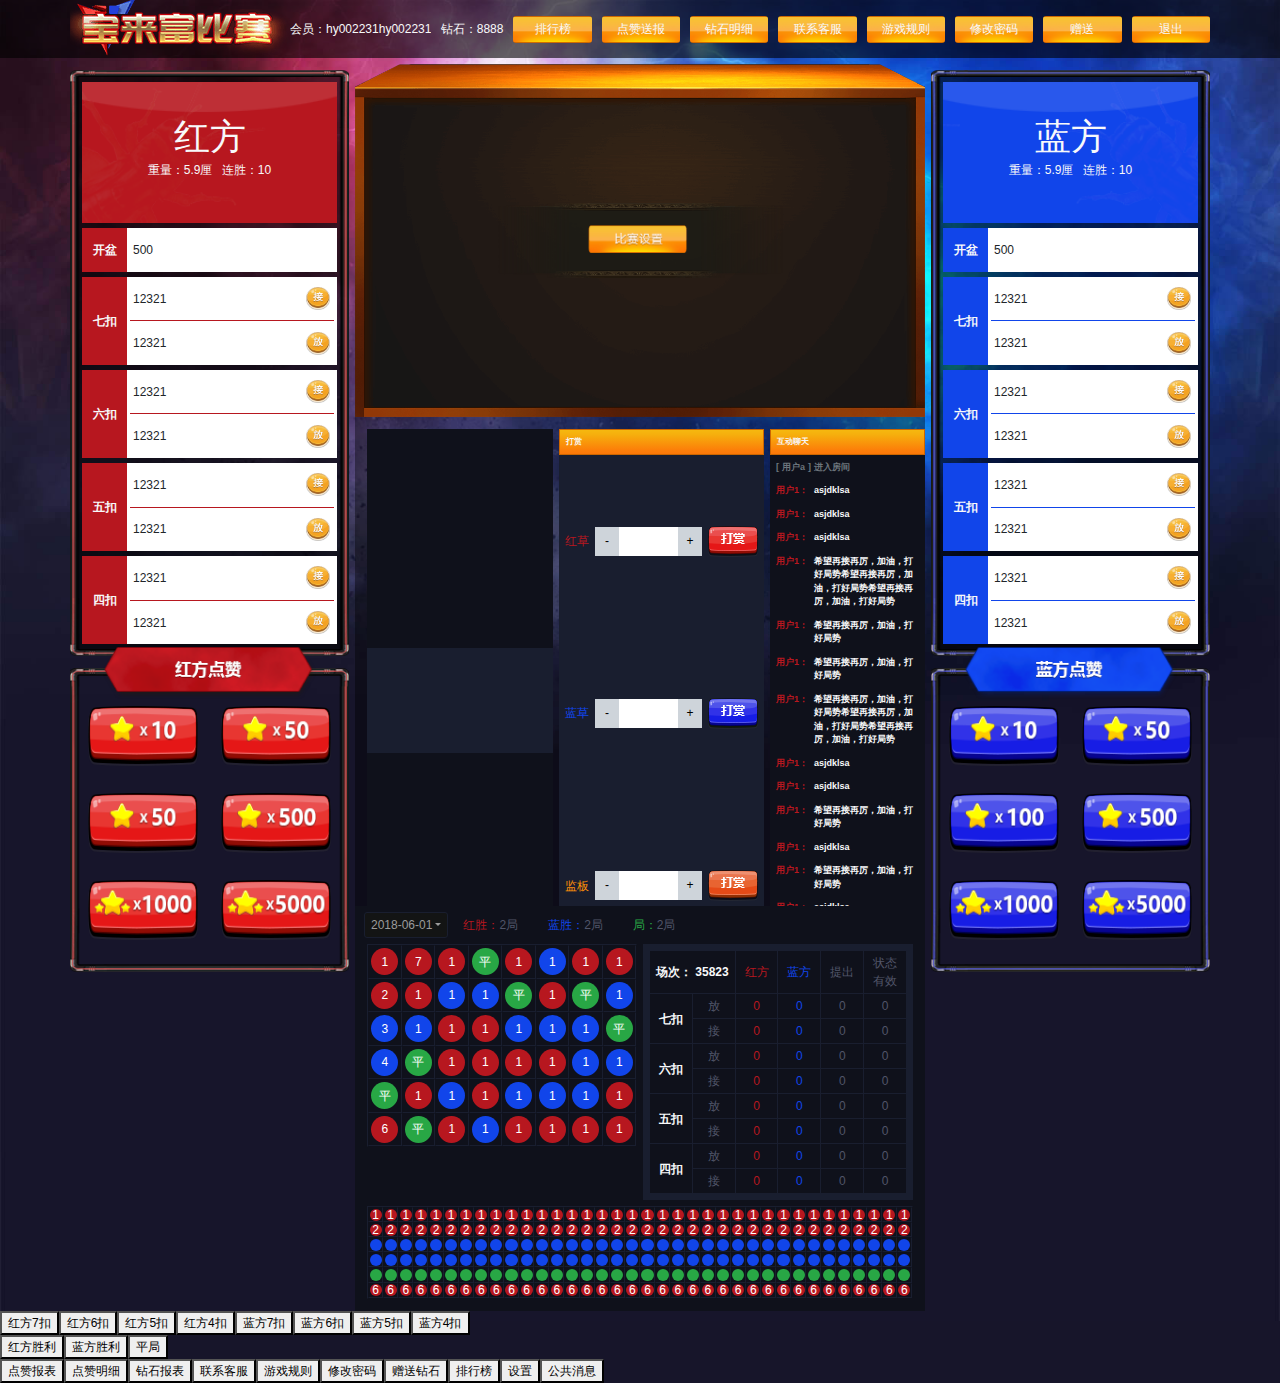
<file: index.html>
<!DOCTYPE html>
<html lang="zh-Hans">
  <head>
    <meta charset="UTF-8" />
    <meta
      name="viewport"
      content="width=device-width, initial-scale=1, shrink-to-fit=no"
    />
    <meta http-equiv="X-UA-Compatible" content="ie=edge" />
    <link rel="stylesheet" href="/css/app.min.css" />
    <title>Document</title>
  </head>

  <body class="scroll">
    <div id="app">
      <section class="bg-rgba-dark">
        <div class="container p-0" id="top-navbar">
            <div class="row no-gutters">
              <nav class="col-12 col-xxl-10 col-xxxl-11 col-xxxxl-12 mx-auto">
                <div class="row no-gutters align-items-center">
                  <div class="col-auto">
                    <a href="/"><img src="/images/logo.png" alt=""></a>
                  </div>
                  <div class="col">
                    <div class="row no-gutters align-items-center">
                      <div class="col-auto text-light"><span class="text-truncate nav-user">会员：hy002231hy002231</span> 钻石：8888</div>
                      <div class="col">
                        <div class="row no-gutters align-items-center">
                          <button type="button" class="col btn btn-img bg-btn-nav text-light">
                            排行榜
                          </button>
                          <button type="button" class="col btn btn-img bg-btn-nav text-light">
                            点赞送报
                          </button>
                          <button type="button" class="col btn btn-img bg-btn-nav text-light">
                            钻石明细
                          </button>
                          <button type="button" class="col btn btn-img bg-btn-nav text-light">
                            联系客服
                          </button>
                          <button type="button" class="col btn btn-img bg-btn-nav text-light">
                            游戏规则
                          </button>
                          <button type="button" class="col btn btn-img bg-btn-nav text-light">
                            修改密码
                          </button>
                          <button type="button" class="col btn btn-img bg-btn-nav text-light">
                            赠送
                          </button>
                          <button type="button" class="col btn btn-img bg-btn-nav text-light">
                            退出
                          </button>
                        </div>
                      </div>
                    </div>
                  </div>
                </div>
              </nav>
            </div>
          </div>
      </section>
      <section id="main-content" class="container px-0 d-flex flex-column">
        <div class="row no-gutters flex-fill">
          <div class="col-6 col-lg-4 col-xl-3 col-xxl-2 pr-lg-2 order-2 order-lg-1 ml-auto">
            <div class="d-flex flex-column h-100 pt-3">
              <div id="red-pool" class="p-1 p-lg-2 pool">
                <div class="bg-rgba-dark h-100 p-1 p-lg-2 d-flex flex-column">
                  <div
                    class="red-summary d-flex flex-column align-items-center justify-content-center text-light"
                  >
                    <span class="summary-title">红方</span>
                    <div class="my-lg-2 summary-record">
                      <span class="h6">重量：5.9厘</span>
                      <span class="h6 pl-1 pl-lg-2">连胜：10</span>
                    </div>
                  </div>
                  <div class="pool-list flex-fill d-flex flex-column">
                    <div class="pool-list-head row no-gutters">
                      <div
                        class="pool-list-name col-auto bg-danger text-light d-flex"
                      >
                        <div class="my-auto">开盆</div>
                      </div>
                      <div class="pool-list-text col bg-white d-flex">
                        <span class="my-auto px-2">500</span>
                      </div>
                    </div>
                    <div class="pool-list-item row no-gutters">
                      <div
                        class="pool-list-name col-auto bg-danger text-light d-flex"
                      >
                        <div class="my-auto">七扣</div>
                      </div>
                      <div class="pool-list-text col bg-white d-flex">
                        <div class="row flex-column flex-fill no-gutters px-1">
                          <div class="col border-bottom d-flex">
                            <div class="row no-gutters w-100">
                              <div class="col px-1 my-auto">12321</div>
                              <div class="col-auto pool-list-action">
                                <button
                                  type="button"
                                  class="btn btn-img bg-btn-catch"
                                  onclick="showDiscount('red', 7)"
                                ></button>
                              </div>
                            </div>
                          </div>
                          <div class="col d-flex">
                            <div class="row no-gutters w-100">
                              <div class="col px-1 my-auto">12321</div>
                              <div class="col-auto pool-list-action">
                                <button
                                  type="button"
                                  class="btn btn-img bg-btn-release"
                                ></button>
                              </div>
                            </div>
                          </div>
                        </div>
                      </div>
                    </div>
                    <div class="pool-list-item row no-gutters">
                      <div
                        class="pool-list-name col-auto bg-danger text-light d-flex"
                      >
                        <div class="my-auto">六扣</div>
                      </div>
                      <div class="pool-list-text col bg-white d-flex">
                        <div class="row flex-column flex-fill no-gutters px-1">
                          <div class="col border-bottom d-flex">
                            <div class="row no-gutters w-100">
                              <div class="col px-1 my-auto">12321</div>
                              <div class="col-auto pool-list-action">
                                <button
                                  type="button"
                                  class="btn btn-img bg-btn-catch"
                                ></button>
                              </div>
                            </div>
                          </div>
                          <div class="col d-flex">
                            <div class="row no-gutters w-100">
                              <div class="col px-1 my-auto">12321</div>
                              <div class="col-auto pool-list-action">
                                <button
                                  type="button"
                                  class="btn btn-img bg-btn-release"
                                ></button>
                              </div>
                            </div>
                          </div>
                        </div>
                      </div>
                    </div>
                    <div class="pool-list-item row no-gutters">
                      <div
                        class="pool-list-name col-auto bg-danger text-light d-flex"
                      >
                        <div class="my-auto">五扣</div>
                      </div>
                      <div class="pool-list-text col bg-white d-flex">
                        <div class="row flex-column flex-fill no-gutters px-1">
                          <div class="col border-bottom d-flex">
                            <div class="row no-gutters w-100">
                              <div class="col px-1 my-auto">12321</div>
                              <div class="col-auto pool-list-action">
                                <button
                                  type="button"
                                  class="btn btn-img bg-btn-catch"
                                ></button>
                              </div>
                            </div>
                          </div>
                          <div class="col d-flex">
                            <div class="row no-gutters w-100">
                              <div class="col px-1 my-auto">12321</div>
                              <div class="col-auto pool-list-action">
                                <button
                                  type="button"
                                  class="btn btn-img bg-btn-release"
                                ></button>
                              </div>
                            </div>
                          </div>
                        </div>
                      </div>
                    </div>
                    <div class="pool-list-item row no-gutters">
                      <div
                        class="pool-list-name col-auto bg-danger text-light d-flex"
                      >
                        <div class="my-auto">四扣</div>
                      </div>
                      <div class="pool-list-text col bg-white d-flex">
                        <div class="row flex-column flex-fill no-gutters px-1">
                          <div class="col border-bottom d-flex">
                            <div class="row no-gutters w-100">
                              <div class="col px-1 my-auto">12321</div>
                              <div class="col-auto pool-list-action">
                                <button
                                  type="button"
                                  class="btn btn-img bg-btn-catch"
                                ></button>
                              </div>
                            </div>
                          </div>
                          <div class="col d-flex">
                            <div class="row no-gutters w-100">
                              <div class="col px-1 my-auto">12321</div>
                              <div class="col-auto pool-list-action">
                                <button
                                  type="button"
                                  class="btn btn-img bg-btn-release"
                                ></button>
                              </div>
                            </div>
                          </div>
                        </div>
                      </div>
                    </div>
                  </div>
                </div>
              </div>
              <div id="red-thumbs-up" class="thumbs-up pt-3 pt-xxl-4">
                <div class="w-100 h-100 p-1 p-lg-2">
                  <div class="thumbs-up-bg w-100">
                    <div class="thumbs-up-bg-container mx-auto">
                      <span class="sr-only">红方点赞</span>
                    </div>
                  </div>
                  <div class="row h-100 no-gutters py-3 pt-lg-4 pb-lg-3">
                    <div
                      class="col-6 d-flex align-items-center justify-content-center"
                    >
                      <div class="thumbs-up-action">
                        <button
                          type="button"
                          class="btn btn-img bg-star-red-10 my-auto"
                        ></button>
                      </div>
                    </div>
                    <div
                      class="col-6 d-flex align-items-center justify-content-center"
                    >
                      <div class="thumbs-up-action">
                        <button
                          type="button"
                          class="btn btn-img bg-star-red-50 my-auto"
                        ></button>
                      </div>
                    </div>
                    <div
                      class="col-6 d-flex align-items-center justify-content-center"
                    >
                      <div class="thumbs-up-action">
                        <button
                          type="button"
                          class="btn btn-img bg-star-red-100 my-auto"
                        ></button>
                      </div>
                    </div>
                    <div
                      class="col-6 d-flex align-items-center justify-content-center"
                    >
                      <div class="thumbs-up-action">
                        <button
                          type="button"
                          class="btn btn-img bg-star-red-500 my-auto"
                        ></button>
                      </div>
                    </div>
                    <div
                      class="col-6 d-flex align-items-center justify-content-center"
                    >
                      <div class="thumbs-up-action">
                        <button
                          type="button"
                          class="btn btn-img bg-star-red-1000 my-auto"
                        ></button>
                      </div>
                    </div>
                    <div
                      class="col-6 d-flex align-items-center justify-content-center"
                    >
                      <div class="thumbs-up-action">
                        <button
                          type="button"
                          class="btn btn-img bg-star-red-5000 my-auto"
                        ></button>
                      </div>
                    </div>
                  </div>
                </div>
              </div>
            </div>
          </div>
          <div class="col-12 col-lg-4 col-xl-6 col-xxl-6 col-xxxl-7 col-xxxxl-8 pt-lg-2 order-1 order-lg-2 d-flex flex-column">
            <div id="video-main" class="flex-shrink-0 flex-grow-0 w-100">
              <div class="video-frame-container">
                <div class="video-frame">
                  <div class="d-flex flex-fill h-100">
                    <video src="" class="w-100 h-100 "></video>
                  </div>
                  <div class="game-setting">
                    <img src="/images/setting.png" alt="" onclick="cktModals.gameSetting.open()">
                  </div>
                </div>
              </div>
            </div>
            <div id="video-msg" class="flex-fill pl-lg-3 d-flex ">
              <div class="flex-fill row pt-3 no-gutters">
                <div id="video-accent" class="col-4 col-xxxxl-5">
                  <!-- #video-accent.col-5 is for temporary usage -->
                  <div class="h-100 d-flex bg-darker">
                    <div class="video-frame-container w-100 my-auto bg-darken">
                      <div class="video-frame">
                        <div class="d-flex flex-fill h-100">
                          <video src="" class="w-100 h-100 "></video>
                        </div>
                      </div>
                    </div>
                  </div>
                </div>
                <div class="col">
                  <div class="row no-gutters h-100">
                    <div class="col-7 col-xxxxl-5 px-lg-2 h-100">
                      <div id="reward" class="d-flex h-100 flex-column">
                        <h6 class="ckt-title flex-shrink-0 flex-grow-0 font-weight-bold text-light p-2 mb-0">
                          打赏
                        </h6>
                        <div class="d-flex h-100 flex-column">
                          <div class="flex-fill row align-items-center no-gutters">
                            <div class="col-auto text-danger pl-1 pl-lg-2">
                              红草
                            </div>
                            <div class="col px-1 px-lg-2">
                              <div class="row no-gutters">
                                <div class="col-auto">
                                  <button type="button" class="btn btn-custom">
                                    -
                                  </button>
                                </div>
                                <div class="col">
                                  <input type="number" class="w-100 text-center" />
                                </div>
                                <div class="col-auto">
                                  <button type="button" class="btn btn-custom">
                                    +
                                  </button>
                                </div>
                              </div>
                            </div>
                            <div class="col-auto pr-1 pr-lg-2">
                              <button class="btn btn-img bg-reward-red"></button>
                            </div>
                          </div>
                          <div class="flex-fill row align-items-center no-gutters">
                            <div class="col-auto text-primary pl-1 pl-lg-2">
                              蓝草
                            </div>
                            <div class="col px-1 px-lg-2">
                              <div class="row no-gutters">
                                <div class="col-auto">
                                  <button type="button" class="btn btn-custom">
                                    -
                                  </button>
                                </div>
                                <div class="col">
                                  <input type="number" class="w-100 text-center" />
                                </div>
                                <div class="col-auto">
                                  <button type="button" class="btn btn-custom">
                                    +
                                  </button>
                                </div>
                              </div>
                            </div>
                            <div class="col-auto pr-1 pr-lg-2">
                              <button class="btn btn-img bg-reward-blue"></button>
                            </div>
                          </div>
                          <div class="flex-fill row align-items-center no-gutters">
                            <div class="col-auto text-warning pl-1 pl-lg-2">
                              监板
                            </div>
                            <div class="col px-1 px-lg-2">
                              <div class="row no-gutters">
                                <div class="col-auto">
                                  <button type="button" class="btn btn-custom">
                                    -
                                  </button>
                                </div>
                                <div class="col">
                                  <input type="number" class="w-100 text-center" />
                                </div>
                                <div class="col-auto">
                                  <button type="button" class="btn btn-custom">
                                    +
                                  </button>
                                </div>
                              </div>
                            </div>
                            <div class="col-auto pr-1 pr-lg-2">
                              <button class="btn btn-img bg-reward-sys"></button>
                            </div>
                          </div>
                        </div>
                        <!-- <div class="d-flex h-100 flex-column reward-admin bg-darker text-light font-weight-bold">
                          <h5 class="bg-danger flex-fill mx-2 mt-2 d-flex align-items-center px-3">红草： 5000</h5>
                          <h5 class="bg-primary flex-fill mx-2 mt-2 d-flex align-items-center px-3">蓝草： 5000</h5>
                          <h5 class="bg-warning flex-fill mx-2 mt-2 d-flex align-items-center px-3">监板： 5000</h1>
                        </div> -->
                      </div>
                    </div>
                    <div class="col">
                      <div id="chatroom" class="d-flex h-100 flex-column">
                        <h6
                          class="ckt-title flex-shrink-0 flex-grow-0 font-weight-bold text-light p-2 mb-0"
                        >
                          互动聊天
                        </h6>
                        <div
                          class="chatroom-log scroll flex-fill p-1 p-lg-2 bg-darker text-light h-100 font-weight-bold"
                        >
                          <div class="chatroom-sys text-muted">
                            <span class="pr-1">[</span>用户a<span class="px-1"
                              >]</span
                            >进入房间
                          </div>
                          <div
                            class="chatroom-msg row no-gutters align-items-start"
                          >
                            <span class="chatroom-user col-auto pr-1 pr-lg-2"
                              >用户1：</span
                            >
                            <span class="col">asjdklsa</span>
                          </div>
                          <div
                            class="chatroom-msg row no-gutters align-items-start"
                          >
                            <span class="chatroom-user col-auto pr-1 pr-lg-2"
                              >用户1：</span
                            >
                            <span class="col">asjdklsa</span>
                          </div>
                          <div
                            class="chatroom-msg row no-gutters align-items-start"
                          >
                            <span class="chatroom-user col-auto pr-1 pr-lg-2"
                              >用户1：</span
                            >
                            <span class="col">asjdklsa</span>
                          </div>
                          <div
                            class="chatroom-msg row no-gutters align-items-start"
                          >
                            <span class="chatroom-user col-auto pr-1 pr-lg-2"
                              >用户1：</span
                            >
                            <span class="col"
                              >希望再接再厉，加油，打好局势希望再接再厉，加油，打好局势希望再接再厉，加油，打好局势</span
                            >
                          </div>
                          <div
                            class="chatroom-msg row no-gutters align-items-start"
                          >
                            <span class="chatroom-user col-auto pr-1 pr-lg-2"
                              >用户1：</span
                            >
                            <span class="col"
                              >希望再接再厉，加油，打好局势</span
                            >
                          </div>
                          <div
                            class="chatroom-msg row no-gutters align-items-start"
                          >
                            <span class="chatroom-user col-auto pr-1 pr-lg-2"
                              >用户1：</span
                            >
                            <span class="col"
                              >希望再接再厉，加油，打好局势</span
                            >
                          </div>
                          <div
                            class="chatroom-msg row no-gutters align-items-start"
                          >
                            <span class="chatroom-user col-auto pr-1 pr-lg-2"
                              >用户1：</span
                            >
                            <span class="col"
                              >希望再接再厉，加油，打好局势希望再接再厉，加油，打好局势希望再接再厉，加油，打好局势</span
                            >
                          </div>
                          <div
                            class="chatroom-msg row no-gutters align-items-start"
                          >
                            <span class="chatroom-user col-auto pr-1 pr-lg-2"
                              >用户1：</span
                            >
                            <span class="col">asjdklsa</span>
                          </div>
                          <div
                            class="chatroom-msg row no-gutters align-items-start"
                          >
                            <span class="chatroom-user col-auto pr-1 pr-lg-2"
                              >用户1：</span
                            >
                            <span class="col">asjdklsa</span>
                          </div>
                          <div
                            class="chatroom-msg row no-gutters align-items-start"
                          >
                            <span class="chatroom-user col-auto pr-1 pr-lg-2"
                              >用户1：</span
                            >
                            <span class="col"
                              >希望再接再厉，加油，打好局势</span
                            >
                          </div>
                          <div
                            class="chatroom-msg row no-gutters align-items-start"
                          >
                            <span class="chatroom-user col-auto pr-1 pr-lg-2"
                              >用户1：</span
                            >
                            <span class="col">asjdklsa</span>
                          </div>
                          <div
                            class="chatroom-msg row no-gutters align-items-start"
                          >
                            <span class="chatroom-user col-auto pr-1 pr-lg-2"
                              >用户1：</span
                            >
                            <span class="col"
                              >希望再接再厉，加油，打好局势</span
                            >
                          </div>
                          <div
                            class="chatroom-msg row no-gutters align-items-start"
                          >
                            <span class="chatroom-user col-auto pr-1 pr-lg-2"
                              >用户1：</span
                            >
                            <span class="col">asjdklsa</span>
                          </div>
                        </div>
                        <div class="chatroom-input p-1 p-lg-2 bg-darken">
                          <div class="row no-gutters">
                            <div class="col">
                              <input type="text" class="w-100 px-2" />
                            </div>
                            <div class="col-auto">
                              <button type="button" class="btn btn-custom py-0">
                                发送
                              </button>
                            </div>
                          </div>
                        </div>
                      </div>
                    </div>
                  </div>
                </div>
              </div>
            </div>
          </div>
          <div class="col-6 col-lg-4 col-xl-3 col-xxl-2 pl-lg-2 order-3 order-lg-3 mr-auto">
            <div class="d-flex flex-column h-100 pt-3">
              <div id="blue-pool" class="p-2 pool">
                <div class="bg-rgba-dark h-100 p-1 p-lg-2 d-flex flex-column">
                  <div
                    class="blue-summary d-flex flex-column align-items-center justify-content-center text-light"
                  >
                    <span class="summary-title">蓝方</span>
                    <div class="my-lg-2 summary-record">
                      <span class="h6">重量：5.9厘</span>
                      <span class="h6 pl-1 pl-lg-2">连胜：10</span>
                    </div>
                  </div>
                  <div class="pool-list flex-fill d-flex flex-column">
                    <div class="pool-list-head row no-gutters">
                      <div
                        class="pool-list-name col-auto bg-primary text-light d-flex"
                      >
                        <div class="my-auto">开盆</div>
                      </div>
                      <div class="pool-list-text col bg-white d-flex">
                        <span class="my-auto px-2">500</span>
                      </div>
                    </div>
                    <div class="pool-list-item row no-gutters">
                      <div
                        class="pool-list-name col-auto bg-primary text-light d-flex"
                      >
                        <div class="my-auto">七扣</div>
                      </div>
                      <div class="pool-list-text col bg-white d-flex">
                        <div class="row flex-column flex-fill no-gutters px-1">
                          <div class="col border-bottom d-flex">
                            <div class="row no-gutters w-100">
                              <div class="col px-1 my-auto">12321</div>
                              <div class="col-auto pool-list-action">
                                <button
                                  type="button"
                                  class="btn btn-img bg-btn-catch"
                                  onclick="showDiscount('blue', 7)"
                                ></button>
                              </div>
                            </div>
                          </div>
                          <div class="col d-flex">
                            <div class="row no-gutters w-100">
                              <div class="col px-1 my-auto">12321</div>
                              <div class="col-auto pool-list-action">
                                <button
                                  type="button"
                                  class="btn btn-img bg-btn-release"
                                ></button>
                              </div>
                            </div>
                          </div>
                        </div>
                      </div>
                    </div>
                    <div class="pool-list-item row no-gutters">
                      <div
                        class="pool-list-name col-auto bg-primary text-light d-flex"
                      >
                        <div class="my-auto">六扣</div>
                      </div>
                      <div class="pool-list-text col bg-white d-flex">
                        <div class="row flex-column flex-fill no-gutters px-1">
                          <div class="col border-bottom d-flex">
                            <div class="row no-gutters w-100">
                              <div class="col px-1 my-auto">12321</div>
                              <div class="col-auto pool-list-action">
                                <button
                                  type="button"
                                  class="btn btn-img bg-btn-catch"
                                ></button>
                              </div>
                            </div>
                          </div>
                          <div class="col d-flex">
                            <div class="row no-gutters w-100">
                              <div class="col px-1 my-auto">12321</div>
                              <div class="col-auto pool-list-action">
                                <button
                                  type="button"
                                  class="btn btn-img bg-btn-release"
                                ></button>
                              </div>
                            </div>
                          </div>
                        </div>
                      </div>
                    </div>
                    <div class="pool-list-item row no-gutters">
                      <div
                        class="pool-list-name col-auto bg-primary text-light d-flex"
                      >
                        <div class="my-auto">五扣</div>
                      </div>
                      <div class="pool-list-text col bg-white d-flex">
                        <div class="row flex-column flex-fill no-gutters px-1">
                          <div class="col border-bottom d-flex">
                            <div class="row no-gutters w-100">
                              <div class="col px-1 my-auto">12321</div>
                              <div class="col-auto pool-list-action">
                                <button
                                  type="button"
                                  class="btn btn-img bg-btn-catch"
                                ></button>
                              </div>
                            </div>
                          </div>
                          <div class="col d-flex">
                            <div class="row no-gutters w-100">
                              <div class="col px-1 my-auto">12321</div>
                              <div class="col-auto pool-list-action">
                                <button
                                  type="button"
                                  class="btn btn-img bg-btn-release"
                                ></button>
                              </div>
                            </div>
                          </div>
                        </div>
                      </div>
                    </div>
                    <div class="pool-list-item row no-gutters">
                      <div
                        class="pool-list-name col-auto bg-primary text-light d-flex"
                      >
                        <div class="my-auto">四扣</div>
                      </div>
                      <div class="pool-list-text col bg-white d-flex">
                        <div class="row flex-column flex-fill no-gutters px-1">
                          <div class="col border-bottom d-flex">
                            <div class="row no-gutters w-100">
                              <div class="col px-1 my-auto">12321</div>
                              <div class="col-auto pool-list-action">
                                <button
                                  type="button"
                                  class="btn btn-img bg-btn-catch"
                                ></button>
                              </div>
                            </div>
                          </div>
                          <div class="col d-flex">
                            <div class="row no-gutters w-100">
                              <div class="col px-1 my-auto">12321</div>
                              <div class="col-auto pool-list-action">
                                <button
                                  type="button"
                                  class="btn btn-img bg-btn-release"
                                ></button>
                              </div>
                            </div>
                          </div>
                        </div>
                      </div>
                    </div>
                  </div>
                </div>
              </div>
              <div id="blue-thumbs-up" class="thumbs-up pt-3 pt-xxl-4">
                <div class="w-100 h-100 p-1 p-lg-2">
                  <div class="thumbs-up-bg w-100">
                    <div class="thumbs-up-bg-container mx-auto">
                      <span class="sr-only">红方点赞</span>
                    </div>
                  </div>
                  <div class="row h-100 no-gutters py-3 pt-lg-4 pb-lg-3">
                    <div
                      class="col-6 d-flex align-items-center justify-content-center"
                    >
                      <div class="thumbs-up-action">
                        <button
                          type="button"
                          class="btn btn-img bg-star-blue-10 my-auto"
                        ></button>
                      </div>
                    </div>
                    <div
                      class="col-6 d-flex align-items-center justify-content-center"
                    >
                      <div class="thumbs-up-action">
                        <button
                          type="button"
                          class="btn btn-img bg-star-blue-50 my-auto"
                        ></button>
                      </div>
                    </div>
                    <div
                      class="col-6 d-flex align-items-center justify-content-center"
                    >
                      <div class="thumbs-up-action">
                        <button
                          type="button"
                          class="btn btn-img bg-star-blue-100 my-auto"
                        ></button>
                      </div>
                    </div>
                    <div
                      class="col-6 d-flex align-items-center justify-content-center"
                    >
                      <div class="thumbs-up-action">
                        <button
                          type="button"
                          class="btn btn-img bg-star-blue-500 my-auto"
                        ></button>
                      </div>
                    </div>
                    <div
                      class="col-6 d-flex align-items-center justify-content-center"
                    >
                      <div class="thumbs-up-action">
                        <button
                          type="button"
                          class="btn btn-img bg-star-blue-1000 my-auto"
                        ></button>
                      </div>
                    </div>
                    <div
                      class="col-6 d-flex align-items-center justify-content-center"
                    >
                      <div class="thumbs-up-action">
                        <button
                          type="button"
                          class="btn btn-img bg-star-blue-5000 my-auto"
                        ></button>
                      </div>
                    </div>
                  </div>
                </div>
              </div>
            </div>
          </div>
        </div>
      </section>

      <section id="accent-centent" class="container px-0">
        <div class="row no-gutters">
          <!-- <div class="col-12 col-xxl-10 col-xxxl-8 pt-lg-2 mx-auto"> -->
          <div class="col-12 col-lg-4 col-xl-6 col-xxl-6 col-xxxl-7 col-xxxxl-8 pt-lg-2 mx-auto">
            <div class="bg-darker px-2 px-lg-3 pb-2 pb-lg-3">
              <div class="py-1 py-lg-2 px-2 px-lg-3 row d-flex align-items-center">
                <!-- 
                两个版本  select 和 div或其他
                <select class="col-auto ckt-select">
                  <option value="12321321">2018-06-01</option>
                  <option value="12321321">2018-06-02</option>
                  <option value="12321321">2018-06-03</option>
                  <option value="12321321">2018-06-04</option>
                </select> 
                <span class="col-auto ckt-select caret">2018-06-01</span>
                <i class="col-auto ckt-select caret">2018-06-01</i>
                <input type="text" class="col-auto ckt-select" readonly size="10" value="2088-02-02">
                -->
                <div class="col-auto ckt-select caret">2018-06-01</div>
                <span class="col-auto text-danger">红胜：<span class="text-grey">2局</span> </span>
                <span class="col-auto text-primary">蓝胜：<span class="text-grey">2局</span> </span>
                <span class="col-auto text-success">局：<span class="text-grey">2局</span> </span>
              </div>
              <div class="row no-gutters">
                <div class="col">
                <!-- 横向 -->                
                  <!-- <div>
                    <div class="row no-gutters ckt-grid">
                      <div class="col"><div><div class="bg-danger">1</div></div></div>
                      <div class="col"><div><div class="bg-danger">2</div></div></div>
                      <div class="col"><div><div class="bg-success"></div></div></div>
                      <div class="col"><div><div class="bg-danger">4</div></div></div>
                      <div class="col"><div><div class="bg-danger">1</div></div></div>
                      <div class="col"><div><div class="bg-primary">2</div></div></div>
                      <div class="col"><div><div class="bg-success">平</div></div></div>
                      <div class="col"><div><div class="bg-primary">2</div></div></div>
                    </div>
                    <div class="row no-gutters ckt-grid">
                      <div class="col"><div><div class="bg-danger">1</div></div></div>
                      <div class="col"><div><div class="bg-danger">2</div></div></div>
                      <div class="col"><div><div class="bg-success"></div></div></div>
                      <div class="col"><div><div class="bg-danger">4</div></div></div>
                      <div class="col"><div><div class="bg-danger">1</div></div></div>
                      <div class="col"><div><div class="bg-primary">2</div></div></div>
                      <div class="col"><div><div class="bg-success">平</div></div></div>
                      <div class="col"><div><div class="bg-primary">2</div></div></div>
                    </div>
                    <div class="row no-gutters ckt-grid">
                      <div class="col"><div><div class="bg-danger">1</div></div></div>
                      <div class="col"><div><div class="bg-danger">2</div></div></div>
                      <div class="col"><div><div class="bg-success"></div></div></div>
                      <div class="col"><div><div class="bg-danger">4</div></div></div>
                      <div class="col"><div><div class="bg-danger">1</div></div></div>
                      <div class="col"><div><div class="bg-primary">2</div></div></div>
                      <div class="col"><div><div class="bg-success">平</div></div></div>
                      <div class="col"><div><div class="bg-primary">2</div></div></div>
                    </div>
                    <div class="row no-gutters ckt-grid">
                      <div class="col"><div><div class="bg-danger">1</div></div></div>
                      <div class="col"><div><div class="bg-danger">2</div></div></div>
                      <div class="col"><div><div class="bg-success"></div></div></div>
                      <div class="col"><div><div class="bg-danger">4</div></div></div>
                      <div class="col"><div><div class="bg-danger">1</div></div></div>
                      <div class="col"><div><div class="bg-primary">2</div></div></div>
                      <div class="col"><div><div class="bg-success">平</div></div></div>
                      <div class="col"><div><div class="bg-primary">2</div></div></div>
                    </div>
                    <div class="row no-gutters ckt-grid">
                      <div class="col"><div><div class="bg-danger">1</div></div></div>
                      <div class="col"><div><div class="bg-danger">2</div></div></div>
                      <div class="col"><div><div class="bg-success"></div></div></div>
                      <div class="col"><div><div class="bg-danger">4</div></div></div>
                      <div class="col"><div><div class="bg-danger">1</div></div></div>
                      <div class="col"><div><div class="bg-primary">2</div></div></div>
                      <div class="col"><div><div class="bg-success">平</div></div></div>
                      <div class="col"><div><div class="bg-primary">2</div></div></div>
                    </div>
                    <div class="row no-gutters ckt-grid">
                      <div class="col"><div><div class="bg-danger">1</div></div></div>
                      <div class="col"><div><div class="bg-danger">2</div></div></div>
                      <div class="col"><div><div class="bg-success"></div></div></div>
                      <div class="col"><div><div class="bg-danger">4</div></div></div>
                      <div class="col"><div><div class="bg-danger">1</div></div></div>
                      <div class="col"><div><div class="bg-primary">2</div></div></div>
                      <div class="col"><div><div class="bg-success">平</div></div></div>
                      <div class="col"><div><div class="bg-primary">2</div></div></div>
                    </div> 
                  </div> -->
               
                <!-- 纵向 -->
                  <div class="row no-gutters ckt-grid-vertical">
                    <div class="col">
                      <div><div class="bg-danger">1</div></div>
                      <div><div class="bg-danger">2</div></div>
                      <div><div class="bg-primary">3</div></div>
                      <div><div class="bg-primary">4</div></div>
                      <div><div class="bg-success">平</div></div>
                      <div><div class="bg-danger">6</div></div>
                    </div>
                    <div class="col">
                      <div><div class="bg-danger">7</div></div>
                      <div><div class="bg-danger">1</div></div>
                      <div><div class="bg-primary">1</div></div>
                      <div><div class="bg-success">平</div></div>
                      <div><div class="bg-danger">1</div></div>
                      <div><div class="bg-success">平</div></div>
                    </div>
                    <div class="col">
                      <div><div class="bg-danger">1</div></div>
                      <div><div class="bg-primary">1</div></div>
                      <div><div class="bg-danger">1</div></div>
                      <div><div class="bg-danger">1</div></div>
                      <div><div class="bg-primary">1</div></div>
                      <div><div class="bg-danger">1</div></div>
                    </div>
                    <div class="col">
                      <div><div class="bg-success">平</div></div>
                      <div><div class="bg-primary">1</div></div>
                      <div><div class="bg-danger">1</div></div>
                      <div><div class="bg-danger">1</div></div>
                      <div><div class="bg-danger">1</div></div>
                      <div><div class="bg-primary">1</div></div>
                    </div>
                    <div class="col">
                      <div><div class="bg-danger">1</div></div>
                      <div><div class="bg-success">平</div></div>
                      <div><div class="bg-primary">1</div></div>
                      <div><div class="bg-danger">1</div></div>
                      <div><div class="bg-primary">1</div></div>
                      <div><div class="bg-danger">1</div></div>
                    </div>
                    <div class="col">
                      <div><div class="bg-primary">1</div></div>
                      <div><div class="bg-danger">1</div></div>
                      <div><div class="bg-primary">1</div></div>
                      <div><div class="bg-danger">1</div></div>
                      <div><div class="bg-primary">1</div></div>
                      <div><div class="bg-danger">1</div></div>
                    </div>
                    <div class="col">
                      <div><div class="bg-danger">1</div></div>
                      <div><div class="bg-success">平</div></div>
                      <div><div class="bg-primary">1</div></div>
                      <div><div class="bg-primary">1</div></div>
                      <div><div class="bg-primary">1</div></div>
                      <div><div class="bg-danger">1</div></div>
                    </div>
                    <div class="col">
                      <div><div class="bg-danger">1</div></div>
                      <div><div class="bg-primary">1</div></div>
                      <div><div class="bg-success">平</div></div>
                      <div><div class="bg-primary">1</div></div>
                      <div><div class="bg-danger">1</div></div>
                      <div><div class="bg-danger">1</div></div>
                    </div>
                  </div>
                </div>
                <div class="col pl-1 pl-lg-2">
                  <div class="d-flex ckt-table p-1 p-lg-2 h-100">
                    <table class="table text-light h-100">
                      <tbody>
                        <tr>
                          <td style="width: calc(1 / 6 * 100% * 2)" colspan="2">场次： 35823</td>
                          <td class="text-danger" style="width: calc(1 / 6 * 100%)">红方</td>
                          <td class="text-primary" style="width: calc(1 / 6 * 100%)">蓝方</td>
                          <td class="text-grey" style="width: calc(1 / 6 * 100%)">提出</td>
                          <td class="text-grey" style="width: calc(1 / 6 * 100%)">状态有效</td>
                        </tr>
                        <tr>
                          <td style="width: calc(1 / 6 * 100%)" rowspan="2">七扣</td>
                          <td class="text-grey" style="width: calc(1 / 6 * 100%)">放</td>
                          <td class="text-danger" style="width: calc(1 / 6 * 100%)">0</td>
                          <td class="text-primary" style="width: calc(1 / 6 * 100%)">0</td>
                          <td class="text-grey" style="width: calc(1 / 6 * 100%)">0</td>
                          <td class="text-grey" style="width: calc(1 / 6 * 100%)">0</td>
                        </tr>
                        <tr>
                          <td class="text-grey">接</td>
                          <td class="text-danger">0</td>
                          <td class="text-primary">0</td>
                          <td class="text-grey">0</td>
                          <td class="text-grey">0</td>
                        </tr>
                        <tr>
                          <td rowspan="2">六扣</td>
                          <td class="text-grey">放</td>
                          <td class="text-danger">0</td>
                          <td class="text-primary">0</td>
                          <td class="text-grey">0</td>
                          <td class="text-grey">0</td>
                        </tr>
                        <tr>
                          <td class="text-grey">接</td>
                          <td class="text-danger">0</td>
                          <td class="text-primary">0</td>
                          <td class="text-grey">0</td>
                          <td class="text-grey">0</td>
                        </tr>
                        <tr>
                          <td rowspan="2">五扣</td>
                          <td class="text-grey">放</td>
                          <td class="text-danger">0</td>
                          <td class="text-primary">0</td>
                          <td class="text-grey">0</td>
                          <td class="text-grey">0</td>
                        </tr>
                        <tr>
                          <td class="text-grey">接</td>
                          <td class="text-danger">0</td>
                          <td class="text-primary">0</td>
                          <td class="text-grey">0</td>
                          <td class="text-grey">0</td>
                        </tr>
                        <tr>
                          <td rowspan="2">四扣</td>
                          <td class="text-grey">放</td>
                          <td class="text-danger">0</td>
                          <td class="text-primary">0</td>
                          <td class="text-grey">0</td>
                          <td class="text-grey">0</td>
                        </tr>
                        <tr>
                          <td class="text-grey">接</td>
                          <td class="text-danger">0</td>
                          <td class="text-primary">0</td>
                          <td class="text-grey">0</td>
                          <td class="text-grey">0</td>
                        </tr>
                      </tbody>
                    </table>
                  </div>
                </div>
              </div>
              <!-- 6 * 36  纵向 一个.col为1列，里面6个格子，总共36个.col  .bg-danger红色，.bg-primary蓝色，.bg-success绿色-->
              <div class="mt-2">
                <div class="row no-gutters ckt-grid-vertical"> 
                  <div class="col"><div><div class="bg-danger">1</div></div><div><div class="bg-danger">2</div></div><div><div class="bg-primary"></div></div><div><div class="bg-primary"></div></div><div><div class="bg-success"></div></div><div><div class="bg-danger">6</div></div></div>
                  <div class="col"><div><div class="bg-danger">1</div></div><div><div class="bg-danger">2</div></div><div><div class="bg-primary"></div></div><div><div class="bg-primary"></div></div><div><div class="bg-success"></div></div><div><div class="bg-danger">6</div></div></div>
                  <div class="col"><div><div class="bg-danger">1</div></div><div><div class="bg-danger">2</div></div><div><div class="bg-primary"></div></div><div><div class="bg-primary"></div></div><div><div class="bg-success"></div></div><div><div class="bg-danger">6</div></div></div>
                  <div class="col"><div><div class="bg-danger">1</div></div><div><div class="bg-danger">2</div></div><div><div class="bg-primary"></div></div><div><div class="bg-primary"></div></div><div><div class="bg-success"></div></div><div><div class="bg-danger">6</div></div></div>
                  <div class="col"><div><div class="bg-danger">1</div></div><div><div class="bg-danger">2</div></div><div><div class="bg-primary"></div></div><div><div class="bg-primary"></div></div><div><div class="bg-success"></div></div><div><div class="bg-danger">6</div></div></div>
                  <div class="col"><div><div class="bg-danger">1</div></div><div><div class="bg-danger">2</div></div><div><div class="bg-primary"></div></div><div><div class="bg-primary"></div></div><div><div class="bg-success"></div></div><div><div class="bg-danger">6</div></div></div>
                
                  <div class="col"><div><div class="bg-danger">1</div></div><div><div class="bg-danger">2</div></div><div><div class="bg-primary"></div></div><div><div class="bg-primary"></div></div><div><div class="bg-success"></div></div><div><div class="bg-danger">6</div></div></div>
                  <div class="col"><div><div class="bg-danger">1</div></div><div><div class="bg-danger">2</div></div><div><div class="bg-primary"></div></div><div><div class="bg-primary"></div></div><div><div class="bg-success"></div></div><div><div class="bg-danger">6</div></div></div>
                  <div class="col"><div><div class="bg-danger">1</div></div><div><div class="bg-danger">2</div></div><div><div class="bg-primary"></div></div><div><div class="bg-primary"></div></div><div><div class="bg-success"></div></div><div><div class="bg-danger">6</div></div></div>
                  <div class="col"><div><div class="bg-danger">1</div></div><div><div class="bg-danger">2</div></div><div><div class="bg-primary"></div></div><div><div class="bg-primary"></div></div><div><div class="bg-success"></div></div><div><div class="bg-danger">6</div></div></div>
                  <div class="col"><div><div class="bg-danger">1</div></div><div><div class="bg-danger">2</div></div><div><div class="bg-primary"></div></div><div><div class="bg-primary"></div></div><div><div class="bg-success"></div></div><div><div class="bg-danger">6</div></div></div>
                  <div class="col"><div><div class="bg-danger">1</div></div><div><div class="bg-danger">2</div></div><div><div class="bg-primary"></div></div><div><div class="bg-primary"></div></div><div><div class="bg-success"></div></div><div><div class="bg-danger">6</div></div></div>
                
                  <div class="col"><div><div class="bg-danger">1</div></div><div><div class="bg-danger">2</div></div><div><div class="bg-primary"></div></div><div><div class="bg-primary"></div></div><div><div class="bg-success"></div></div><div><div class="bg-danger">6</div></div></div>
                  <div class="col"><div><div class="bg-danger">1</div></div><div><div class="bg-danger">2</div></div><div><div class="bg-primary"></div></div><div><div class="bg-primary"></div></div><div><div class="bg-success"></div></div><div><div class="bg-danger">6</div></div></div>
                  <div class="col"><div><div class="bg-danger">1</div></div><div><div class="bg-danger">2</div></div><div><div class="bg-primary"></div></div><div><div class="bg-primary"></div></div><div><div class="bg-success"></div></div><div><div class="bg-danger">6</div></div></div>
                  <div class="col"><div><div class="bg-danger">1</div></div><div><div class="bg-danger">2</div></div><div><div class="bg-primary"></div></div><div><div class="bg-primary"></div></div><div><div class="bg-success"></div></div><div><div class="bg-danger">6</div></div></div>
                  <div class="col"><div><div class="bg-danger">1</div></div><div><div class="bg-danger">2</div></div><div><div class="bg-primary"></div></div><div><div class="bg-primary"></div></div><div><div class="bg-success"></div></div><div><div class="bg-danger">6</div></div></div>
                  <div class="col"><div><div class="bg-danger">1</div></div><div><div class="bg-danger">2</div></div><div><div class="bg-primary"></div></div><div><div class="bg-primary"></div></div><div><div class="bg-success"></div></div><div><div class="bg-danger">6</div></div></div>
                
                  <div class="col"><div><div class="bg-danger">1</div></div><div><div class="bg-danger">2</div></div><div><div class="bg-primary"></div></div><div><div class="bg-primary"></div></div><div><div class="bg-success"></div></div><div><div class="bg-danger">6</div></div></div>
                  <div class="col"><div><div class="bg-danger">1</div></div><div><div class="bg-danger">2</div></div><div><div class="bg-primary"></div></div><div><div class="bg-primary"></div></div><div><div class="bg-success"></div></div><div><div class="bg-danger">6</div></div></div>
                  <div class="col"><div><div class="bg-danger">1</div></div><div><div class="bg-danger">2</div></div><div><div class="bg-primary"></div></div><div><div class="bg-primary"></div></div><div><div class="bg-success"></div></div><div><div class="bg-danger">6</div></div></div>
                  <div class="col"><div><div class="bg-danger">1</div></div><div><div class="bg-danger">2</div></div><div><div class="bg-primary"></div></div><div><div class="bg-primary"></div></div><div><div class="bg-success"></div></div><div><div class="bg-danger">6</div></div></div>
                  <div class="col"><div><div class="bg-danger">1</div></div><div><div class="bg-danger">2</div></div><div><div class="bg-primary"></div></div><div><div class="bg-primary"></div></div><div><div class="bg-success"></div></div><div><div class="bg-danger">6</div></div></div>
                  <div class="col"><div><div class="bg-danger">1</div></div><div><div class="bg-danger">2</div></div><div><div class="bg-primary"></div></div><div><div class="bg-primary"></div></div><div><div class="bg-success"></div></div><div><div class="bg-danger">6</div></div></div>
                
                  <div class="col"><div><div class="bg-danger">1</div></div><div><div class="bg-danger">2</div></div><div><div class="bg-primary"></div></div><div><div class="bg-primary"></div></div><div><div class="bg-success"></div></div><div><div class="bg-danger">6</div></div></div>
                  <div class="col"><div><div class="bg-danger">1</div></div><div><div class="bg-danger">2</div></div><div><div class="bg-primary"></div></div><div><div class="bg-primary"></div></div><div><div class="bg-success"></div></div><div><div class="bg-danger">6</div></div></div>
                  <div class="col"><div><div class="bg-danger">1</div></div><div><div class="bg-danger">2</div></div><div><div class="bg-primary"></div></div><div><div class="bg-primary"></div></div><div><div class="bg-success"></div></div><div><div class="bg-danger">6</div></div></div>
                  <div class="col"><div><div class="bg-danger">1</div></div><div><div class="bg-danger">2</div></div><div><div class="bg-primary"></div></div><div><div class="bg-primary"></div></div><div><div class="bg-success"></div></div><div><div class="bg-danger">6</div></div></div>
                  <div class="col"><div><div class="bg-danger">1</div></div><div><div class="bg-danger">2</div></div><div><div class="bg-primary"></div></div><div><div class="bg-primary"></div></div><div><div class="bg-success"></div></div><div><div class="bg-danger">6</div></div></div>
                  <div class="col"><div><div class="bg-danger">1</div></div><div><div class="bg-danger">2</div></div><div><div class="bg-primary"></div></div><div><div class="bg-primary"></div></div><div><div class="bg-success"></div></div><div><div class="bg-danger">6</div></div></div>
                
                  <div class="col"><div><div class="bg-danger">1</div></div><div><div class="bg-danger">2</div></div><div><div class="bg-primary"></div></div><div><div class="bg-primary"></div></div><div><div class="bg-success"></div></div><div><div class="bg-danger">6</div></div></div>
                  <div class="col"><div><div class="bg-danger">1</div></div><div><div class="bg-danger">2</div></div><div><div class="bg-primary"></div></div><div><div class="bg-primary"></div></div><div><div class="bg-success"></div></div><div><div class="bg-danger">6</div></div></div>
                  <div class="col"><div><div class="bg-danger">1</div></div><div><div class="bg-danger">2</div></div><div><div class="bg-primary"></div></div><div><div class="bg-primary"></div></div><div><div class="bg-success"></div></div><div><div class="bg-danger">6</div></div></div>
                  <div class="col"><div><div class="bg-danger">1</div></div><div><div class="bg-danger">2</div></div><div><div class="bg-primary"></div></div><div><div class="bg-primary"></div></div><div><div class="bg-success"></div></div><div><div class="bg-danger">6</div></div></div>
                  <div class="col"><div><div class="bg-danger">1</div></div><div><div class="bg-danger">2</div></div><div><div class="bg-primary"></div></div><div><div class="bg-primary"></div></div><div><div class="bg-success"></div></div><div><div class="bg-danger">6</div></div></div>
                  <div class="col"><div><div class="bg-danger">1</div></div><div><div class="bg-danger">2</div></div><div><div class="bg-primary"></div></div><div><div class="bg-primary"></div></div><div><div class="bg-success"></div></div><div><div class="bg-danger">6</div></div></div>
                  
                </div>
              </div>
              <!-- 36 * 6  横向 一个.row为1行，一行里面有36个.col, 总共6个.row-->
              <!-- <div>
                <div class="row no-gutters ckt-grid"><div class="col"><div><div class="bg-danger">1</div></div></div><div class="col"><div><div class="bg-primary">3</div></div></div><div class="col"><div><div class="bg-success"></div></div></div><div class="col"><div><div class="bg-primary"></div></div></div><div class="col"><div><div class="bg-danger">2</div></div></div><div class="col"><div><div class="bg-success">1</div></div></div><div class="col"><div><div class="bg-danger">1</div></div></div><div class="col"><div><div class="bg-primary">3</div></div></div><div class="col"><div><div class="bg-success"></div></div></div><div class="col"><div><div class="bg-primary"></div></div></div><div class="col"><div><div class="bg-danger">2</div></div></div><div class="col"><div><div class="bg-success">1</div></div></div><div class="col"><div><div class="bg-danger">1</div></div></div><div class="col"><div><div class="bg-primary">3</div></div></div><div class="col"><div><div class="bg-success"></div></div></div><div class="col"><div><div class="bg-primary"></div></div></div><div class="col"><div><div class="bg-danger">2</div></div></div><div class="col"><div><div class="bg-success">1</div></div></div><div class="col"><div><div class="bg-danger">1</div></div></div><div class="col"><div><div class="bg-primary">3</div></div></div><div class="col"><div><div class="bg-success"></div></div></div><div class="col"><div><div class="bg-primary"></div></div></div><div class="col"><div><div class="bg-danger">2</div></div></div><div class="col"><div><div class="bg-success">1</div></div></div><div class="col"><div><div class="bg-danger">1</div></div></div><div class="col"><div><div class="bg-primary">3</div></div></div><div class="col"><div><div class="bg-success"></div></div></div><div class="col"><div><div class="bg-primary"></div></div></div><div class="col"><div><div class="bg-danger">2</div></div></div><div class="col"><div><div class="bg-success">1</div></div></div><div class="col"><div><div class="bg-danger">1</div></div></div><div class="col"><div><div class="bg-primary">3</div></div></div><div class="col"><div><div class="bg-success"></div></div></div><div class="col"><div><div class="bg-primary"></div></div></div><div class="col"><div><div class="bg-danger">2</div></div></div><div class="col"><div><div class="bg-success">1</div></div></div></div>
                <div class="row no-gutters ckt-grid"><div class="col"><div><div class="bg-danger">1</div></div></div><div class="col"><div><div class="bg-primary">3</div></div></div><div class="col"><div><div class="bg-success"></div></div></div><div class="col"><div><div class="bg-primary"></div></div></div><div class="col"><div><div class="bg-danger">2</div></div></div><div class="col"><div><div class="bg-success">1</div></div></div><div class="col"><div><div class="bg-danger">1</div></div></div><div class="col"><div><div class="bg-primary">3</div></div></div><div class="col"><div><div class="bg-success"></div></div></div><div class="col"><div><div class="bg-primary"></div></div></div><div class="col"><div><div class="bg-danger">2</div></div></div><div class="col"><div><div class="bg-success">1</div></div></div><div class="col"><div><div class="bg-danger">1</div></div></div><div class="col"><div><div class="bg-primary">3</div></div></div><div class="col"><div><div class="bg-success"></div></div></div><div class="col"><div><div class="bg-primary"></div></div></div><div class="col"><div><div class="bg-danger">2</div></div></div><div class="col"><div><div class="bg-success">1</div></div></div><div class="col"><div><div class="bg-danger">1</div></div></div><div class="col"><div><div class="bg-primary">3</div></div></div><div class="col"><div><div class="bg-success"></div></div></div><div class="col"><div><div class="bg-primary"></div></div></div><div class="col"><div><div class="bg-danger">2</div></div></div><div class="col"><div><div class="bg-success">1</div></div></div><div class="col"><div><div class="bg-danger">1</div></div></div><div class="col"><div><div class="bg-primary">3</div></div></div><div class="col"><div><div class="bg-success"></div></div></div><div class="col"><div><div class="bg-primary"></div></div></div><div class="col"><div><div class="bg-danger">2</div></div></div><div class="col"><div><div class="bg-success">1</div></div></div><div class="col"><div><div class="bg-danger">1</div></div></div><div class="col"><div><div class="bg-primary">3</div></div></div><div class="col"><div><div class="bg-success"></div></div></div><div class="col"><div><div class="bg-primary"></div></div></div><div class="col"><div><div class="bg-danger">2</div></div></div><div class="col"><div><div class="bg-success">1</div></div></div></div>
                <div class="row no-gutters ckt-grid"><div class="col"><div><div class="bg-danger">1</div></div></div><div class="col"><div><div class="bg-primary">3</div></div></div><div class="col"><div><div class="bg-success"></div></div></div><div class="col"><div><div class="bg-primary"></div></div></div><div class="col"><div><div class="bg-danger">2</div></div></div><div class="col"><div><div class="bg-success">1</div></div></div><div class="col"><div><div class="bg-danger">1</div></div></div><div class="col"><div><div class="bg-primary">3</div></div></div><div class="col"><div><div class="bg-success"></div></div></div><div class="col"><div><div class="bg-primary"></div></div></div><div class="col"><div><div class="bg-danger">2</div></div></div><div class="col"><div><div class="bg-success">1</div></div></div><div class="col"><div><div class="bg-danger">1</div></div></div><div class="col"><div><div class="bg-primary">3</div></div></div><div class="col"><div><div class="bg-success"></div></div></div><div class="col"><div><div class="bg-primary"></div></div></div><div class="col"><div><div class="bg-danger">2</div></div></div><div class="col"><div><div class="bg-success">1</div></div></div><div class="col"><div><div class="bg-danger">1</div></div></div><div class="col"><div><div class="bg-primary">3</div></div></div><div class="col"><div><div class="bg-success"></div></div></div><div class="col"><div><div class="bg-primary"></div></div></div><div class="col"><div><div class="bg-danger">2</div></div></div><div class="col"><div><div class="bg-success">1</div></div></div><div class="col"><div><div class="bg-danger">1</div></div></div><div class="col"><div><div class="bg-primary">3</div></div></div><div class="col"><div><div class="bg-success"></div></div></div><div class="col"><div><div class="bg-primary"></div></div></div><div class="col"><div><div class="bg-danger">2</div></div></div><div class="col"><div><div class="bg-success">1</div></div></div><div class="col"><div><div class="bg-danger">1</div></div></div><div class="col"><div><div class="bg-primary">3</div></div></div><div class="col"><div><div class="bg-success"></div></div></div><div class="col"><div><div class="bg-primary"></div></div></div><div class="col"><div><div class="bg-danger">2</div></div></div><div class="col"><div><div class="bg-success">1</div></div></div></div>
                <div class="row no-gutters ckt-grid"><div class="col"><div><div class="bg-danger">1</div></div></div><div class="col"><div><div class="bg-primary">3</div></div></div><div class="col"><div><div class="bg-success"></div></div></div><div class="col"><div><div class="bg-primary"></div></div></div><div class="col"><div><div class="bg-danger">2</div></div></div><div class="col"><div><div class="bg-success">1</div></div></div><div class="col"><div><div class="bg-danger">1</div></div></div><div class="col"><div><div class="bg-primary">3</div></div></div><div class="col"><div><div class="bg-success"></div></div></div><div class="col"><div><div class="bg-primary"></div></div></div><div class="col"><div><div class="bg-danger">2</div></div></div><div class="col"><div><div class="bg-success">1</div></div></div><div class="col"><div><div class="bg-danger">1</div></div></div><div class="col"><div><div class="bg-primary">3</div></div></div><div class="col"><div><div class="bg-success"></div></div></div><div class="col"><div><div class="bg-primary"></div></div></div><div class="col"><div><div class="bg-danger">2</div></div></div><div class="col"><div><div class="bg-success">1</div></div></div><div class="col"><div><div class="bg-danger">1</div></div></div><div class="col"><div><div class="bg-primary">3</div></div></div><div class="col"><div><div class="bg-success"></div></div></div><div class="col"><div><div class="bg-primary"></div></div></div><div class="col"><div><div class="bg-danger">2</div></div></div><div class="col"><div><div class="bg-success">1</div></div></div><div class="col"><div><div class="bg-danger">1</div></div></div><div class="col"><div><div class="bg-primary">3</div></div></div><div class="col"><div><div class="bg-success"></div></div></div><div class="col"><div><div class="bg-primary"></div></div></div><div class="col"><div><div class="bg-danger">2</div></div></div><div class="col"><div><div class="bg-success">1</div></div></div><div class="col"><div><div class="bg-danger">1</div></div></div><div class="col"><div><div class="bg-primary">3</div></div></div><div class="col"><div><div class="bg-success"></div></div></div><div class="col"><div><div class="bg-primary"></div></div></div><div class="col"><div><div class="bg-danger">2</div></div></div><div class="col"><div><div class="bg-success">1</div></div></div></div>
                <div class="row no-gutters ckt-grid"><div class="col"><div><div class="bg-danger">1</div></div></div><div class="col"><div><div class="bg-primary">3</div></div></div><div class="col"><div><div class="bg-success"></div></div></div><div class="col"><div><div class="bg-primary"></div></div></div><div class="col"><div><div class="bg-danger">2</div></div></div><div class="col"><div><div class="bg-success">1</div></div></div><div class="col"><div><div class="bg-danger">1</div></div></div><div class="col"><div><div class="bg-primary">3</div></div></div><div class="col"><div><div class="bg-success"></div></div></div><div class="col"><div><div class="bg-primary"></div></div></div><div class="col"><div><div class="bg-danger">2</div></div></div><div class="col"><div><div class="bg-success">1</div></div></div><div class="col"><div><div class="bg-danger">1</div></div></div><div class="col"><div><div class="bg-primary">3</div></div></div><div class="col"><div><div class="bg-success"></div></div></div><div class="col"><div><div class="bg-primary"></div></div></div><div class="col"><div><div class="bg-danger">2</div></div></div><div class="col"><div><div class="bg-success">1</div></div></div><div class="col"><div><div class="bg-danger">1</div></div></div><div class="col"><div><div class="bg-primary">3</div></div></div><div class="col"><div><div class="bg-success"></div></div></div><div class="col"><div><div class="bg-primary"></div></div></div><div class="col"><div><div class="bg-danger">2</div></div></div><div class="col"><div><div class="bg-success">1</div></div></div><div class="col"><div><div class="bg-danger">1</div></div></div><div class="col"><div><div class="bg-primary">3</div></div></div><div class="col"><div><div class="bg-success"></div></div></div><div class="col"><div><div class="bg-primary"></div></div></div><div class="col"><div><div class="bg-danger">2</div></div></div><div class="col"><div><div class="bg-success">1</div></div></div><div class="col"><div><div class="bg-danger">1</div></div></div><div class="col"><div><div class="bg-primary">3</div></div></div><div class="col"><div><div class="bg-success"></div></div></div><div class="col"><div><div class="bg-primary"></div></div></div><div class="col"><div><div class="bg-danger">2</div></div></div><div class="col"><div><div class="bg-success">1</div></div></div></div>
                <div class="row no-gutters ckt-grid"><div class="col"><div><div class="bg-danger">1</div></div></div><div class="col"><div><div class="bg-primary">3</div></div></div><div class="col"><div><div class="bg-success"></div></div></div><div class="col"><div><div class="bg-primary"></div></div></div><div class="col"><div><div class="bg-danger">2</div></div></div><div class="col"><div><div class="bg-success">1</div></div></div><div class="col"><div><div class="bg-danger">1</div></div></div><div class="col"><div><div class="bg-primary">3</div></div></div><div class="col"><div><div class="bg-success"></div></div></div><div class="col"><div><div class="bg-primary"></div></div></div><div class="col"><div><div class="bg-danger">2</div></div></div><div class="col"><div><div class="bg-success">1</div></div></div><div class="col"><div><div class="bg-danger">1</div></div></div><div class="col"><div><div class="bg-primary">3</div></div></div><div class="col"><div><div class="bg-success"></div></div></div><div class="col"><div><div class="bg-primary"></div></div></div><div class="col"><div><div class="bg-danger">2</div></div></div><div class="col"><div><div class="bg-success">1</div></div></div><div class="col"><div><div class="bg-danger">1</div></div></div><div class="col"><div><div class="bg-primary">3</div></div></div><div class="col"><div><div class="bg-success"></div></div></div><div class="col"><div><div class="bg-primary"></div></div></div><div class="col"><div><div class="bg-danger">2</div></div></div><div class="col"><div><div class="bg-success">1</div></div></div><div class="col"><div><div class="bg-danger">1</div></div></div><div class="col"><div><div class="bg-primary">3</div></div></div><div class="col"><div><div class="bg-success"></div></div></div><div class="col"><div><div class="bg-primary"></div></div></div><div class="col"><div><div class="bg-danger">2</div></div></div><div class="col"><div><div class="bg-success">1</div></div></div><div class="col"><div><div class="bg-danger">1</div></div></div><div class="col"><div><div class="bg-primary">3</div></div></div><div class="col"><div><div class="bg-success"></div></div></div><div class="col"><div><div class="bg-primary"></div></div></div><div class="col"><div><div class="bg-danger">2</div></div></div><div class="col"><div><div class="bg-success">1</div></div></div></div>
              </div> -->
            </div>
          </div>
        </div>
      </section>
    </div>
    <div id="popups">
      <div id="discountPopups">
        <div class="discount-red-70">
          <div class="bg-discount-red-70"></div>
        </div>
        <div class="discount-red-60">
          <div class="bg-discount-red-60"></div>
        </div>
        <div class="discount-red-50">
          <div class="bg-discount-red-50"></div>
        </div>
        <div class="discount-red-40">
          <div class="bg-discount-red-40"></div>
        </div>
        <div class="discount-blue-70">
          <div class="bg-discount-blue-70"></div>
        </div>
        <div class="discount-blue-60">
          <div class="bg-discount-blue-60"></div>
        </div>
        <div class="discount-blue-50">
          <div class="bg-discount-blue-50"></div>
        </div>
        <div class="discount-blue-40">
          <div class="bg-discount-blue-40"></div>
        </div>
      </div>
      <div id="contestResultPopups">
        <div id="contestRedWin" class="ckt-modal">
          <div class="modal-dialog animated">
            <div class="modal-content">
                <div class="bg-result-win-red mb-3"></div>
                <div class="ckt-table p-2 mb-5 d-flex scroll">
                  <table class="table text-light h-100">
                    <tbody>
                      <tr class="text-grey">
                        <td style="width: calc(1 / 6 * 100%)">双方</td>
                        <td style="width: calc(1 / 6 * 100%)">阶段</td>
                        <td style="width: calc(1 / 6 * 100%)">数量</td>
                        <td style="width: calc(1 / 6 * 100%)">提出</td>
                        <td style="width: calc(1 / 6 * 100%)">有效</td>
                        <td style="width: calc(1 / 6 * 100%)">赚取</td>
                      </tr>
                      <tr>
                        <td class="text-danger">红方</td>
                        <td>2000</td>
                        <td>2000</td>
                        <td>2000</td>
                        <td>2000</td>
                        <td>2000</td>
                      </tr>
                      <tr>
                        <td class="text-danger">红方</td>
                        <td>2000</td>
                        <td>2000</td>
                        <td>2000</td>
                        <td>2000</td>
                        <td>2000</td>
                      </tr>
                      <tr>
                        <td class="text-danger">红方</td>
                        <td>2000</td>
                        <td>2000</td>
                        <td>2000</td>
                        <td>2000</td>
                        <td>2000</td>
                      </tr>
                      <tr>
                        <td class="text-primary">蓝方</td>
                        <td>200000</td>
                        <td>200000</td>
                        <td>2000</td>
                        <td>2000</td>
                        <td>2000</td>
                      </tr>
                      <tr>
                        <td class="text-primary">蓝方</td>
                        <td>2000</td>
                        <td>2000</td>
                        <td>2000</td>
                        <td>2000</td>
                        <td>2000</td>
                      </tr>
                      <tr>
                        <td class="text-primary">蓝方</td>
                        <td>2000</td>
                        <td>2000</td>
                        <td>2000</td>
                        <td>2000</td>
                        <td>2000</td>
                      </tr>
                    </tbody>
                  </table>
                </div>
            </div>
          </div>
        </div>
        <div id="contestBlueWin" class="ckt-modal">
          <div class="modal-dialog animated">
            <div class="modal-content">
                <div class="bg-result-win-blue mb-3"></div>
                <div class="ckt-table p-2 mb-5 d-flex scroll">
                  <table class="table text-light h-100">
                    <tbody>
                      <tr class="text-grey">
                        <td style="width: calc(1 / 6 * 100%)">双方</td>
                        <td style="width: calc(1 / 6 * 100%)">阶段</td>
                        <td style="width: calc(1 / 6 * 100%)">数量</td>
                        <td style="width: calc(1 / 6 * 100%)">提出</td>
                        <td style="width: calc(1 / 6 * 100%)">有效</td>
                        <td style="width: calc(1 / 6 * 100%)">赚取</td>
                      </tr>
                      <tr>
                        <td class="text-danger">红方</td>
                        <td>2000</td>
                        <td>2000</td>
                        <td>2000</td>
                        <td>2000</td>
                        <td>2000</td>
                      </tr>
                      <tr>
                        <td class="text-danger">红方</td>
                        <td>2000</td>
                        <td>2000</td>
                        <td>2000</td>
                        <td>2000</td>
                        <td>2000</td>
                      </tr>
                      <tr>
                        <td class="text-danger">红方</td>
                        <td>2000</td>
                        <td>2000</td>
                        <td>2000</td>
                        <td>2000</td>
                        <td>2000</td>
                      </tr>
                      <tr>
                        <td class="text-primary">蓝方</td>
                        <td>200000</td>
                        <td>200000</td>
                        <td>2000</td>
                        <td>2000</td>
                        <td>2000</td>
                      </tr>
                      <tr>
                        <td class="text-primary">蓝方</td>
                        <td>2000</td>
                        <td>2000</td>
                        <td>2000</td>
                        <td>2000</td>
                        <td>2000</td>
                      </tr>
                      <tr>
                        <td class="text-primary">蓝方</td>
                        <td>2000</td>
                        <td>2000</td>
                        <td>2000</td>
                        <td>2000</td>
                        <td>2000</td>
                      </tr>
                    </tbody>
                  </table>
                </div>
            </div>
          </div>
        </div>
        <div id="contestEven" class="ckt-modal">
          <div class="modal-dialog animated">
            <div class="modal-content">
                <div class="bg-result-even mb-3"></div>
                <div class="ckt-table p-2 mb-5 d-flex scroll">
                  <table class="table text-light h-100">
                    <tbody>
                      <tr class="text-grey">
                        <td style="width: calc(1 / 6 * 100%)">双方</td>
                        <td style="width: calc(1 / 6 * 100%)">阶段</td>
                        <td style="width: calc(1 / 6 * 100%)">数量</td>
                        <td style="width: calc(1 / 6 * 100%)">提出</td>
                        <td style="width: calc(1 / 6 * 100%)">有效</td>
                        <td style="width: calc(1 / 6 * 100%)">赚取</td>
                      </tr>
                      <tr>
                        <td class="text-danger">红方</td>
                        <td>2000</td>
                        <td>2000</td>
                        <td>2000</td>
                        <td>2000</td>
                        <td>2000</td>
                      </tr>
                      <tr>
                        <td class="text-danger">红方</td>
                        <td>2000</td>
                        <td>2000</td>
                        <td>2000</td>
                        <td>2000</td>
                        <td>2000</td>
                      </tr>
                      <tr>
                        <td class="text-danger">红方</td>
                        <td>2000</td>
                        <td>2000</td>
                        <td>2000</td>
                        <td>2000</td>
                        <td>2000</td>
                      </tr>
                      <tr>
                        <td class="text-primary">蓝方</td>
                        <td>200000</td>
                        <td>200000</td>
                        <td>2000</td>
                        <td>2000</td>
                        <td>2000</td>
                      </tr>
                      <tr>
                        <td class="text-primary">蓝方</td>
                        <td>2000</td>
                        <td>2000</td>
                        <td>2000</td>
                        <td>2000</td>
                        <td>2000</td>
                      </tr>
                      <tr>
                        <td class="text-primary">蓝方</td>
                        <td>2000</td>
                        <td>2000</td>
                        <td>2000</td>
                        <td>2000</td>
                        <td>2000</td>
                      </tr>
                    </tbody>
                  </table>
                </div>
            </div>
          </div>
        </div>
      </div>
      <div id="reports">
        <div id="thumbsUpReport" class="ckt-modal">
          <div class="modal-dialog animated">
            <div class="modal-content">
              <div class="modal-title row mx-0">
                <div class="col p-3">点赞报表</div>
                <button type="button" class="col-auto btn btn-close" onclick="cktModals.thumbsUpReport.close()"><span>&times;</span></button>
              </div>
              <div class="ckt-table p-2 mb-5 d-flex scroll flex-column">
                <div class="pt-1 pb-2 pt-lg-2 pb-lg-3 row d-flex align-items-center w-100 mx-0">
                  <div class="col-auto text-grey">开始时间：</div>
                  <div class="col-auto ckt-select caret">2018-06-01</div>
                  <div class="col-auto text-grey">结束时间：</div>
                  <div class="col-auto ckt-select caret">2018-06-01</div>
                  <div class="col-auto">
                    <select class="ckt-select">
                      <option value="12321321">比赛结果</option>
                      <option value="12321321">2018-06-02</option>
                      <option value="12321321">2018-06-03</option>
                      <option value="12321321">2018-06-04</option>
                    </select>
                  </div>
                  <div class="col-auto pl-0">
                    <div class="row no-gutters search-input align-items-center">
                      <div class="col">
                        <input type="text" placeholder="场次ID" size="20" class="px-2">
                      </div>
                      <div class="col-auto">
                        <button type="button" class="btn btn-custom py-0">搜索</button>
                      </div>
                    </div>
                  </div>
                </div>
                <table class="table text-light h-100">
                  <tbody>
                    <tr class="text-grey">
                      <td>场次ID</td>
                      <td>比赛结果</td>
                      <td>总赞量</td>
                      <td>退回</td>
                      <td>有效</td>
                      <td>结算</td>
                      <td>比赛时间</td>
                      <td>操作</td>
                    </tr>
                    <tr>
                      <td>S123442</td>
                      <td class="text-success">和局</td>
                      <td>2000</td>
                      <td>2000</td>
                      <td>2000</td>
                      <td>2000</td>
                      <td>2018-11-17 13:20</td>
                      <td class="text-primary"><span class="ckt-table-action" onclick="cktModals.thumbsUpDetail.open()">明细</span></td>
                    </tr>
                    <tr>
                      <td>S123442</td>
                      <td class="text-danger">红胜</td>
                      <td>2000</td>
                      <td>2000</td>
                      <td>2000</td>
                      <td>2000</td>
                      <td>2000</td>
                      <td>2000</td>
                    </tr>
                    <tr>
                      <td>S123442</td>
                      <td class="text-primary">蓝胜</td>
                      <td>2000</td>
                      <td>2000</td>
                      <td>2000</td>
                      <td>2000</td>
                      <td>2000</td>
                      <td>2000</td>
                    </tr>
                    <tr>
                      <td>S123442</td>
                      <td>200000</td>
                      <td>200000</td>
                      <td>200000</td>
                      <td>200000</td>
                      <td>2000</td>
                      <td>2000</td>
                      <td>2000</td>
                    </tr>
                    <tr>
                      <td>S123442</td>
                      <td>2000</td>
                      <td>2000</td>
                      <td>2000</td>
                      <td>2000</td>
                      <td>2000</td>
                      <td>2000</td>
                      <td>2000</td>
                    </tr>
                    <tr>
                      <td>S123442</td>
                      <td>2000</td>
                      <td>2000</td>
                      <td>2000</td>
                      <td>2000</td>
                      <td>2000</td>
                      <td>2000</td>
                      <td>2000</td>
                    </tr>
                  </tbody>
                </table>
                <nav class="mt-4 my-3">
                  <ul class="ckt-pagination justify-content-center">
                    <li class="ckt-page-item disabled">
                      <span class="ckt-page-link first-page" href="#" tabindex="-1">&Lt; 第一页</a>
                    </li>
                    <li class="ckt-page-item"><span class="ckt-page-link">&lt;</span></li>
                    <li class="ckt-page-item"><span class="ckt-page-link active" href="#">1</span></li>
                    <li class="ckt-page-item"><span class="ckt-page-link" href="#">2</span></li>
                    <li class="ckt-page-item"><span class="ckt-page-link" href="#">3</span></li>
                    <li class="ckt-page-item"><span class="ckt-page-link">&gt;</span></li>
                    <li class="ckt-page-item">
                      <span class="ckt-page-link last-page" href="#">最后页 &Gt;</a>
                    </li>
                  </ul>
                </nav>
              </div>
            </div>
          </div>
    
        </div>
        <div id="thumbsUpDetail" class="ckt-modal">
          <div class="modal-dialog animated">
            <div class="modal-content">
              <div class="modal-title row mx-0">
                <div class="col p-3">点赞报表</div>
                <button type="button" class="col-auto btn btn-close" onclick="cktModals.thumbsUpDetail.close()"><span>&times;</span></button>
              </div>
              <div class="ckt-table p-2 mb-5 d-flex scroll flex-column">
                <table class="table text-light h-100">
                  <tbody>
                    <tr class="text-grey">
                      <td>双方</td>
                      <td>阶段</td>
                      <td>数量</td>
                      <td>提出</td>
                      <td>有效</td>
                      <td>点赞时间</td>
                    </tr>
                    <tr>
                      <td class="text-primary">蓝方</td>
                      <td>S123442</td>
                      <td>2000</td>
                      <td>2000</td>
                      <td>2000</td>
                      <td>2018-11-17 13:20</td>
                    </tr>
                    <tr>
                      <td>S123442</td>
                      <td class="text-danger">红方</td>
                      <td>2000</td>
                      <td>2000</td>
                      <td>2000</td>
                      <td>2000</td>
                    </tr>
                    <tr>
                      <td>S123442</td>
                      <td class="text-primary">蓝胜</td>
                      <td>2000</td>
                      <td>2000</td>
                      <td>2000</td>
                      <td>2000</td>
                    </tr>
                    <tr>
                      <td>S123442</td>
                      <td>200000</td>
                      <td>200000</td>
                      <td>200000</td>
                      <td>2000</td>
                      <td>2000</td>
                    </tr>
                    <tr>
                      <td>S123442</td>
                      <td>2000</td>
                      <td>2000</td>
                      <td>2000</td>
                      <td>2000</td>
                      <td>2000</td>
                    </tr>
                    <tr>
                      <td>S123442</td>
                      <td>2000</td>
                      <td>2000</td>
                      <td>2000</td>
                      <td>2000</td>
                      <td>2000</td>
                    </tr>
                  </tbody>
                </table>
              </div>
            </div>
          </div>
        </div>
        <div id="diamondReport" class="ckt-modal">
          <div class="modal-dialog animated">
            <div class="modal-content">
              <div class="modal-title row mx-0">
                <div class="col p-3">钻石报表</div>
                <button type="button" class="col-auto btn btn-close" onclick="cktModals.diamondReport.close()"><span>&times;</span></button>
              </div>
              <div class="ckt-table p-2 mb-5 d-flex scroll flex-column">
                <div class="pt-1 pb-2 pt-lg-2 pb-lg-3 row d-flex align-items-center w-100 mx-0">
                  <div class="col-auto text-grey">开始时间：</div>
                  <div class="col-auto ckt-select caret">2018-06-01</div>
                  <div class="col-auto text-grey">结束时间：</div>
                  <div class="col-auto ckt-select caret">2018-06-01</div>
                  <div class="col-auto">
                    <select class="ckt-select">
                      <option value="12321321">类型一</option>
                      <option value="12321321">2018-06-02</option>
                      <option value="12321321">2018-06-03</option>
                      <option value="12321321">2018-06-04</option>
                    </select>
                  </div>
                  <div class="col-auto pl-0">
                    <select class="ckt-select">
                      <option value="12321321">类型二</option>
                      <option value="12321321">2018-06-02</option>
                      <option value="12321321">2018-06-03</option>
                      <option value="12321321">2018-06-04</option>
                    </select>
                  </div>
                  <div class="col-auto pl-0 search-input">
                    <button type="button" class="btn btn-custom py-0">搜索</button>
                  </div>
                </div>
                <table class="table text-light h-100">
                  <tbody>
                    <tr class="text-grey">
                      <td>数量</td>
                      <td>类型</td>
                      <td>时间</td>
                      <td>说明</td>
                    </tr>
                    <tr>
                      <td>S123442</td>
                      <td>2000</td>
                      <td>2018-11-17 13:20</td>
                      <td></td>
                    </tr>
                    <tr>
                      <td>S123442</td>
                      <td>红胜</td>
                      <td>2000</td>
                      <td>2000</td>
                    </tr>
                    <tr>
                      <td>S123442</td>
                      <td>蓝胜</td>
                      <td>2000</td>
                      <td>2000</td>
                    </tr>
                    <tr>
                      <td>S123442</td>
                      <td>200000</td>
                      <td>2000</td>
                      <td>2000</td>
                    </tr>
                    <tr>
                      <td>S123442</td>
                      <td>2000</td>
                      <td>2000</td>
                      <td>2000</td>
                    </tr>
                    <tr>
                      <td>S123442</td>
                      <td>2000</td>
                      <td>2000</td>
                      <td>2000</td>
                    </tr>
                  </tbody>
                </table>
                <nav class="mt-4 my-3">
                  <ul class="ckt-pagination justify-content-center">
                    <li class="ckt-page-item disabled">
                      <span class="ckt-page-link first-page">&Lt; 第一页</span>
                    </li>
                    <li class="ckt-page-item"><span class="ckt-page-link">&lt;</span></li>
                    <li class="ckt-page-item"><span class="ckt-page-link active" href="#">1</span></li>
                    <li class="ckt-page-item"><span class="ckt-page-link" href="#">2</span></li>
                    <li class="ckt-page-item"><span class="ckt-page-link" href="#">3</span></li>
                    <li class="ckt-page-item"><span class="ckt-page-link">&gt;</span></li>
                    <li class="ckt-page-item">
                      <span class="ckt-page-link last-page" href="#">最后页 &Gt;</span>
                    </li>
                  </ul>
                </nav>
              </div>
            </div>
          </div>
        </div>
        <div id="contactUs" class="ckt-modal">
          <div class="modal-dialog animated">
            <div class="modal-content">
              <div class="modal-title row mx-0">
                <div class="col p-3">联系客服</div>
                <button type="button" class="col-auto btn btn-close" onclick="cktModals.contactUs.close()"><span>&times;</span></button>
              </div>
              <div class="px-5 pt-4 bg-darker">
                <img src="/images/qrcode.png" alt="联系客服">
                <div class="d-flex align-items-center text-light justify-content-center py-3">
                  <div class="bg-tel"></div>
                  <span class="pl-3">电话：18721095166</span>
                </div>
              </div>
            </div>
          </div>
        </div>
      </div>
      <div id="rules" class="ckt-modal">
        <div class="modal-dialog animated">
          <div class="modal-content">
            <div class="modal-title row mx-0">
              <div class="col p-3">游戏规则</div>
              <button type="button" class="col-auto btn btn-close" onclick="cktModals.rules.close()"><span>&times;</span></button>
            </div>
            <div class="px-5 py-4 bg-darker rules scroll text-grey">
              <ol class="m-0 p-0">
                <li class="mb-3">参赛标准：双方虫在开斗之前的展示必须具备前草、边草和后草，既前草有牙、边草转动和后草转身。否则一概取消其参赛资格，本局判定和局。</li>
                <li class="mb-3">称重配对：比赛开始前进行称重，然后随机按照体重进行配对。配对完成后严格按照循环制进行从小到大的比赛顺序进行比赛。</li>
                <li class="mb-3">交口判定：双方草师在裁判下达停草指令后，双方虫达到比赛线后，由双方的虫自然寻斗，只要是牙碰到对方虫即为交口。</li>
                <li class="mb-3">起叫：翅膀有动作为起叫。</li>
                <li class="mb-3">单叫、双叫与双无：交口后，裁判读数内发生的单方起叫为单叫，双方起叫为双叫，双方都没有起叫为双无。</li>
                <li class="mb-3">有牙与无牙：牙齿在牵草的作用下有开合动作视为有牙，否则为无牙。</li>
                <li class="mb-3">跌分开：交口后，双方虫不在头对头的状态时视为跌分开，此时裁判进行读数。</li>
                <li class="mb-3">驳头：虫有牙，但是领正状态下，草师一下草，虫的头呈现躲避状态时，为驳头。</li>
                <li class="mb-3">无法领正：虫有牙，但是无法使虫的头对向对方的虫为无法领正。</li>
                <li class="mb-3">强制性停草：虫出现两次驳头和两次无法领正时，这一方的虫直接进入下一格局。</li>
              </ol>
            </div>
          </div>
        </div>
      </div>
      <div id="changePwd" class="ckt-modal">
        <div class="modal-dialog animated">
          <div class="modal-content">
            <div class="modal-title row mx-0">
              <div class="col p-3">修改密码</div>
              <button type="button" class="col-auto btn btn-close" onclick="cktModals.changePwd.close()"><span>&times;</span></button>
            </div>
            <div class="px-5 py-4 bg-darken modal-form">
              <div class="row align-items-center no-gutters mb-3">
                <div class="col-auto text-right pr-3 text-grey modal-form-label">旧密码:</div>
                <div class="col">
                  <input type="password" size="20" placeholder="请输入旧密码">
                </div>
              </div>
              <div class="row align-items-center no-gutters mb-3">
                <div class="col-auto text-right pr-3 text-grey modal-form-label">新密码:</div>
                <div class="col">
                  <input type="password" size="20" placeholder="请输入新密码">
                </div>
              </div>
              <div class="row align-items-center no-gutters mb-3">
                <div class="col-auto text-right pr-3 text-grey modal-form-label">确认密码:</div>
                <div class="col">
                  <input type="password" size="20" placeholder="请确认密码">
                </div>
              </div>
              <div class="row align-items-center no-gutters mb-3">
                <div class="col-auto text-right pr-3 text-grey modal-form-label"></div>
                <div class="col">
                  <button type="button" class="btn btn-block btn-accent btn-custom p-0">确认</button>
                </div>
              </div>
            </div>
          </div>
        </div>
      </div>
      <div id="gift" class="ckt-modal">
        <div class="modal-dialog animated">
          <div class="modal-content">
            <div class="modal-title row mx-0">
              <div class="col p-3">赠送钻石</div>
              <button type="button" class="col-auto btn btn-close" onclick="cktModals.gift.close()"><span>&times;</span></button>
            </div>
            <div class="px-5 py-4 bg-darken modal-form">
              <div class="row align-items-center no-gutters mb-3">
                <div class="col-auto text-right pr-3 text-grey modal-form-label">对方账户:</div>
                <div class="col">
                  <input type="text" size="20" placeholder="请输入对方账户">
                </div>
              </div>
              <div class="row align-items-center no-gutters mb-3">
                <div class="col-auto text-right pr-3 text-grey modal-form-label">对方姓名:</div>
                <div class="col">
                  <input type="text" size="20" placeholder="请输入对方姓名">
                </div>
              </div>
              <div class="row align-items-center no-gutters mb-3">
                <div class="col-auto text-right pr-3 text-grey modal-form-label">钻石数量:</div>
                <div class="col">
                  <input type="number" size="20" placeholder="请输入钻石数量">
                </div>
              </div>
              <div class="row align-items-center no-gutters mb-3">
                <div class="col-auto text-right pr-3 text-grey modal-form-label"></div>
                <div class="col">
                  <button type="button" class="btn btn-block btn-accent btn-custom p-0">确认</button>
                </div>
              </div>
            </div>
          </div>
        </div>
      </div>
      <div id="ranking" class="ckt-modal">
        <div class="modal-dialog animated">
          <div class="modal-content">
            <div class="modal-title row mx-0">
              <div class="col p-3">排行榜</div>
              <button type="button" class="col-auto btn btn-close" onclick="cktModals.ranking.close()"><span>&times;</span></button>
            </div>
            <div class="row bg-darken no-gutters ranking-table scroll">
              <div class="col-12">
                <div class="bg-rank-today mx-auto my-4"></div>
              </div>
              <div class="col pr-3">
                <div class="ckt-table p-2">
                  <table class="table text-light">
                    <tbody>
                      <tr class="text-grey">
                        <td>排名</td>
                        <td>用户名</td>
                        <td>购买量</td>
                      </tr>
                      <tr>
                        <td class="p-0">
                          <div class="bg-rank-1 mx-auto"></div>
                        </td>
                        <td>S123442</td>
                        <td>2000</td>
                      </tr>
                      <tr>
                        <td class="p-0">
                          <div class="bg-rank-2 mx-auto"></div>
                        </td>
                        <td>红方</td>
                        <td>2000</td>
                      </tr>
                      <tr>
                        <td class="p-0">
                          <div class="bg-rank-3 mx-auto"></div>
                        </td>
                        <td>蓝胜</td>
                        <td>2000</td>
                      </tr>
                      <tr>
                        <td>4</td>
                        <td>2000</td>
                        <td>2000</td>
                      </tr>
                      <tr>
                        <td>5</td>
                        <td>2000</td>
                        <td>2000</td>
                      </tr>
                    </tbody>
                  </table>
                </div>
              </div>
              <div class="col pl-3">
                <div class="ckt-table p-2">
                  <table class="table text-light">
                    <tbody>
                      <tr class="text-grey">
                        <td>排名</td>
                        <td>用户名</td>
                        <td>购买量</td>
                      </tr>
                      <tr>
                        <td class="p-0">
                          <div class="bg-rank-1 mx-auto"></div>
                        </td>
                        <td>S123442</td>
                        <td>2000</td>
                      </tr>
                      <tr>
                        <td class="p-0">
                          <div class="bg-rank-2 mx-auto"></div>
                        </td>
                        <td>红方</td>
                        <td>2000</td>
                      </tr>
                      <tr>
                        <td class="p-0">
                          <div class="bg-rank-3 mx-auto"></div>
                        </td>
                        <td>蓝胜</td>
                        <td>2000</td>
                      </tr>
                      <tr>
                        <td>4</td>
                        <td>2000</td>
                        <td>2000</td>
                      </tr>
                      <tr>
                        <td>5</td>
                        <td>2000</td>
                        <td>2000</td>
                      </tr>
                    </tbody>
                  </table>
                </div>
              </div>
              <div class="col-12">
                <div class="bg-rank-week mx-auto my-4"></div>
              </div>
              <div class="col pr-3">
                <div class="ckt-table p-2">
                  <table class="table text-light">
                    <tbody>
                      <tr class="text-grey">
                        <td>排名</td>
                        <td>用户名</td>
                        <td>购买量</td>
                      </tr>
                      <tr>
                        <td class="p-0">
                          <div class="bg-rank-1 mx-auto"></div>
                        </td>
                        <td>S123442</td>
                        <td>2000</td>
                      </tr>
                      <tr>
                        <td class="p-0">
                          <div class="bg-rank-2 mx-auto"></div>
                        </td>
                        <td>红方</td>
                        <td>2000</td>
                      </tr>
                      <tr>
                        <td class="p-0">
                          <div class="bg-rank-3 mx-auto"></div>
                        </td>
                        <td>蓝胜</td>
                        <td>2000</td>
                      </tr>
                      <tr>
                        <td>4</td>
                        <td>2000</td>
                        <td>2000</td>
                      </tr>
                      <tr>
                        <td>5</td>
                        <td>2000</td>
                        <td>2000</td>
                      </tr>
                    </tbody>
                  </table>
                </div>
              </div>
              <div class="col pl-3">
                <div class="ckt-table p-2">
                  <table class="table text-light">
                    <tbody>
                      <tr class="text-grey">
                        <td>排名</td>
                        <td>用户名</td>
                        <td>购买量</td>
                      </tr>
                      <tr>
                        <td class="p-0">
                          <div class="bg-rank-1 mx-auto"></div>
                        </td>
                        <td>S123442</td>
                        <td>2000</td>
                      </tr>
                      <tr>
                        <td class="p-0">
                          <div class="bg-rank-2 mx-auto"></div>
                        </td>
                        <td>红方</td>
                        <td>2000</td>
                      </tr>
                      <tr>
                        <td class="p-0">
                          <div class="bg-rank-3 mx-auto"></div>
                        </td>
                        <td>蓝胜</td>
                        <td>2000</td>
                      </tr>
                      <tr>
                        <td>4</td>
                        <td>2000</td>
                        <td>2000</td>
                      </tr>
                      <tr>
                        <td>5</td>
                        <td>2000</td>
                        <td>2000</td>
                      </tr>
                    </tbody>
                  </table>
                </div>
              </div>
            </div>
          </div>
        </div>
      </div>
      <div id="gameSetting" class="ckt-modal">
        <div class="modal-dialog animated">
          <form class="modal-content">
            <div class="modal-title row mx-0">
              <div class="col p-3">排行榜</div>
              <button type="button" class="col-auto btn btn-close" onclick="cktModals.gameSetting.close()"><span>&times;</span></button>
            </div>
            <div class="setting-form scroll">
              <div class="row bg-darken no-gutters px-2 px-lg-3 pt-2 pt-lg-3">
                <div class="col pr-1 pb-1 pb-lg-2">
                  <div class="setting-form-red p-1">
                    <div class="p-lg-4 bg-darker">
                      <h1 class="title text-danger mb-4 font-weight-bold">红方</h1>
                      <div class="modal-form">
                        <div class="row align-items-center no-gutters mb-3">
                          <div class="col-auto text-right pr-3 text-grey modal-form-label">虫子编号</div>
                          <div class="col">
                            <input type="text" size="20">
                          </div>
                        </div>
                        <div class="row align-items-center no-gutters mb-3">
                          <div class="col-auto text-right pr-3 text-grey modal-form-label">重量</div>
                          <div class="col">
                            <input type="text" size="20">
                          </div>
                        </div>
                        <div class="row align-items-center no-gutters mb-3">
                          <div class="col-auto text-right pr-3 text-grey modal-form-label">连胜</div>
                          <div class="col">
                            <input type="text" size="20">
                          </div>
                        </div>
                        <div class="row align-items-center no-gutters mb-3">
                          <div class="col-auto text-right pr-3 text-grey modal-form-label">红草编号</div>
                          <div class="col">
                            <input type="text" size="20">
                          </div>
                        </div>
                        <div class="row align-items-center no-gutters mb-3">
                          <div class="col-auto text-right pr-3 text-grey modal-form-label">红草姓名</div>
                          <div class="col">
                            <input type="text" size="20">
                          </div>
                        </div>
                      </div>
                    </div>
                  </div>
                </div>
                <div class="col pl-1">
                  <div class="setting-form-blue p-1">
                    <div class="p-lg-4 bg-darker">
    
                      <h1 class="title text-primary mb-4 font-weight-bold">蓝方</h1>
                      <div class="modal-form">
                        <div class="row align-items-center no-gutters mb-3">
                          <div class="col-auto text-right pr-3 text-grey modal-form-label">虫子编号</div>
                          <div class="col">
                            <input type="text" size="20">
                          </div>
                        </div>
                        <div class="row align-items-center no-gutters mb-3">
                          <div class="col-auto text-right pr-3 text-grey modal-form-label">重量</div>
                          <div class="col">
                            <input type="text" size="20">
                          </div>
                        </div>
                        <div class="row align-items-center no-gutters mb-3">
                          <div class="col-auto text-right pr-3 text-grey modal-form-label">连胜</div>
                          <div class="col">
                            <input type="text" size="20">
                          </div>
                        </div>
                        <div class="row align-items-center no-gutters mb-3">
                          <div class="col-auto text-right pr-3 text-grey modal-form-label">红草编号</div>
                          <div class="col">
                            <input type="text" size="20">
                          </div>
                        </div>
                        <div class="row align-items-center no-gutters mb-3">
                          <div class="col-auto text-right pr-3 text-grey modal-form-label">红草姓名</div>
                          <div class="col">
                            <input type="text" size="20">
                          </div>
                        </div>
                      </div>
                    </div>
                  </div>
                </div>
                <div class="col-12 modal-form mt-2 mt-lg-4 mb-2 mb-lg-3">
                  <div class="row no-gutters align-items-center">
                    <div class="col pr-lg-4">
                      <div class="row align-items-center no-gutters mb-3">
                        <div class="col-auto text-right pr-3 text-grey modal-form-label">监板编号</div>
                        <div class="col">
                          <input type="text" size="20">
                        </div>
                      </div>
                      <div class="row align-items-center no-gutters mb-3">
                        <div class="col-auto text-right pr-3 text-grey modal-form-label">监板姓名</div>
                        <div class="col">
                          <input type="text" size="20">
                        </div>
                      </div>
                    </div>
                    <div class="col">
                      <div class="row align-items-center no-gutters mb-3">
                        <div class="col pr-3">
                          <button type="button" class="btn btn-block btn-accent btn-custom p-0">确认</button>
                        </div>
                        <div class="col pl-3">
                          <button type="reset" class="btn btn-block bg-darker text-light btn-custom p-0">重置</button>
                        </div>
                      </div>
                    </div>
                  </div>
                </div>
              </div>
            </div>
          </form>
        </div>
      </div>
      <div id="notice" class="ckt-modal">
        <div class="modal-dialog animated">
          <div class="modal-content">
            <div class="modal-title row mx-0">
              <div class="col p-3">公共消息</div>
              <button type="button" class="col-auto btn btn-close" onclick="cktModals.notice.close()"><span>&times;</span></button>
            </div>
            <div class="p-2 p-lg-3 modal-form bg-darken">
              <textarea placeholder="请输入消息内容，200字以内" class="scroll p-3"></textarea>
              <div class="d-flex align-items-center pt-2 pt-lg-3">
                <span class="text-grey">状态：</span>
                <div class="ckt-radio">
                  <input id="radio-1" name="radio" type="radio" checked>
                  <label for="radio-1" class="radio-label text-light">正常</label>
                </div>
                <div class="ckt-radio">
                  <input id="radio-2" name="radio" type="radio">
                  <label for="radio-2" class="radio-label text-light">停用</label>
                </div>
                <div class="flex-grow-1"></div>
                <button type="button" class="btn w-25 btn-accent btn-custom p-0">确认</button>
              </div>
            </div>
          </div>
        </div>
      </div>
    </div>

    <div class="d-flex">
      <button onclick="showDiscount('red', 7)">红方7扣</button>
      <button onclick="showDiscount('red', 6)">红方6扣</button>
      <button onclick="showDiscount('red', 5)">红方5扣</button>
      <button onclick="showDiscount('red', 4)">红方4扣</button>
      <button onclick="showDiscount('blue', 7)">蓝方7扣</button>
      <button onclick="showDiscount('blue', 6)">蓝方6扣</button>
      <button onclick="showDiscount('blue', 5)">蓝方5扣</button>
      <button onclick="showDiscount('blue', 4)">蓝方4扣</button>
    </div>
    <div class="d-flex">
        <button id="showContestRedWin">红方胜利</button>
        <button id="showContestBlueWin" onclick="cktModals.contestBlueWin.open()">蓝方胜利</button>
        <button id="showContestEven" onclick="cktModals.contestEven.open()">平局</button>
    </div>
    <div class="d-flex">
      <button onclick="cktModals.thumbsUpReport.open()">点赞报表</button>
      <button onclick="cktModals.thumbsUpDetail.open()">点赞明细</button>
      <button onclick="cktModals.diamondReport.open()">钻石报表</button>
      <button onclick="cktModals.contactUs.open()">联系客服</button>
      <button onclick="cktModals.rules.open()">游戏规则</button>
      <button onclick="cktModals.changePwd.open()">修改密码</button>
      <button onclick="cktModals.gift.open()">赠送钻石</button>
      <button onclick="cktModals.ranking.open()">排行榜</button>
      <button onclick="cktModals.gameSetting.open()">设置</button>
      <button onclick="cktModals.notice.open()">公共消息</button>
    </div>
    <script src="/js/rmodal.min.js"></script>
    <script src="/js/app.js"></script>
    <script>
      function showDiscount(team, discount, time) {
        team = team || 'red', // 默认红队
          discount = discount || 7, //默认7扣
          time = time || 3000  //默认10秒
        var discountPopups = document.getElementById('discountPopups')
        hideAll()

        var className = '.discount-' + team + '-' + discount + '0'
        var popup = discountPopups.querySelector(className)
        if (popup) {
          if (team === 'red') {
            popup.style.animationName = 'bounceInLeft'
          } else {
            popup.style.animationName = 'bounceInRight'
          }
          popup.classList.add('active')
          var timer = setTimeout(function () {
            popup.classList.remove('active')
          }, time)
        }

        function hideAll() {
          var children = discountPopups.children
          for (var i = 0; i < children.length; i++) {
            children[i].classList.remove('active')
          }
          if (timer) {
            clearTimeout(timer)
          }
        }

      }
    </script>
  </body>
</html>
</file>
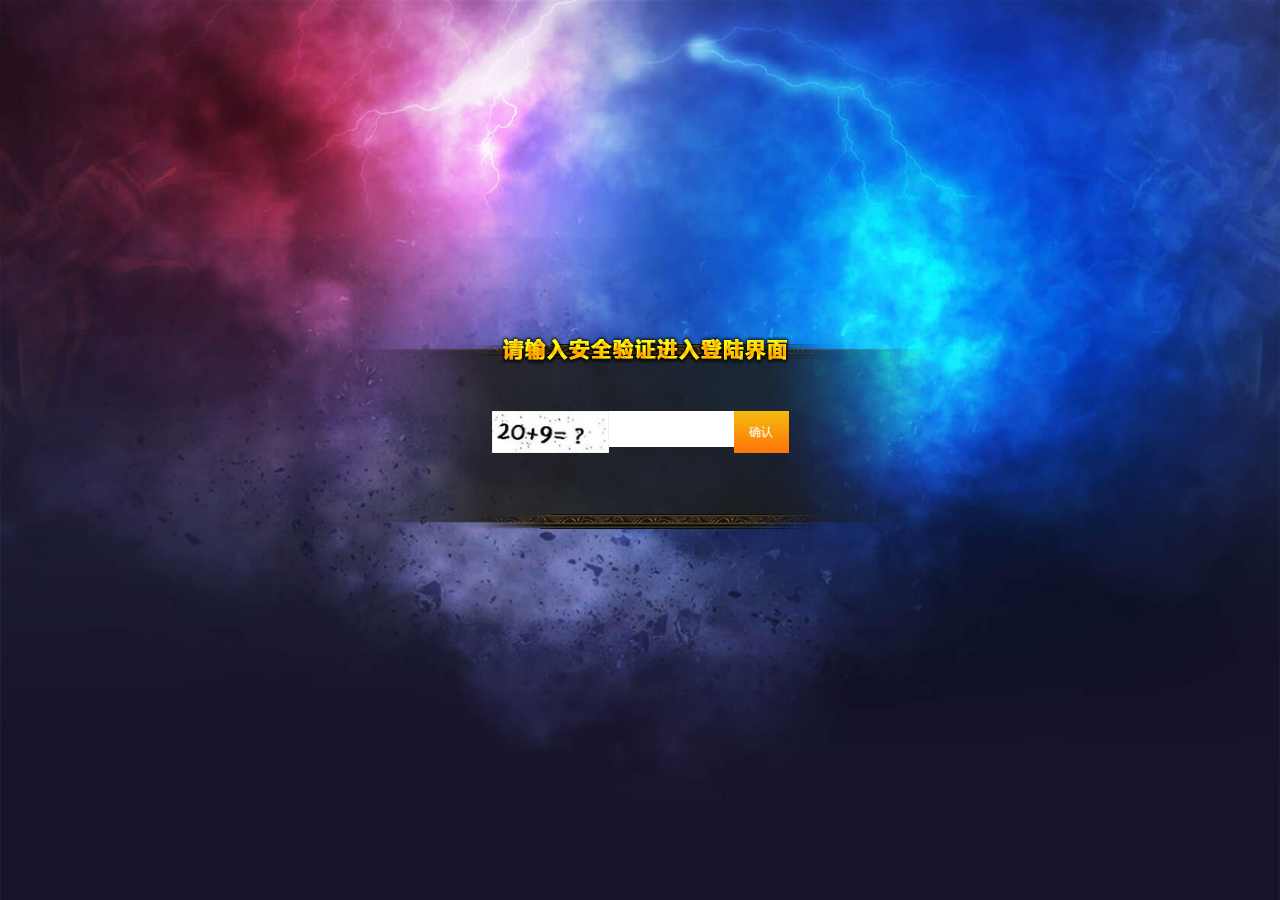
<file: check.html>
<!DOCTYPE html>
<html lang="zh-Hans">
  <head>
    <meta charset="UTF-8" />
    <meta
      name="viewport"
      content="width=device-width, initial-scale=1, shrink-to-fit=no"
    />
    <meta http-equiv="X-UA-Compatible" content="ie=edge" />
    <link rel="stylesheet" href="/css/app.min.css" />
    <title>Document</title>
  </head>
  <body>
    <div class="d-flex h-100 w-100 align-items-center justify-content-center">
      <form
        id="pageCheck"
        class="mb-lg-5 d-flex align-items-center justify-content-center"
      >
        <div class="w-50 d-flex">
          <span><img src="/images/captcha.png"/></span>
          <div class="flex-fill"><input type="text" /></div>
          <button type="submit" class="btn btn-block btn-accent btn-custom p-0">
            确认
          </button>
        </div>
      </form>
    </div>
  </body>
</html>
</file>
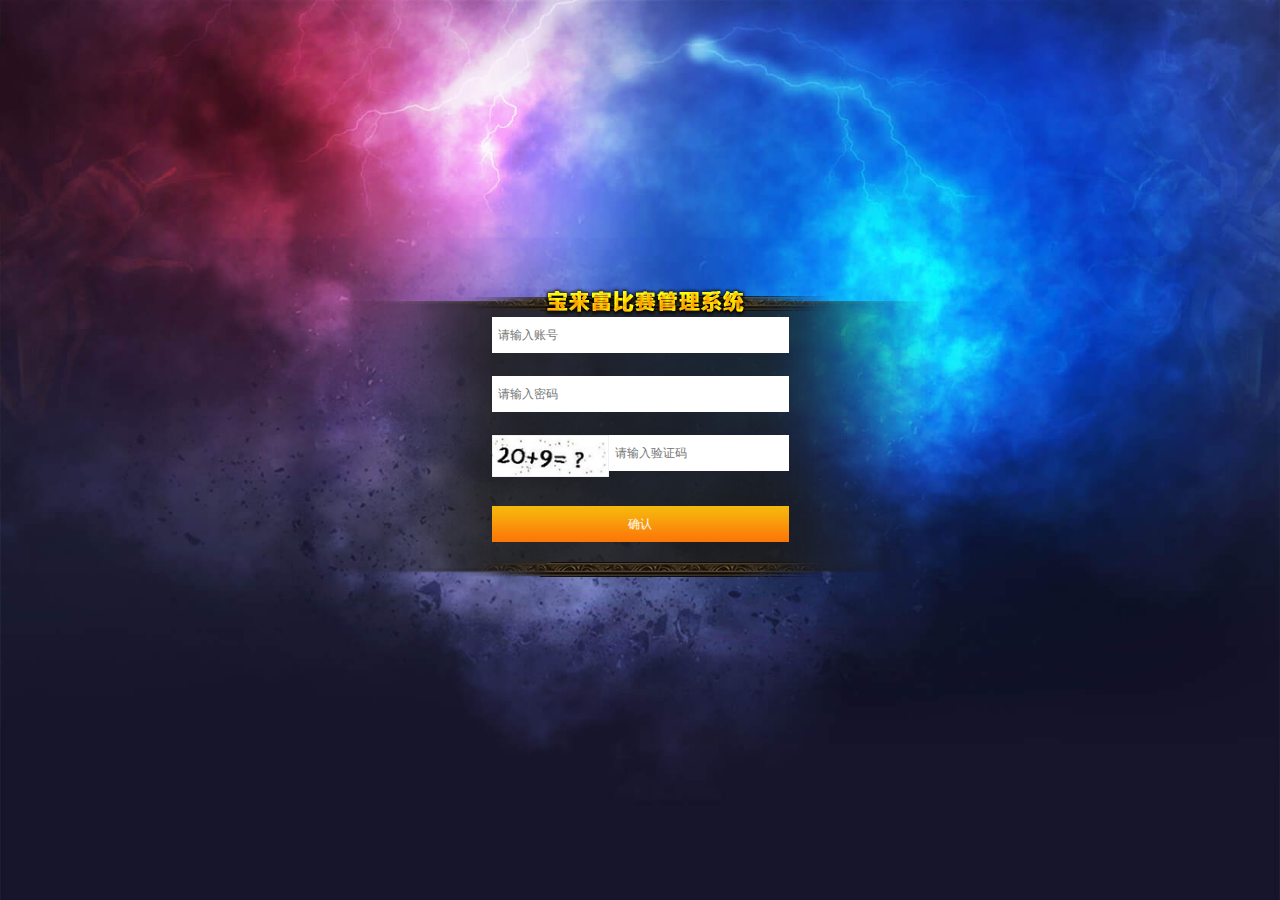
<file: login.html>
<!DOCTYPE html>
<html lang="zh-Hans">
  <head>
    <meta charset="UTF-8" />
    <meta
      name="viewport"
      content="width=device-width, initial-scale=1, shrink-to-fit=no"
    />
    <meta http-equiv="X-UA-Compatible" content="ie=edge" />
    <link rel="stylesheet" href="/css/app.min.css" />
    <title>宝来富比赛管理系统</title>
  </head>
  <body>
    <div class="d-flex h-100 w-100 align-items-center justify-content-center">
      <form
        id="pageLogin"
        class="mb-lg-5 d-flex py-3 py-lg-4 flex-column align-items-center justify-content-center"
      >
        <div class="flex-fill w-50 mt-3">
          <input type="text" placeholder="请输入账号" />
        </div>
        <div class="flex-fill w-50 mt-2">
          <input type="text" placeholder="请输入密码" />
        </div>
        <div class="flex-fill w-50 mt-2">
          <div class="d-flex">
            <span><img src="/images/captcha.png"/></span>
            <div class="flex-fill">
              <input type="text" placeholder="请输入验证码" />
            </div>
          </div>
        </div>
        <div class="flex-fill mt-3 w-50">
          <button
            type="submit"
            class="w-100 btn btn-block btn-accent btn-custom p-0"
          >
            确认
          </button>
        </div>
      </form>
    </div>
  </body>
</html>
</file>
<file: css/app.min.css>
*,*::before,*::after{-webkit-box-sizing:border-box;box-sizing:border-box}html{font-family:sans-serif;line-height:1.15;-webkit-text-size-adjust:100%;-ms-text-size-adjust:100%;-ms-overflow-style:scrollbar;-webkit-tap-highlight-color:rgba(0,0,0,0)}@-ms-viewport{width:device-width}article,aside,figcaption,figure,footer,header,hgroup,main,nav,section{display:block}body{margin:0;font-family:-apple-system,BlinkMacSystemFont,"Segoe UI",Roboto,"Helvetica Neue",Arial,sans-serif,"Apple Color Emoji","Segoe UI Emoji","Segoe UI Symbol","Noto Color Emoji";font-size:1rem;font-weight:400;line-height:1.5;color:#212529;text-align:left;background-color:#fff}[tabindex="-1"]:focus{outline:0 !important}hr{-webkit-box-sizing:content-box;box-sizing:content-box;height:0;overflow:visible}h1,h2,h3,h4,h5,h6{margin-top:0;margin-bottom:.5rem}p{margin-top:0;margin-bottom:1rem}abbr[title],abbr[data-original-title]{text-decoration:underline;-webkit-text-decoration:underline dotted;text-decoration:underline dotted;cursor:help;border-bottom:0}address{margin-bottom:1rem;font-style:normal;line-height:inherit}ol,ul,dl{margin-top:0;margin-bottom:1rem}ol ol,ul ul,ol ul,ul ol{margin-bottom:0}dt{font-weight:700}dd{margin-bottom:.5rem;margin-left:0}blockquote{margin:0 0 1rem}dfn{font-style:italic}b,strong{font-weight:bolder}small{font-size:80%}sub,sup{position:relative;font-size:75%;line-height:0;vertical-align:baseline}sub{bottom:-.25em}sup{top:-.5em}a{color:#1145ea;text-decoration:none;background-color:transparent;-webkit-text-decoration-skip:objects}a:hover{color:#0c30a3;text-decoration:underline}a:not([href]):not([tabindex]){color:inherit;text-decoration:none}a:not([href]):not([tabindex]):hover,a:not([href]):not([tabindex]):focus{color:inherit;text-decoration:none}a:not([href]):not([tabindex]):focus{outline:0}pre,code,kbd,samp{font-family:SFMono-Regular,Menlo,Monaco,Consolas,"Liberation Mono","Courier New",monospace;font-size:1em}pre{margin-top:0;margin-bottom:1rem;overflow:auto;-ms-overflow-style:scrollbar}figure{margin:0 0 1rem}img{vertical-align:middle;border-style:none}svg{overflow:hidden;vertical-align:middle}table{border-collapse:collapse}caption{padding-top:.75rem;padding-bottom:.75rem;color:#6c757d;text-align:left;caption-side:bottom}th{text-align:inherit}label{display:inline-block;margin-bottom:.5rem}button{border-radius:0}button:focus{outline:1px dotted;outline:5px auto -webkit-focus-ring-color}input,button,select,optgroup,textarea{margin:0;font-family:inherit;font-size:inherit;line-height:inherit}button,input{overflow:visible}button,select{text-transform:none}button,html [type="button"],[type="reset"],[type="submit"]{-webkit-appearance:button}button::-moz-focus-inner,[type="button"]::-moz-focus-inner,[type="reset"]::-moz-focus-inner,[type="submit"]::-moz-focus-inner{padding:0;border-style:none}input[type="radio"],input[type="checkbox"]{-webkit-box-sizing:border-box;box-sizing:border-box;padding:0}input[type="date"],input[type="time"],input[type="datetime-local"],input[type="month"]{-webkit-appearance:listbox}textarea{overflow:auto;resize:vertical}fieldset{min-width:0;padding:0;margin:0;border:0}legend{display:block;width:100%;max-width:100%;padding:0;margin-bottom:.5rem;font-size:1.5rem;line-height:inherit;color:inherit;white-space:normal}progress{vertical-align:baseline}[type="number"]::-webkit-inner-spin-button,[type="number"]::-webkit-outer-spin-button{height:auto}[type="search"]{outline-offset:-2px;-webkit-appearance:none}[type="search"]::-webkit-search-cancel-button,[type="search"]::-webkit-search-decoration{-webkit-appearance:none}::-webkit-file-upload-button{font:inherit;-webkit-appearance:button}output{display:inline-block}summary{display:list-item;cursor:pointer}template{display:none}[hidden]{display:none !important}.container{width:100%;padding-right:15px;padding-left:15px;margin-right:auto;margin-left:auto}@media (min-width: 576px){.container{max-width:540px}}@media (min-width: 768px){.container{max-width:720px}}@media (min-width: 992px){.container{max-width:960px}}@media (min-width: 1200px){.container{max-width:1140px}}@media (min-width: 1350px){.container{max-width:1200px}}@media (min-width: 1440px){.container{max-width:1380px}}@media (min-width: 1680px){.container{max-width:1560px}}.container-fluid{width:100%;padding-right:15px;padding-left:15px;margin-right:auto;margin-left:auto}.row{display:-webkit-box;display:-ms-flexbox;display:flex;-ms-flex-wrap:wrap;flex-wrap:wrap;margin-right:-15px;margin-left:-15px}.no-gutters{margin-right:0;margin-left:0}.no-gutters>.col,.no-gutters>[class*="col-"]{padding-right:0;padding-left:0}.col-1,.col-2,.col-3,.col-4,.col-5,.col-6,.col-7,.col-8,.col-9,.col-10,.col-11,.col-12,.col,.col-auto,.col-sm-1,.col-sm-2,.col-sm-3,.col-sm-4,.col-sm-5,.col-sm-6,.col-sm-7,.col-sm-8,.col-sm-9,.col-sm-10,.col-sm-11,.col-sm-12,.col-sm,.col-sm-auto,.col-md-1,.col-md-2,.col-md-3,.col-md-4,.col-md-5,.col-md-6,.col-md-7,.col-md-8,.col-md-9,.col-md-10,.col-md-11,.col-md-12,.col-md,.col-md-auto,.col-lg-1,.col-lg-2,.col-lg-3,.col-lg-4,.col-lg-5,.col-lg-6,.col-lg-7,.col-lg-8,.col-lg-9,.col-lg-10,.col-lg-11,.col-lg-12,.col-lg,.col-lg-auto,.col-xl-1,.col-xl-2,.col-xl-3,.col-xl-4,.col-xl-5,.col-xl-6,.col-xl-7,.col-xl-8,.col-xl-9,.col-xl-10,.col-xl-11,.col-xl-12,.col-xl,.col-xl-auto,.col-xxl-1,.col-xxl-2,.col-xxl-3,.col-xxl-4,.col-xxl-5,.col-xxl-6,.col-xxl-7,.col-xxl-8,.col-xxl-9,.col-xxl-10,.col-xxl-11,.col-xxl-12,.col-xxl,.col-xxl-auto,.col-xxxl-1,.col-xxxl-2,.col-xxxl-3,.col-xxxl-4,.col-xxxl-5,.col-xxxl-6,.col-xxxl-7,.col-xxxl-8,.col-xxxl-9,.col-xxxl-10,.col-xxxl-11,.col-xxxl-12,.col-xxxl,.col-xxxl-auto,.col-xxxxl-1,.col-xxxxl-2,.col-xxxxl-3,.col-xxxxl-4,.col-xxxxl-5,.col-xxxxl-6,.col-xxxxl-7,.col-xxxxl-8,.col-xxxxl-9,.col-xxxxl-10,.col-xxxxl-11,.col-xxxxl-12,.col-xxxxl,.col-xxxxl-auto{position:relative;width:100%;min-height:1px;padding-right:15px;padding-left:15px}.col{-ms-flex-preferred-size:0;flex-basis:0;-webkit-box-flex:1;-ms-flex-positive:1;flex-grow:1;max-width:100%}.col-auto{-webkit-box-flex:0;-ms-flex:0 0 auto;flex:0 0 auto;width:auto;max-width:none}.col-1{-webkit-box-flex:0;-ms-flex:0 0 8.33333%;flex:0 0 8.33333%;max-width:8.33333%}.col-2{-webkit-box-flex:0;-ms-flex:0 0 16.66667%;flex:0 0 16.66667%;max-width:16.66667%}.col-3{-webkit-box-flex:0;-ms-flex:0 0 25%;flex:0 0 25%;max-width:25%}.col-4{-webkit-box-flex:0;-ms-flex:0 0 33.33333%;flex:0 0 33.33333%;max-width:33.33333%}.col-5{-webkit-box-flex:0;-ms-flex:0 0 41.66667%;flex:0 0 41.66667%;max-width:41.66667%}.col-6{-webkit-box-flex:0;-ms-flex:0 0 50%;flex:0 0 50%;max-width:50%}.col-7{-webkit-box-flex:0;-ms-flex:0 0 58.33333%;flex:0 0 58.33333%;max-width:58.33333%}.col-8{-webkit-box-flex:0;-ms-flex:0 0 66.66667%;flex:0 0 66.66667%;max-width:66.66667%}.col-9{-webkit-box-flex:0;-ms-flex:0 0 75%;flex:0 0 75%;max-width:75%}.col-10{-webkit-box-flex:0;-ms-flex:0 0 83.33333%;flex:0 0 83.33333%;max-width:83.33333%}.col-11{-webkit-box-flex:0;-ms-flex:0 0 91.66667%;flex:0 0 91.66667%;max-width:91.66667%}.col-12{-webkit-box-flex:0;-ms-flex:0 0 100%;flex:0 0 100%;max-width:100%}.order-first{-webkit-box-ordinal-group:0;-ms-flex-order:-1;order:-1}.order-last{-webkit-box-ordinal-group:14;-ms-flex-order:13;order:13}.order-0{-webkit-box-ordinal-group:1;-ms-flex-order:0;order:0}.order-1{-webkit-box-ordinal-group:2;-ms-flex-order:1;order:1}.order-2{-webkit-box-ordinal-group:3;-ms-flex-order:2;order:2}.order-3{-webkit-box-ordinal-group:4;-ms-flex-order:3;order:3}.order-4{-webkit-box-ordinal-group:5;-ms-flex-order:4;order:4}.order-5{-webkit-box-ordinal-group:6;-ms-flex-order:5;order:5}.order-6{-webkit-box-ordinal-group:7;-ms-flex-order:6;order:6}.order-7{-webkit-box-ordinal-group:8;-ms-flex-order:7;order:7}.order-8{-webkit-box-ordinal-group:9;-ms-flex-order:8;order:8}.order-9{-webkit-box-ordinal-group:10;-ms-flex-order:9;order:9}.order-10{-webkit-box-ordinal-group:11;-ms-flex-order:10;order:10}.order-11{-webkit-box-ordinal-group:12;-ms-flex-order:11;order:11}.order-12{-webkit-box-ordinal-group:13;-ms-flex-order:12;order:12}.offset-1{margin-left:8.33333%}.offset-2{margin-left:16.66667%}.offset-3{margin-left:25%}.offset-4{margin-left:33.33333%}.offset-5{margin-left:41.66667%}.offset-6{margin-left:50%}.offset-7{margin-left:58.33333%}.offset-8{margin-left:66.66667%}.offset-9{margin-left:75%}.offset-10{margin-left:83.33333%}.offset-11{margin-left:91.66667%}@media (min-width: 576px){.col-sm{-ms-flex-preferred-size:0;flex-basis:0;-webkit-box-flex:1;-ms-flex-positive:1;flex-grow:1;max-width:100%}.col-sm-auto{-webkit-box-flex:0;-ms-flex:0 0 auto;flex:0 0 auto;width:auto;max-width:none}.col-sm-1{-webkit-box-flex:0;-ms-flex:0 0 8.33333%;flex:0 0 8.33333%;max-width:8.33333%}.col-sm-2{-webkit-box-flex:0;-ms-flex:0 0 16.66667%;flex:0 0 16.66667%;max-width:16.66667%}.col-sm-3{-webkit-box-flex:0;-ms-flex:0 0 25%;flex:0 0 25%;max-width:25%}.col-sm-4{-webkit-box-flex:0;-ms-flex:0 0 33.33333%;flex:0 0 33.33333%;max-width:33.33333%}.col-sm-5{-webkit-box-flex:0;-ms-flex:0 0 41.66667%;flex:0 0 41.66667%;max-width:41.66667%}.col-sm-6{-webkit-box-flex:0;-ms-flex:0 0 50%;flex:0 0 50%;max-width:50%}.col-sm-7{-webkit-box-flex:0;-ms-flex:0 0 58.33333%;flex:0 0 58.33333%;max-width:58.33333%}.col-sm-8{-webkit-box-flex:0;-ms-flex:0 0 66.66667%;flex:0 0 66.66667%;max-width:66.66667%}.col-sm-9{-webkit-box-flex:0;-ms-flex:0 0 75%;flex:0 0 75%;max-width:75%}.col-sm-10{-webkit-box-flex:0;-ms-flex:0 0 83.33333%;flex:0 0 83.33333%;max-width:83.33333%}.col-sm-11{-webkit-box-flex:0;-ms-flex:0 0 91.66667%;flex:0 0 91.66667%;max-width:91.66667%}.col-sm-12{-webkit-box-flex:0;-ms-flex:0 0 100%;flex:0 0 100%;max-width:100%}.order-sm-first{-webkit-box-ordinal-group:0;-ms-flex-order:-1;order:-1}.order-sm-last{-webkit-box-ordinal-group:14;-ms-flex-order:13;order:13}.order-sm-0{-webkit-box-ordinal-group:1;-ms-flex-order:0;order:0}.order-sm-1{-webkit-box-ordinal-group:2;-ms-flex-order:1;order:1}.order-sm-2{-webkit-box-ordinal-group:3;-ms-flex-order:2;order:2}.order-sm-3{-webkit-box-ordinal-group:4;-ms-flex-order:3;order:3}.order-sm-4{-webkit-box-ordinal-group:5;-ms-flex-order:4;order:4}.order-sm-5{-webkit-box-ordinal-group:6;-ms-flex-order:5;order:5}.order-sm-6{-webkit-box-ordinal-group:7;-ms-flex-order:6;order:6}.order-sm-7{-webkit-box-ordinal-group:8;-ms-flex-order:7;order:7}.order-sm-8{-webkit-box-ordinal-group:9;-ms-flex-order:8;order:8}.order-sm-9{-webkit-box-ordinal-group:10;-ms-flex-order:9;order:9}.order-sm-10{-webkit-box-ordinal-group:11;-ms-flex-order:10;order:10}.order-sm-11{-webkit-box-ordinal-group:12;-ms-flex-order:11;order:11}.order-sm-12{-webkit-box-ordinal-group:13;-ms-flex-order:12;order:12}.offset-sm-0{margin-left:0}.offset-sm-1{margin-left:8.33333%}.offset-sm-2{margin-left:16.66667%}.offset-sm-3{margin-left:25%}.offset-sm-4{margin-left:33.33333%}.offset-sm-5{margin-left:41.66667%}.offset-sm-6{margin-left:50%}.offset-sm-7{margin-left:58.33333%}.offset-sm-8{margin-left:66.66667%}.offset-sm-9{margin-left:75%}.offset-sm-10{margin-left:83.33333%}.offset-sm-11{margin-left:91.66667%}}@media (min-width: 768px){.col-md{-ms-flex-preferred-size:0;flex-basis:0;-webkit-box-flex:1;-ms-flex-positive:1;flex-grow:1;max-width:100%}.col-md-auto{-webkit-box-flex:0;-ms-flex:0 0 auto;flex:0 0 auto;width:auto;max-width:none}.col-md-1{-webkit-box-flex:0;-ms-flex:0 0 8.33333%;flex:0 0 8.33333%;max-width:8.33333%}.col-md-2{-webkit-box-flex:0;-ms-flex:0 0 16.66667%;flex:0 0 16.66667%;max-width:16.66667%}.col-md-3{-webkit-box-flex:0;-ms-flex:0 0 25%;flex:0 0 25%;max-width:25%}.col-md-4{-webkit-box-flex:0;-ms-flex:0 0 33.33333%;flex:0 0 33.33333%;max-width:33.33333%}.col-md-5{-webkit-box-flex:0;-ms-flex:0 0 41.66667%;flex:0 0 41.66667%;max-width:41.66667%}.col-md-6{-webkit-box-flex:0;-ms-flex:0 0 50%;flex:0 0 50%;max-width:50%}.col-md-7{-webkit-box-flex:0;-ms-flex:0 0 58.33333%;flex:0 0 58.33333%;max-width:58.33333%}.col-md-8{-webkit-box-flex:0;-ms-flex:0 0 66.66667%;flex:0 0 66.66667%;max-width:66.66667%}.col-md-9{-webkit-box-flex:0;-ms-flex:0 0 75%;flex:0 0 75%;max-width:75%}.col-md-10{-webkit-box-flex:0;-ms-flex:0 0 83.33333%;flex:0 0 83.33333%;max-width:83.33333%}.col-md-11{-webkit-box-flex:0;-ms-flex:0 0 91.66667%;flex:0 0 91.66667%;max-width:91.66667%}.col-md-12{-webkit-box-flex:0;-ms-flex:0 0 100%;flex:0 0 100%;max-width:100%}.order-md-first{-webkit-box-ordinal-group:0;-ms-flex-order:-1;order:-1}.order-md-last{-webkit-box-ordinal-group:14;-ms-flex-order:13;order:13}.order-md-0{-webkit-box-ordinal-group:1;-ms-flex-order:0;order:0}.order-md-1{-webkit-box-ordinal-group:2;-ms-flex-order:1;order:1}.order-md-2{-webkit-box-ordinal-group:3;-ms-flex-order:2;order:2}.order-md-3{-webkit-box-ordinal-group:4;-ms-flex-order:3;order:3}.order-md-4{-webkit-box-ordinal-group:5;-ms-flex-order:4;order:4}.order-md-5{-webkit-box-ordinal-group:6;-ms-flex-order:5;order:5}.order-md-6{-webkit-box-ordinal-group:7;-ms-flex-order:6;order:6}.order-md-7{-webkit-box-ordinal-group:8;-ms-flex-order:7;order:7}.order-md-8{-webkit-box-ordinal-group:9;-ms-flex-order:8;order:8}.order-md-9{-webkit-box-ordinal-group:10;-ms-flex-order:9;order:9}.order-md-10{-webkit-box-ordinal-group:11;-ms-flex-order:10;order:10}.order-md-11{-webkit-box-ordinal-group:12;-ms-flex-order:11;order:11}.order-md-12{-webkit-box-ordinal-group:13;-ms-flex-order:12;order:12}.offset-md-0{margin-left:0}.offset-md-1{margin-left:8.33333%}.offset-md-2{margin-left:16.66667%}.offset-md-3{margin-left:25%}.offset-md-4{margin-left:33.33333%}.offset-md-5{margin-left:41.66667%}.offset-md-6{margin-left:50%}.offset-md-7{margin-left:58.33333%}.offset-md-8{margin-left:66.66667%}.offset-md-9{margin-left:75%}.offset-md-10{margin-left:83.33333%}.offset-md-11{margin-left:91.66667%}}@media (min-width: 992px){.col-lg{-ms-flex-preferred-size:0;flex-basis:0;-webkit-box-flex:1;-ms-flex-positive:1;flex-grow:1;max-width:100%}.col-lg-auto{-webkit-box-flex:0;-ms-flex:0 0 auto;flex:0 0 auto;width:auto;max-width:none}.col-lg-1{-webkit-box-flex:0;-ms-flex:0 0 8.33333%;flex:0 0 8.33333%;max-width:8.33333%}.col-lg-2{-webkit-box-flex:0;-ms-flex:0 0 16.66667%;flex:0 0 16.66667%;max-width:16.66667%}.col-lg-3{-webkit-box-flex:0;-ms-flex:0 0 25%;flex:0 0 25%;max-width:25%}.col-lg-4{-webkit-box-flex:0;-ms-flex:0 0 33.33333%;flex:0 0 33.33333%;max-width:33.33333%}.col-lg-5{-webkit-box-flex:0;-ms-flex:0 0 41.66667%;flex:0 0 41.66667%;max-width:41.66667%}.col-lg-6{-webkit-box-flex:0;-ms-flex:0 0 50%;flex:0 0 50%;max-width:50%}.col-lg-7{-webkit-box-flex:0;-ms-flex:0 0 58.33333%;flex:0 0 58.33333%;max-width:58.33333%}.col-lg-8{-webkit-box-flex:0;-ms-flex:0 0 66.66667%;flex:0 0 66.66667%;max-width:66.66667%}.col-lg-9{-webkit-box-flex:0;-ms-flex:0 0 75%;flex:0 0 75%;max-width:75%}.col-lg-10{-webkit-box-flex:0;-ms-flex:0 0 83.33333%;flex:0 0 83.33333%;max-width:83.33333%}.col-lg-11{-webkit-box-flex:0;-ms-flex:0 0 91.66667%;flex:0 0 91.66667%;max-width:91.66667%}.col-lg-12{-webkit-box-flex:0;-ms-flex:0 0 100%;flex:0 0 100%;max-width:100%}.order-lg-first{-webkit-box-ordinal-group:0;-ms-flex-order:-1;order:-1}.order-lg-last{-webkit-box-ordinal-group:14;-ms-flex-order:13;order:13}.order-lg-0{-webkit-box-ordinal-group:1;-ms-flex-order:0;order:0}.order-lg-1{-webkit-box-ordinal-group:2;-ms-flex-order:1;order:1}.order-lg-2{-webkit-box-ordinal-group:3;-ms-flex-order:2;order:2}.order-lg-3{-webkit-box-ordinal-group:4;-ms-flex-order:3;order:3}.order-lg-4{-webkit-box-ordinal-group:5;-ms-flex-order:4;order:4}.order-lg-5{-webkit-box-ordinal-group:6;-ms-flex-order:5;order:5}.order-lg-6{-webkit-box-ordinal-group:7;-ms-flex-order:6;order:6}.order-lg-7{-webkit-box-ordinal-group:8;-ms-flex-order:7;order:7}.order-lg-8{-webkit-box-ordinal-group:9;-ms-flex-order:8;order:8}.order-lg-9{-webkit-box-ordinal-group:10;-ms-flex-order:9;order:9}.order-lg-10{-webkit-box-ordinal-group:11;-ms-flex-order:10;order:10}.order-lg-11{-webkit-box-ordinal-group:12;-ms-flex-order:11;order:11}.order-lg-12{-webkit-box-ordinal-group:13;-ms-flex-order:12;order:12}.offset-lg-0{margin-left:0}.offset-lg-1{margin-left:8.33333%}.offset-lg-2{margin-left:16.66667%}.offset-lg-3{margin-left:25%}.offset-lg-4{margin-left:33.33333%}.offset-lg-5{margin-left:41.66667%}.offset-lg-6{margin-left:50%}.offset-lg-7{margin-left:58.33333%}.offset-lg-8{margin-left:66.66667%}.offset-lg-9{margin-left:75%}.offset-lg-10{margin-left:83.33333%}.offset-lg-11{margin-left:91.66667%}}@media (min-width: 1200px){.col-xl{-ms-flex-preferred-size:0;flex-basis:0;-webkit-box-flex:1;-ms-flex-positive:1;flex-grow:1;max-width:100%}.col-xl-auto{-webkit-box-flex:0;-ms-flex:0 0 auto;flex:0 0 auto;width:auto;max-width:none}.col-xl-1{-webkit-box-flex:0;-ms-flex:0 0 8.33333%;flex:0 0 8.33333%;max-width:8.33333%}.col-xl-2{-webkit-box-flex:0;-ms-flex:0 0 16.66667%;flex:0 0 16.66667%;max-width:16.66667%}.col-xl-3{-webkit-box-flex:0;-ms-flex:0 0 25%;flex:0 0 25%;max-width:25%}.col-xl-4{-webkit-box-flex:0;-ms-flex:0 0 33.33333%;flex:0 0 33.33333%;max-width:33.33333%}.col-xl-5{-webkit-box-flex:0;-ms-flex:0 0 41.66667%;flex:0 0 41.66667%;max-width:41.66667%}.col-xl-6{-webkit-box-flex:0;-ms-flex:0 0 50%;flex:0 0 50%;max-width:50%}.col-xl-7{-webkit-box-flex:0;-ms-flex:0 0 58.33333%;flex:0 0 58.33333%;max-width:58.33333%}.col-xl-8{-webkit-box-flex:0;-ms-flex:0 0 66.66667%;flex:0 0 66.66667%;max-width:66.66667%}.col-xl-9{-webkit-box-flex:0;-ms-flex:0 0 75%;flex:0 0 75%;max-width:75%}.col-xl-10{-webkit-box-flex:0;-ms-flex:0 0 83.33333%;flex:0 0 83.33333%;max-width:83.33333%}.col-xl-11{-webkit-box-flex:0;-ms-flex:0 0 91.66667%;flex:0 0 91.66667%;max-width:91.66667%}.col-xl-12{-webkit-box-flex:0;-ms-flex:0 0 100%;flex:0 0 100%;max-width:100%}.order-xl-first{-webkit-box-ordinal-group:0;-ms-flex-order:-1;order:-1}.order-xl-last{-webkit-box-ordinal-group:14;-ms-flex-order:13;order:13}.order-xl-0{-webkit-box-ordinal-group:1;-ms-flex-order:0;order:0}.order-xl-1{-webkit-box-ordinal-group:2;-ms-flex-order:1;order:1}.order-xl-2{-webkit-box-ordinal-group:3;-ms-flex-order:2;order:2}.order-xl-3{-webkit-box-ordinal-group:4;-ms-flex-order:3;order:3}.order-xl-4{-webkit-box-ordinal-group:5;-ms-flex-order:4;order:4}.order-xl-5{-webkit-box-ordinal-group:6;-ms-flex-order:5;order:5}.order-xl-6{-webkit-box-ordinal-group:7;-ms-flex-order:6;order:6}.order-xl-7{-webkit-box-ordinal-group:8;-ms-flex-order:7;order:7}.order-xl-8{-webkit-box-ordinal-group:9;-ms-flex-order:8;order:8}.order-xl-9{-webkit-box-ordinal-group:10;-ms-flex-order:9;order:9}.order-xl-10{-webkit-box-ordinal-group:11;-ms-flex-order:10;order:10}.order-xl-11{-webkit-box-ordinal-group:12;-ms-flex-order:11;order:11}.order-xl-12{-webkit-box-ordinal-group:13;-ms-flex-order:12;order:12}.offset-xl-0{margin-left:0}.offset-xl-1{margin-left:8.33333%}.offset-xl-2{margin-left:16.66667%}.offset-xl-3{margin-left:25%}.offset-xl-4{margin-left:33.33333%}.offset-xl-5{margin-left:41.66667%}.offset-xl-6{margin-left:50%}.offset-xl-7{margin-left:58.33333%}.offset-xl-8{margin-left:66.66667%}.offset-xl-9{margin-left:75%}.offset-xl-10{margin-left:83.33333%}.offset-xl-11{margin-left:91.66667%}}@media (min-width: 1350px){.col-xxl{-ms-flex-preferred-size:0;flex-basis:0;-webkit-box-flex:1;-ms-flex-positive:1;flex-grow:1;max-width:100%}.col-xxl-auto{-webkit-box-flex:0;-ms-flex:0 0 auto;flex:0 0 auto;width:auto;max-width:none}.col-xxl-1{-webkit-box-flex:0;-ms-flex:0 0 8.33333%;flex:0 0 8.33333%;max-width:8.33333%}.col-xxl-2{-webkit-box-flex:0;-ms-flex:0 0 16.66667%;flex:0 0 16.66667%;max-width:16.66667%}.col-xxl-3{-webkit-box-flex:0;-ms-flex:0 0 25%;flex:0 0 25%;max-width:25%}.col-xxl-4{-webkit-box-flex:0;-ms-flex:0 0 33.33333%;flex:0 0 33.33333%;max-width:33.33333%}.col-xxl-5{-webkit-box-flex:0;-ms-flex:0 0 41.66667%;flex:0 0 41.66667%;max-width:41.66667%}.col-xxl-6{-webkit-box-flex:0;-ms-flex:0 0 50%;flex:0 0 50%;max-width:50%}.col-xxl-7{-webkit-box-flex:0;-ms-flex:0 0 58.33333%;flex:0 0 58.33333%;max-width:58.33333%}.col-xxl-8{-webkit-box-flex:0;-ms-flex:0 0 66.66667%;flex:0 0 66.66667%;max-width:66.66667%}.col-xxl-9{-webkit-box-flex:0;-ms-flex:0 0 75%;flex:0 0 75%;max-width:75%}.col-xxl-10{-webkit-box-flex:0;-ms-flex:0 0 83.33333%;flex:0 0 83.33333%;max-width:83.33333%}.col-xxl-11{-webkit-box-flex:0;-ms-flex:0 0 91.66667%;flex:0 0 91.66667%;max-width:91.66667%}.col-xxl-12{-webkit-box-flex:0;-ms-flex:0 0 100%;flex:0 0 100%;max-width:100%}.order-xxl-first{-webkit-box-ordinal-group:0;-ms-flex-order:-1;order:-1}.order-xxl-last{-webkit-box-ordinal-group:14;-ms-flex-order:13;order:13}.order-xxl-0{-webkit-box-ordinal-group:1;-ms-flex-order:0;order:0}.order-xxl-1{-webkit-box-ordinal-group:2;-ms-flex-order:1;order:1}.order-xxl-2{-webkit-box-ordinal-group:3;-ms-flex-order:2;order:2}.order-xxl-3{-webkit-box-ordinal-group:4;-ms-flex-order:3;order:3}.order-xxl-4{-webkit-box-ordinal-group:5;-ms-flex-order:4;order:4}.order-xxl-5{-webkit-box-ordinal-group:6;-ms-flex-order:5;order:5}.order-xxl-6{-webkit-box-ordinal-group:7;-ms-flex-order:6;order:6}.order-xxl-7{-webkit-box-ordinal-group:8;-ms-flex-order:7;order:7}.order-xxl-8{-webkit-box-ordinal-group:9;-ms-flex-order:8;order:8}.order-xxl-9{-webkit-box-ordinal-group:10;-ms-flex-order:9;order:9}.order-xxl-10{-webkit-box-ordinal-group:11;-ms-flex-order:10;order:10}.order-xxl-11{-webkit-box-ordinal-group:12;-ms-flex-order:11;order:11}.order-xxl-12{-webkit-box-ordinal-group:13;-ms-flex-order:12;order:12}.offset-xxl-0{margin-left:0}.offset-xxl-1{margin-left:8.33333%}.offset-xxl-2{margin-left:16.66667%}.offset-xxl-3{margin-left:25%}.offset-xxl-4{margin-left:33.33333%}.offset-xxl-5{margin-left:41.66667%}.offset-xxl-6{margin-left:50%}.offset-xxl-7{margin-left:58.33333%}.offset-xxl-8{margin-left:66.66667%}.offset-xxl-9{margin-left:75%}.offset-xxl-10{margin-left:83.33333%}.offset-xxl-11{margin-left:91.66667%}}@media (min-width: 1440px){.col-xxxl{-ms-flex-preferred-size:0;flex-basis:0;-webkit-box-flex:1;-ms-flex-positive:1;flex-grow:1;max-width:100%}.col-xxxl-auto{-webkit-box-flex:0;-ms-flex:0 0 auto;flex:0 0 auto;width:auto;max-width:none}.col-xxxl-1{-webkit-box-flex:0;-ms-flex:0 0 8.33333%;flex:0 0 8.33333%;max-width:8.33333%}.col-xxxl-2{-webkit-box-flex:0;-ms-flex:0 0 16.66667%;flex:0 0 16.66667%;max-width:16.66667%}.col-xxxl-3{-webkit-box-flex:0;-ms-flex:0 0 25%;flex:0 0 25%;max-width:25%}.col-xxxl-4{-webkit-box-flex:0;-ms-flex:0 0 33.33333%;flex:0 0 33.33333%;max-width:33.33333%}.col-xxxl-5{-webkit-box-flex:0;-ms-flex:0 0 41.66667%;flex:0 0 41.66667%;max-width:41.66667%}.col-xxxl-6{-webkit-box-flex:0;-ms-flex:0 0 50%;flex:0 0 50%;max-width:50%}.col-xxxl-7{-webkit-box-flex:0;-ms-flex:0 0 58.33333%;flex:0 0 58.33333%;max-width:58.33333%}.col-xxxl-8{-webkit-box-flex:0;-ms-flex:0 0 66.66667%;flex:0 0 66.66667%;max-width:66.66667%}.col-xxxl-9{-webkit-box-flex:0;-ms-flex:0 0 75%;flex:0 0 75%;max-width:75%}.col-xxxl-10{-webkit-box-flex:0;-ms-flex:0 0 83.33333%;flex:0 0 83.33333%;max-width:83.33333%}.col-xxxl-11{-webkit-box-flex:0;-ms-flex:0 0 91.66667%;flex:0 0 91.66667%;max-width:91.66667%}.col-xxxl-12{-webkit-box-flex:0;-ms-flex:0 0 100%;flex:0 0 100%;max-width:100%}.order-xxxl-first{-webkit-box-ordinal-group:0;-ms-flex-order:-1;order:-1}.order-xxxl-last{-webkit-box-ordinal-group:14;-ms-flex-order:13;order:13}.order-xxxl-0{-webkit-box-ordinal-group:1;-ms-flex-order:0;order:0}.order-xxxl-1{-webkit-box-ordinal-group:2;-ms-flex-order:1;order:1}.order-xxxl-2{-webkit-box-ordinal-group:3;-ms-flex-order:2;order:2}.order-xxxl-3{-webkit-box-ordinal-group:4;-ms-flex-order:3;order:3}.order-xxxl-4{-webkit-box-ordinal-group:5;-ms-flex-order:4;order:4}.order-xxxl-5{-webkit-box-ordinal-group:6;-ms-flex-order:5;order:5}.order-xxxl-6{-webkit-box-ordinal-group:7;-ms-flex-order:6;order:6}.order-xxxl-7{-webkit-box-ordinal-group:8;-ms-flex-order:7;order:7}.order-xxxl-8{-webkit-box-ordinal-group:9;-ms-flex-order:8;order:8}.order-xxxl-9{-webkit-box-ordinal-group:10;-ms-flex-order:9;order:9}.order-xxxl-10{-webkit-box-ordinal-group:11;-ms-flex-order:10;order:10}.order-xxxl-11{-webkit-box-ordinal-group:12;-ms-flex-order:11;order:11}.order-xxxl-12{-webkit-box-ordinal-group:13;-ms-flex-order:12;order:12}.offset-xxxl-0{margin-left:0}.offset-xxxl-1{margin-left:8.33333%}.offset-xxxl-2{margin-left:16.66667%}.offset-xxxl-3{margin-left:25%}.offset-xxxl-4{margin-left:33.33333%}.offset-xxxl-5{margin-left:41.66667%}.offset-xxxl-6{margin-left:50%}.offset-xxxl-7{margin-left:58.33333%}.offset-xxxl-8{margin-left:66.66667%}.offset-xxxl-9{margin-left:75%}.offset-xxxl-10{margin-left:83.33333%}.offset-xxxl-11{margin-left:91.66667%}}@media (min-width: 1680px){.col-xxxxl{-ms-flex-preferred-size:0;flex-basis:0;-webkit-box-flex:1;-ms-flex-positive:1;flex-grow:1;max-width:100%}.col-xxxxl-auto{-webkit-box-flex:0;-ms-flex:0 0 auto;flex:0 0 auto;width:auto;max-width:none}.col-xxxxl-1{-webkit-box-flex:0;-ms-flex:0 0 8.33333%;flex:0 0 8.33333%;max-width:8.33333%}.col-xxxxl-2{-webkit-box-flex:0;-ms-flex:0 0 16.66667%;flex:0 0 16.66667%;max-width:16.66667%}.col-xxxxl-3{-webkit-box-flex:0;-ms-flex:0 0 25%;flex:0 0 25%;max-width:25%}.col-xxxxl-4{-webkit-box-flex:0;-ms-flex:0 0 33.33333%;flex:0 0 33.33333%;max-width:33.33333%}.col-xxxxl-5{-webkit-box-flex:0;-ms-flex:0 0 41.66667%;flex:0 0 41.66667%;max-width:41.66667%}.col-xxxxl-6{-webkit-box-flex:0;-ms-flex:0 0 50%;flex:0 0 50%;max-width:50%}.col-xxxxl-7{-webkit-box-flex:0;-ms-flex:0 0 58.33333%;flex:0 0 58.33333%;max-width:58.33333%}.col-xxxxl-8{-webkit-box-flex:0;-ms-flex:0 0 66.66667%;flex:0 0 66.66667%;max-width:66.66667%}.col-xxxxl-9{-webkit-box-flex:0;-ms-flex:0 0 75%;flex:0 0 75%;max-width:75%}.col-xxxxl-10{-webkit-box-flex:0;-ms-flex:0 0 83.33333%;flex:0 0 83.33333%;max-width:83.33333%}.col-xxxxl-11{-webkit-box-flex:0;-ms-flex:0 0 91.66667%;flex:0 0 91.66667%;max-width:91.66667%}.col-xxxxl-12{-webkit-box-flex:0;-ms-flex:0 0 100%;flex:0 0 100%;max-width:100%}.order-xxxxl-first{-webkit-box-ordinal-group:0;-ms-flex-order:-1;order:-1}.order-xxxxl-last{-webkit-box-ordinal-group:14;-ms-flex-order:13;order:13}.order-xxxxl-0{-webkit-box-ordinal-group:1;-ms-flex-order:0;order:0}.order-xxxxl-1{-webkit-box-ordinal-group:2;-ms-flex-order:1;order:1}.order-xxxxl-2{-webkit-box-ordinal-group:3;-ms-flex-order:2;order:2}.order-xxxxl-3{-webkit-box-ordinal-group:4;-ms-flex-order:3;order:3}.order-xxxxl-4{-webkit-box-ordinal-group:5;-ms-flex-order:4;order:4}.order-xxxxl-5{-webkit-box-ordinal-group:6;-ms-flex-order:5;order:5}.order-xxxxl-6{-webkit-box-ordinal-group:7;-ms-flex-order:6;order:6}.order-xxxxl-7{-webkit-box-ordinal-group:8;-ms-flex-order:7;order:7}.order-xxxxl-8{-webkit-box-ordinal-group:9;-ms-flex-order:8;order:8}.order-xxxxl-9{-webkit-box-ordinal-group:10;-ms-flex-order:9;order:9}.order-xxxxl-10{-webkit-box-ordinal-group:11;-ms-flex-order:10;order:10}.order-xxxxl-11{-webkit-box-ordinal-group:12;-ms-flex-order:11;order:11}.order-xxxxl-12{-webkit-box-ordinal-group:13;-ms-flex-order:12;order:12}.offset-xxxxl-0{margin-left:0}.offset-xxxxl-1{margin-left:8.33333%}.offset-xxxxl-2{margin-left:16.66667%}.offset-xxxxl-3{margin-left:25%}.offset-xxxxl-4{margin-left:33.33333%}.offset-xxxxl-5{margin-left:41.66667%}.offset-xxxxl-6{margin-left:50%}.offset-xxxxl-7{margin-left:58.33333%}.offset-xxxxl-8{margin-left:66.66667%}.offset-xxxxl-9{margin-left:75%}.offset-xxxxl-10{margin-left:83.33333%}.offset-xxxxl-11{margin-left:91.66667%}}.navbar{position:relative;display:-webkit-box;display:-ms-flexbox;display:flex;-ms-flex-wrap:wrap;flex-wrap:wrap;-webkit-box-align:center;-ms-flex-align:center;align-items:center;-webkit-box-pack:justify;-ms-flex-pack:justify;justify-content:space-between;padding:.5rem 1rem}.navbar>.container,.navbar>.container-fluid{display:-webkit-box;display:-ms-flexbox;display:flex;-ms-flex-wrap:wrap;flex-wrap:wrap;-webkit-box-align:center;-ms-flex-align:center;align-items:center;-webkit-box-pack:justify;-ms-flex-pack:justify;justify-content:space-between}.navbar-brand{display:inline-block;padding-top:.3125rem;padding-bottom:.3125rem;margin-right:1rem;font-size:1.25rem;line-height:inherit;white-space:nowrap}.navbar-brand:hover,.navbar-brand:focus{text-decoration:none}.navbar-nav{display:-webkit-box;display:-ms-flexbox;display:flex;-webkit-box-orient:vertical;-webkit-box-direction:normal;-ms-flex-direction:column;flex-direction:column;padding-left:0;margin-bottom:0;list-style:none}.navbar-nav .nav-link{padding-right:0;padding-left:0}.navbar-nav .dropdown-menu{position:static;float:none}.navbar-text{display:inline-block;padding-top:.5rem;padding-bottom:.5rem}.navbar-collapse{-ms-flex-preferred-size:100%;flex-basis:100%;-webkit-box-flex:1;-ms-flex-positive:1;flex-grow:1;-webkit-box-align:center;-ms-flex-align:center;align-items:center}.navbar-toggler{padding:.25rem .75rem;font-size:1.25rem;line-height:1;background-color:transparent;border:1px solid transparent;border-radius:.25rem}.navbar-toggler:hover,.navbar-toggler:focus{text-decoration:none}.navbar-toggler:not(:disabled):not(.disabled){cursor:pointer}.navbar-toggler-icon{display:inline-block;width:1.5em;height:1.5em;vertical-align:middle;content:"";background:no-repeat center center;background-size:100% 100%}@media (max-width: 575.98px){.navbar-expand-sm>.container,.navbar-expand-sm>.container-fluid{padding-right:0;padding-left:0}}@media (min-width: 576px){.navbar-expand-sm{-webkit-box-orient:horizontal;-webkit-box-direction:normal;-ms-flex-flow:row nowrap;flex-flow:row nowrap;-webkit-box-pack:start;-ms-flex-pack:start;justify-content:flex-start}.navbar-expand-sm .navbar-nav{-webkit-box-orient:horizontal;-webkit-box-direction:normal;-ms-flex-direction:row;flex-direction:row}.navbar-expand-sm .navbar-nav .dropdown-menu{position:absolute}.navbar-expand-sm .navbar-nav .nav-link{padding-right:.5rem;padding-left:.5rem}.navbar-expand-sm>.container,.navbar-expand-sm>.container-fluid{-ms-flex-wrap:nowrap;flex-wrap:nowrap}.navbar-expand-sm .navbar-collapse{display:-webkit-box !important;display:-ms-flexbox !important;display:flex !important;-ms-flex-preferred-size:auto;flex-basis:auto}.navbar-expand-sm .navbar-toggler{display:none}}@media (max-width: 767.98px){.navbar-expand-md>.container,.navbar-expand-md>.container-fluid{padding-right:0;padding-left:0}}@media (min-width: 768px){.navbar-expand-md{-webkit-box-orient:horizontal;-webkit-box-direction:normal;-ms-flex-flow:row nowrap;flex-flow:row nowrap;-webkit-box-pack:start;-ms-flex-pack:start;justify-content:flex-start}.navbar-expand-md .navbar-nav{-webkit-box-orient:horizontal;-webkit-box-direction:normal;-ms-flex-direction:row;flex-direction:row}.navbar-expand-md .navbar-nav .dropdown-menu{position:absolute}.navbar-expand-md .navbar-nav .nav-link{padding-right:.5rem;padding-left:.5rem}.navbar-expand-md>.container,.navbar-expand-md>.container-fluid{-ms-flex-wrap:nowrap;flex-wrap:nowrap}.navbar-expand-md .navbar-collapse{display:-webkit-box !important;display:-ms-flexbox !important;display:flex !important;-ms-flex-preferred-size:auto;flex-basis:auto}.navbar-expand-md .navbar-toggler{display:none}}@media (max-width: 991.98px){.navbar-expand-lg>.container,.navbar-expand-lg>.container-fluid{padding-right:0;padding-left:0}}@media (min-width: 992px){.navbar-expand-lg{-webkit-box-orient:horizontal;-webkit-box-direction:normal;-ms-flex-flow:row nowrap;flex-flow:row nowrap;-webkit-box-pack:start;-ms-flex-pack:start;justify-content:flex-start}.navbar-expand-lg .navbar-nav{-webkit-box-orient:horizontal;-webkit-box-direction:normal;-ms-flex-direction:row;flex-direction:row}.navbar-expand-lg .navbar-nav .dropdown-menu{position:absolute}.navbar-expand-lg .navbar-nav .nav-link{padding-right:.5rem;padding-left:.5rem}.navbar-expand-lg>.container,.navbar-expand-lg>.container-fluid{-ms-flex-wrap:nowrap;flex-wrap:nowrap}.navbar-expand-lg .navbar-collapse{display:-webkit-box !important;display:-ms-flexbox !important;display:flex !important;-ms-flex-preferred-size:auto;flex-basis:auto}.navbar-expand-lg .navbar-toggler{display:none}}@media (max-width: 1199.98px){.navbar-expand-xl>.container,.navbar-expand-xl>.container-fluid{padding-right:0;padding-left:0}}@media (min-width: 1200px){.navbar-expand-xl{-webkit-box-orient:horizontal;-webkit-box-direction:normal;-ms-flex-flow:row nowrap;flex-flow:row nowrap;-webkit-box-pack:start;-ms-flex-pack:start;justify-content:flex-start}.navbar-expand-xl .navbar-nav{-webkit-box-orient:horizontal;-webkit-box-direction:normal;-ms-flex-direction:row;flex-direction:row}.navbar-expand-xl .navbar-nav .dropdown-menu{position:absolute}.navbar-expand-xl .navbar-nav .nav-link{padding-right:.5rem;padding-left:.5rem}.navbar-expand-xl>.container,.navbar-expand-xl>.container-fluid{-ms-flex-wrap:nowrap;flex-wrap:nowrap}.navbar-expand-xl .navbar-collapse{display:-webkit-box !important;display:-ms-flexbox !important;display:flex !important;-ms-flex-preferred-size:auto;flex-basis:auto}.navbar-expand-xl .navbar-toggler{display:none}}@media (max-width: 1349.98px){.navbar-expand-xxl>.container,.navbar-expand-xxl>.container-fluid{padding-right:0;padding-left:0}}@media (min-width: 1350px){.navbar-expand-xxl{-webkit-box-orient:horizontal;-webkit-box-direction:normal;-ms-flex-flow:row nowrap;flex-flow:row nowrap;-webkit-box-pack:start;-ms-flex-pack:start;justify-content:flex-start}.navbar-expand-xxl .navbar-nav{-webkit-box-orient:horizontal;-webkit-box-direction:normal;-ms-flex-direction:row;flex-direction:row}.navbar-expand-xxl .navbar-nav .dropdown-menu{position:absolute}.navbar-expand-xxl .navbar-nav .nav-link{padding-right:.5rem;padding-left:.5rem}.navbar-expand-xxl>.container,.navbar-expand-xxl>.container-fluid{-ms-flex-wrap:nowrap;flex-wrap:nowrap}.navbar-expand-xxl .navbar-collapse{display:-webkit-box !important;display:-ms-flexbox !important;display:flex !important;-ms-flex-preferred-size:auto;flex-basis:auto}.navbar-expand-xxl .navbar-toggler{display:none}}@media (max-width: 1439.98px){.navbar-expand-xxxl>.container,.navbar-expand-xxxl>.container-fluid{padding-right:0;padding-left:0}}@media (min-width: 1440px){.navbar-expand-xxxl{-webkit-box-orient:horizontal;-webkit-box-direction:normal;-ms-flex-flow:row nowrap;flex-flow:row nowrap;-webkit-box-pack:start;-ms-flex-pack:start;justify-content:flex-start}.navbar-expand-xxxl .navbar-nav{-webkit-box-orient:horizontal;-webkit-box-direction:normal;-ms-flex-direction:row;flex-direction:row}.navbar-expand-xxxl .navbar-nav .dropdown-menu{position:absolute}.navbar-expand-xxxl .navbar-nav .nav-link{padding-right:.5rem;padding-left:.5rem}.navbar-expand-xxxl>.container,.navbar-expand-xxxl>.container-fluid{-ms-flex-wrap:nowrap;flex-wrap:nowrap}.navbar-expand-xxxl .navbar-collapse{display:-webkit-box !important;display:-ms-flexbox !important;display:flex !important;-ms-flex-preferred-size:auto;flex-basis:auto}.navbar-expand-xxxl .navbar-toggler{display:none}}@media (max-width: 1679.98px){.navbar-expand-xxxxl>.container,.navbar-expand-xxxxl>.container-fluid{padding-right:0;padding-left:0}}@media (min-width: 1680px){.navbar-expand-xxxxl{-webkit-box-orient:horizontal;-webkit-box-direction:normal;-ms-flex-flow:row nowrap;flex-flow:row nowrap;-webkit-box-pack:start;-ms-flex-pack:start;justify-content:flex-start}.navbar-expand-xxxxl .navbar-nav{-webkit-box-orient:horizontal;-webkit-box-direction:normal;-ms-flex-direction:row;flex-direction:row}.navbar-expand-xxxxl .navbar-nav .dropdown-menu{position:absolute}.navbar-expand-xxxxl .navbar-nav .nav-link{padding-right:.5rem;padding-left:.5rem}.navbar-expand-xxxxl>.container,.navbar-expand-xxxxl>.container-fluid{-ms-flex-wrap:nowrap;flex-wrap:nowrap}.navbar-expand-xxxxl .navbar-collapse{display:-webkit-box !important;display:-ms-flexbox !important;display:flex !important;-ms-flex-preferred-size:auto;flex-basis:auto}.navbar-expand-xxxxl .navbar-toggler{display:none}}.navbar-expand{-webkit-box-orient:horizontal;-webkit-box-direction:normal;-ms-flex-flow:row nowrap;flex-flow:row nowrap;-webkit-box-pack:start;-ms-flex-pack:start;justify-content:flex-start}.navbar-expand>.container,.navbar-expand>.container-fluid{padding-right:0;padding-left:0}.navbar-expand .navbar-nav{-webkit-box-orient:horizontal;-webkit-box-direction:normal;-ms-flex-direction:row;flex-direction:row}.navbar-expand .navbar-nav .dropdown-menu{position:absolute}.navbar-expand .navbar-nav .nav-link{padding-right:.5rem;padding-left:.5rem}.navbar-expand>.container,.navbar-expand>.container-fluid{-ms-flex-wrap:nowrap;flex-wrap:nowrap}.navbar-expand .navbar-collapse{display:-webkit-box !important;display:-ms-flexbox !important;display:flex !important;-ms-flex-preferred-size:auto;flex-basis:auto}.navbar-expand .navbar-toggler{display:none}.navbar-light .navbar-brand{color:rgba(0,0,0,0.9)}.navbar-light .navbar-brand:hover,.navbar-light .navbar-brand:focus{color:rgba(0,0,0,0.9)}.navbar-light .navbar-nav .nav-link{color:rgba(0,0,0,0.5)}.navbar-light .navbar-nav .nav-link:hover,.navbar-light .navbar-nav .nav-link:focus{color:rgba(0,0,0,0.7)}.navbar-light .navbar-nav .nav-link.disabled{color:rgba(0,0,0,0.3)}.navbar-light .navbar-nav .show>.nav-link,.navbar-light .navbar-nav .active>.nav-link,.navbar-light .navbar-nav .nav-link.show,.navbar-light .navbar-nav .nav-link.active{color:rgba(0,0,0,0.9)}.navbar-light .navbar-toggler{color:rgba(0,0,0,0.5);border-color:rgba(0,0,0,0.1)}.navbar-light .navbar-toggler-icon{background-image:url("data:image/svg+xml;charset=utf8,%3Csvg viewBox='0 0 30 30' xmlns='http://www.w3.org/2000/svg'%3E%3Cpath stroke='rgba(0,0,0,0.5)' stroke-width='2' stroke-linecap='round' stroke-miterlimit='10' d='M4 7h22M4 15h22M4 23h22'/%3E%3C/svg%3E")}.navbar-light .navbar-text{color:rgba(0,0,0,0.5)}.navbar-light .navbar-text a{color:rgba(0,0,0,0.9)}.navbar-light .navbar-text a:hover,.navbar-light .navbar-text a:focus{color:rgba(0,0,0,0.9)}.navbar-dark .navbar-brand{color:#fff}.navbar-dark .navbar-brand:hover,.navbar-dark .navbar-brand:focus{color:#fff}.navbar-dark .navbar-nav .nav-link{color:rgba(255,255,255,0.5)}.navbar-dark .navbar-nav .nav-link:hover,.navbar-dark .navbar-nav .nav-link:focus{color:rgba(255,255,255,0.75)}.navbar-dark .navbar-nav .nav-link.disabled{color:rgba(255,255,255,0.25)}.navbar-dark .navbar-nav .show>.nav-link,.navbar-dark .navbar-nav .active>.nav-link,.navbar-dark .navbar-nav .nav-link.show,.navbar-dark .navbar-nav .nav-link.active{color:#fff}.navbar-dark .navbar-toggler{color:rgba(255,255,255,0.5);border-color:rgba(255,255,255,0.1)}.navbar-dark .navbar-toggler-icon{background-image:url("data:image/svg+xml;charset=utf8,%3Csvg viewBox='0 0 30 30' xmlns='http://www.w3.org/2000/svg'%3E%3Cpath stroke='rgba(255,255,255,0.5)' stroke-width='2' stroke-linecap='round' stroke-miterlimit='10' d='M4 7h22M4 15h22M4 23h22'/%3E%3C/svg%3E")}.navbar-dark .navbar-text{color:rgba(255,255,255,0.5)}.navbar-dark .navbar-text a{color:#fff}.navbar-dark .navbar-text a:hover,.navbar-dark .navbar-text a:focus{color:#fff}.align-baseline{vertical-align:baseline !important}.align-top{vertical-align:top !important}.align-middle{vertical-align:middle !important}.align-bottom{vertical-align:bottom !important}.align-text-bottom{vertical-align:text-bottom !important}.align-text-top{vertical-align:text-top !important}.bg-primary{background-color:#1145ea !important}a.bg-primary:hover,a.bg-primary:focus,button.bg-primary:hover,button.bg-primary:focus{background-color:#0e37ba !important}.bg-secondary{background-color:#6c757d !important}a.bg-secondary:hover,a.bg-secondary:focus,button.bg-secondary:hover,button.bg-secondary:focus{background-color:#545b62 !important}.bg-success{background-color:#28a745 !important}a.bg-success:hover,a.bg-success:focus,button.bg-success:hover,button.bg-success:focus{background-color:#1e7e34 !important}.bg-info{background-color:#17a2b8 !important}a.bg-info:hover,a.bg-info:focus,button.bg-info:hover,button.bg-info:focus{background-color:#117a8b !important}.bg-warning{background-color:#ff9008 !important}a.bg-warning:hover,a.bg-warning:focus,button.bg-warning:hover,button.bg-warning:focus{background-color:#d47500 !important}.bg-danger{background-color:#b7171f !important}a.bg-danger:hover,a.bg-danger:focus,button.bg-danger:hover,button.bg-danger:focus{background-color:#8a1117 !important}.bg-light{background-color:#f8f9fa !important}a.bg-light:hover,a.bg-light:focus,button.bg-light:hover,button.bg-light:focus{background-color:#dae0e5 !important}.bg-dark{background-color:#343a40 !important}a.bg-dark:hover,a.bg-dark:focus,button.bg-dark:hover,button.bg-dark:focus{background-color:#1d2124 !important}.bg-white{background-color:#fff !important}.bg-transparent{background-color:transparent !important}.border{border:1px solid #191e2f !important}.border-top{border-top:1px solid #191e2f !important}.border-right{border-right:1px solid #191e2f !important}.border-bottom{border-bottom:1px solid #191e2f !important}.border-left{border-left:1px solid #191e2f !important}.border-0{border:0 !important}.border-top-0{border-top:0 !important}.border-right-0{border-right:0 !important}.border-bottom-0{border-bottom:0 !important}.border-left-0{border-left:0 !important}.border-primary{border-color:#1145ea !important}.border-secondary{border-color:#6c757d !important}.border-success{border-color:#28a745 !important}.border-info{border-color:#17a2b8 !important}.border-warning{border-color:#ff9008 !important}.border-danger{border-color:#b7171f !important}.border-light{border-color:#f8f9fa !important}.border-dark{border-color:#343a40 !important}.border-white{border-color:#fff !important}.rounded{border-radius:.25rem !important}.rounded-top{border-top-left-radius:.25rem !important;border-top-right-radius:.25rem !important}.rounded-right{border-top-right-radius:.25rem !important;border-bottom-right-radius:.25rem !important}.rounded-bottom{border-bottom-right-radius:.25rem !important;border-bottom-left-radius:.25rem !important}.rounded-left{border-top-left-radius:.25rem !important;border-bottom-left-radius:.25rem !important}.rounded-circle{border-radius:50% !important}.rounded-0{border-radius:0 !important}.clearfix::after{display:block;clear:both;content:""}.d-none{display:none !important}.d-inline{display:inline !important}.d-inline-block{display:inline-block !important}.d-block{display:block !important}.d-table{display:table !important}.d-table-row{display:table-row !important}.d-table-cell{display:table-cell !important}.d-flex{display:-webkit-box !important;display:-ms-flexbox !important;display:flex !important}.d-inline-flex{display:-webkit-inline-box !important;display:-ms-inline-flexbox !important;display:inline-flex !important}@media (min-width: 576px){.d-sm-none{display:none !important}.d-sm-inline{display:inline !important}.d-sm-inline-block{display:inline-block !important}.d-sm-block{display:block !important}.d-sm-table{display:table !important}.d-sm-table-row{display:table-row !important}.d-sm-table-cell{display:table-cell !important}.d-sm-flex{display:-webkit-box !important;display:-ms-flexbox !important;display:flex !important}.d-sm-inline-flex{display:-webkit-inline-box !important;display:-ms-inline-flexbox !important;display:inline-flex !important}}@media (min-width: 768px){.d-md-none{display:none !important}.d-md-inline{display:inline !important}.d-md-inline-block{display:inline-block !important}.d-md-block{display:block !important}.d-md-table{display:table !important}.d-md-table-row{display:table-row !important}.d-md-table-cell{display:table-cell !important}.d-md-flex{display:-webkit-box !important;display:-ms-flexbox !important;display:flex !important}.d-md-inline-flex{display:-webkit-inline-box !important;display:-ms-inline-flexbox !important;display:inline-flex !important}}@media (min-width: 992px){.d-lg-none{display:none !important}.d-lg-inline{display:inline !important}.d-lg-inline-block{display:inline-block !important}.d-lg-block{display:block !important}.d-lg-table{display:table !important}.d-lg-table-row{display:table-row !important}.d-lg-table-cell{display:table-cell !important}.d-lg-flex{display:-webkit-box !important;display:-ms-flexbox !important;display:flex !important}.d-lg-inline-flex{display:-webkit-inline-box !important;display:-ms-inline-flexbox !important;display:inline-flex !important}}@media (min-width: 1200px){.d-xl-none{display:none !important}.d-xl-inline{display:inline !important}.d-xl-inline-block{display:inline-block !important}.d-xl-block{display:block !important}.d-xl-table{display:table !important}.d-xl-table-row{display:table-row !important}.d-xl-table-cell{display:table-cell !important}.d-xl-flex{display:-webkit-box !important;display:-ms-flexbox !important;display:flex !important}.d-xl-inline-flex{display:-webkit-inline-box !important;display:-ms-inline-flexbox !important;display:inline-flex !important}}@media (min-width: 1350px){.d-xxl-none{display:none !important}.d-xxl-inline{display:inline !important}.d-xxl-inline-block{display:inline-block !important}.d-xxl-block{display:block !important}.d-xxl-table{display:table !important}.d-xxl-table-row{display:table-row !important}.d-xxl-table-cell{display:table-cell !important}.d-xxl-flex{display:-webkit-box !important;display:-ms-flexbox !important;display:flex !important}.d-xxl-inline-flex{display:-webkit-inline-box !important;display:-ms-inline-flexbox !important;display:inline-flex !important}}@media (min-width: 1440px){.d-xxxl-none{display:none !important}.d-xxxl-inline{display:inline !important}.d-xxxl-inline-block{display:inline-block !important}.d-xxxl-block{display:block !important}.d-xxxl-table{display:table !important}.d-xxxl-table-row{display:table-row !important}.d-xxxl-table-cell{display:table-cell !important}.d-xxxl-flex{display:-webkit-box !important;display:-ms-flexbox !important;display:flex !important}.d-xxxl-inline-flex{display:-webkit-inline-box !important;display:-ms-inline-flexbox !important;display:inline-flex !important}}@media (min-width: 1680px){.d-xxxxl-none{display:none !important}.d-xxxxl-inline{display:inline !important}.d-xxxxl-inline-block{display:inline-block !important}.d-xxxxl-block{display:block !important}.d-xxxxl-table{display:table !important}.d-xxxxl-table-row{display:table-row !important}.d-xxxxl-table-cell{display:table-cell !important}.d-xxxxl-flex{display:-webkit-box !important;display:-ms-flexbox !important;display:flex !important}.d-xxxxl-inline-flex{display:-webkit-inline-box !important;display:-ms-inline-flexbox !important;display:inline-flex !important}}@media print{.d-print-none{display:none !important}.d-print-inline{display:inline !important}.d-print-inline-block{display:inline-block !important}.d-print-block{display:block !important}.d-print-table{display:table !important}.d-print-table-row{display:table-row !important}.d-print-table-cell{display:table-cell !important}.d-print-flex{display:-webkit-box !important;display:-ms-flexbox !important;display:flex !important}.d-print-inline-flex{display:-webkit-inline-box !important;display:-ms-inline-flexbox !important;display:inline-flex !important}}.embed-responsive{position:relative;display:block;width:100%;padding:0;overflow:hidden}.embed-responsive::before{display:block;content:""}.embed-responsive .embed-responsive-item,.embed-responsive iframe,.embed-responsive embed,.embed-responsive object,.embed-responsive video{position:absolute;top:0;bottom:0;left:0;width:100%;height:100%;border:0}.embed-responsive-21by9::before{padding-top:42.85714%}.embed-responsive-16by9::before{padding-top:56.25%}.embed-responsive-4by3::before{padding-top:75%}.embed-responsive-1by1::before{padding-top:100%}.flex-row{-webkit-box-orient:horizontal !important;-webkit-box-direction:normal !important;-ms-flex-direction:row !important;flex-direction:row !important}.flex-column{-webkit-box-orient:vertical !important;-webkit-box-direction:normal !important;-ms-flex-direction:column !important;flex-direction:column !important}.flex-row-reverse{-webkit-box-orient:horizontal !important;-webkit-box-direction:reverse !important;-ms-flex-direction:row-reverse !important;flex-direction:row-reverse !important}.flex-column-reverse{-webkit-box-orient:vertical !important;-webkit-box-direction:reverse !important;-ms-flex-direction:column-reverse !important;flex-direction:column-reverse !important}.flex-wrap{-ms-flex-wrap:wrap !important;flex-wrap:wrap !important}.flex-nowrap{-ms-flex-wrap:nowrap !important;flex-wrap:nowrap !important}.flex-wrap-reverse{-ms-flex-wrap:wrap-reverse !important;flex-wrap:wrap-reverse !important}.flex-fill{-webkit-box-flex:1 !important;-ms-flex:1 1 auto !important;flex:1 1 auto !important}.flex-grow-0{-webkit-box-flex:0 !important;-ms-flex-positive:0 !important;flex-grow:0 !important}.flex-grow-1{-webkit-box-flex:1 !important;-ms-flex-positive:1 !important;flex-grow:1 !important}.flex-shrink-0{-ms-flex-negative:0 !important;flex-shrink:0 !important}.flex-shrink-1{-ms-flex-negative:1 !important;flex-shrink:1 !important}.justify-content-start{-webkit-box-pack:start !important;-ms-flex-pack:start !important;justify-content:flex-start !important}.justify-content-end{-webkit-box-pack:end !important;-ms-flex-pack:end !important;justify-content:flex-end !important}.justify-content-center{-webkit-box-pack:center !important;-ms-flex-pack:center !important;justify-content:center !important}.justify-content-between{-webkit-box-pack:justify !important;-ms-flex-pack:justify !important;justify-content:space-between !important}.justify-content-around{-ms-flex-pack:distribute !important;justify-content:space-around !important}.align-items-start{-webkit-box-align:start !important;-ms-flex-align:start !important;align-items:flex-start !important}.align-items-end{-webkit-box-align:end !important;-ms-flex-align:end !important;align-items:flex-end !important}.align-items-center{-webkit-box-align:center !important;-ms-flex-align:center !important;align-items:center !important}.align-items-baseline{-webkit-box-align:baseline !important;-ms-flex-align:baseline !important;align-items:baseline !important}.align-items-stretch{-webkit-box-align:stretch !important;-ms-flex-align:stretch !important;align-items:stretch !important}.align-content-start{-ms-flex-line-pack:start !important;align-content:flex-start !important}.align-content-end{-ms-flex-line-pack:end !important;align-content:flex-end !important}.align-content-center{-ms-flex-line-pack:center !important;align-content:center !important}.align-content-between{-ms-flex-line-pack:justify !important;align-content:space-between !important}.align-content-around{-ms-flex-line-pack:distribute !important;align-content:space-around !important}.align-content-stretch{-ms-flex-line-pack:stretch !important;align-content:stretch !important}.align-self-auto{-ms-flex-item-align:auto !important;-ms-grid-row-align:auto !important;align-self:auto !important}.align-self-start{-ms-flex-item-align:start !important;align-self:flex-start !important}.align-self-end{-ms-flex-item-align:end !important;align-self:flex-end !important}.align-self-center{-ms-flex-item-align:center !important;-ms-grid-row-align:center !important;align-self:center !important}.align-self-baseline{-ms-flex-item-align:baseline !important;align-self:baseline !important}.align-self-stretch{-ms-flex-item-align:stretch !important;-ms-grid-row-align:stretch !important;align-self:stretch !important}@media (min-width: 576px){.flex-sm-row{-webkit-box-orient:horizontal !important;-webkit-box-direction:normal !important;-ms-flex-direction:row !important;flex-direction:row !important}.flex-sm-column{-webkit-box-orient:vertical !important;-webkit-box-direction:normal !important;-ms-flex-direction:column !important;flex-direction:column !important}.flex-sm-row-reverse{-webkit-box-orient:horizontal !important;-webkit-box-direction:reverse !important;-ms-flex-direction:row-reverse !important;flex-direction:row-reverse !important}.flex-sm-column-reverse{-webkit-box-orient:vertical !important;-webkit-box-direction:reverse !important;-ms-flex-direction:column-reverse !important;flex-direction:column-reverse !important}.flex-sm-wrap{-ms-flex-wrap:wrap !important;flex-wrap:wrap !important}.flex-sm-nowrap{-ms-flex-wrap:nowrap !important;flex-wrap:nowrap !important}.flex-sm-wrap-reverse{-ms-flex-wrap:wrap-reverse !important;flex-wrap:wrap-reverse !important}.flex-sm-fill{-webkit-box-flex:1 !important;-ms-flex:1 1 auto !important;flex:1 1 auto !important}.flex-sm-grow-0{-webkit-box-flex:0 !important;-ms-flex-positive:0 !important;flex-grow:0 !important}.flex-sm-grow-1{-webkit-box-flex:1 !important;-ms-flex-positive:1 !important;flex-grow:1 !important}.flex-sm-shrink-0{-ms-flex-negative:0 !important;flex-shrink:0 !important}.flex-sm-shrink-1{-ms-flex-negative:1 !important;flex-shrink:1 !important}.justify-content-sm-start{-webkit-box-pack:start !important;-ms-flex-pack:start !important;justify-content:flex-start !important}.justify-content-sm-end{-webkit-box-pack:end !important;-ms-flex-pack:end !important;justify-content:flex-end !important}.justify-content-sm-center{-webkit-box-pack:center !important;-ms-flex-pack:center !important;justify-content:center !important}.justify-content-sm-between{-webkit-box-pack:justify !important;-ms-flex-pack:justify !important;justify-content:space-between !important}.justify-content-sm-around{-ms-flex-pack:distribute !important;justify-content:space-around !important}.align-items-sm-start{-webkit-box-align:start !important;-ms-flex-align:start !important;align-items:flex-start !important}.align-items-sm-end{-webkit-box-align:end !important;-ms-flex-align:end !important;align-items:flex-end !important}.align-items-sm-center{-webkit-box-align:center !important;-ms-flex-align:center !important;align-items:center !important}.align-items-sm-baseline{-webkit-box-align:baseline !important;-ms-flex-align:baseline !important;align-items:baseline !important}.align-items-sm-stretch{-webkit-box-align:stretch !important;-ms-flex-align:stretch !important;align-items:stretch !important}.align-content-sm-start{-ms-flex-line-pack:start !important;align-content:flex-start !important}.align-content-sm-end{-ms-flex-line-pack:end !important;align-content:flex-end !important}.align-content-sm-center{-ms-flex-line-pack:center !important;align-content:center !important}.align-content-sm-between{-ms-flex-line-pack:justify !important;align-content:space-between !important}.align-content-sm-around{-ms-flex-line-pack:distribute !important;align-content:space-around !important}.align-content-sm-stretch{-ms-flex-line-pack:stretch !important;align-content:stretch !important}.align-self-sm-auto{-ms-flex-item-align:auto !important;-ms-grid-row-align:auto !important;align-self:auto !important}.align-self-sm-start{-ms-flex-item-align:start !important;align-self:flex-start !important}.align-self-sm-end{-ms-flex-item-align:end !important;align-self:flex-end !important}.align-self-sm-center{-ms-flex-item-align:center !important;-ms-grid-row-align:center !important;align-self:center !important}.align-self-sm-baseline{-ms-flex-item-align:baseline !important;align-self:baseline !important}.align-self-sm-stretch{-ms-flex-item-align:stretch !important;-ms-grid-row-align:stretch !important;align-self:stretch !important}}@media (min-width: 768px){.flex-md-row{-webkit-box-orient:horizontal !important;-webkit-box-direction:normal !important;-ms-flex-direction:row !important;flex-direction:row !important}.flex-md-column{-webkit-box-orient:vertical !important;-webkit-box-direction:normal !important;-ms-flex-direction:column !important;flex-direction:column !important}.flex-md-row-reverse{-webkit-box-orient:horizontal !important;-webkit-box-direction:reverse !important;-ms-flex-direction:row-reverse !important;flex-direction:row-reverse !important}.flex-md-column-reverse{-webkit-box-orient:vertical !important;-webkit-box-direction:reverse !important;-ms-flex-direction:column-reverse !important;flex-direction:column-reverse !important}.flex-md-wrap{-ms-flex-wrap:wrap !important;flex-wrap:wrap !important}.flex-md-nowrap{-ms-flex-wrap:nowrap !important;flex-wrap:nowrap !important}.flex-md-wrap-reverse{-ms-flex-wrap:wrap-reverse !important;flex-wrap:wrap-reverse !important}.flex-md-fill{-webkit-box-flex:1 !important;-ms-flex:1 1 auto !important;flex:1 1 auto !important}.flex-md-grow-0{-webkit-box-flex:0 !important;-ms-flex-positive:0 !important;flex-grow:0 !important}.flex-md-grow-1{-webkit-box-flex:1 !important;-ms-flex-positive:1 !important;flex-grow:1 !important}.flex-md-shrink-0{-ms-flex-negative:0 !important;flex-shrink:0 !important}.flex-md-shrink-1{-ms-flex-negative:1 !important;flex-shrink:1 !important}.justify-content-md-start{-webkit-box-pack:start !important;-ms-flex-pack:start !important;justify-content:flex-start !important}.justify-content-md-end{-webkit-box-pack:end !important;-ms-flex-pack:end !important;justify-content:flex-end !important}.justify-content-md-center{-webkit-box-pack:center !important;-ms-flex-pack:center !important;justify-content:center !important}.justify-content-md-between{-webkit-box-pack:justify !important;-ms-flex-pack:justify !important;justify-content:space-between !important}.justify-content-md-around{-ms-flex-pack:distribute !important;justify-content:space-around !important}.align-items-md-start{-webkit-box-align:start !important;-ms-flex-align:start !important;align-items:flex-start !important}.align-items-md-end{-webkit-box-align:end !important;-ms-flex-align:end !important;align-items:flex-end !important}.align-items-md-center{-webkit-box-align:center !important;-ms-flex-align:center !important;align-items:center !important}.align-items-md-baseline{-webkit-box-align:baseline !important;-ms-flex-align:baseline !important;align-items:baseline !important}.align-items-md-stretch{-webkit-box-align:stretch !important;-ms-flex-align:stretch !important;align-items:stretch !important}.align-content-md-start{-ms-flex-line-pack:start !important;align-content:flex-start !important}.align-content-md-end{-ms-flex-line-pack:end !important;align-content:flex-end !important}.align-content-md-center{-ms-flex-line-pack:center !important;align-content:center !important}.align-content-md-between{-ms-flex-line-pack:justify !important;align-content:space-between !important}.align-content-md-around{-ms-flex-line-pack:distribute !important;align-content:space-around !important}.align-content-md-stretch{-ms-flex-line-pack:stretch !important;align-content:stretch !important}.align-self-md-auto{-ms-flex-item-align:auto !important;-ms-grid-row-align:auto !important;align-self:auto !important}.align-self-md-start{-ms-flex-item-align:start !important;align-self:flex-start !important}.align-self-md-end{-ms-flex-item-align:end !important;align-self:flex-end !important}.align-self-md-center{-ms-flex-item-align:center !important;-ms-grid-row-align:center !important;align-self:center !important}.align-self-md-baseline{-ms-flex-item-align:baseline !important;align-self:baseline !important}.align-self-md-stretch{-ms-flex-item-align:stretch !important;-ms-grid-row-align:stretch !important;align-self:stretch !important}}@media (min-width: 992px){.flex-lg-row{-webkit-box-orient:horizontal !important;-webkit-box-direction:normal !important;-ms-flex-direction:row !important;flex-direction:row !important}.flex-lg-column{-webkit-box-orient:vertical !important;-webkit-box-direction:normal !important;-ms-flex-direction:column !important;flex-direction:column !important}.flex-lg-row-reverse{-webkit-box-orient:horizontal !important;-webkit-box-direction:reverse !important;-ms-flex-direction:row-reverse !important;flex-direction:row-reverse !important}.flex-lg-column-reverse{-webkit-box-orient:vertical !important;-webkit-box-direction:reverse !important;-ms-flex-direction:column-reverse !important;flex-direction:column-reverse !important}.flex-lg-wrap{-ms-flex-wrap:wrap !important;flex-wrap:wrap !important}.flex-lg-nowrap{-ms-flex-wrap:nowrap !important;flex-wrap:nowrap !important}.flex-lg-wrap-reverse{-ms-flex-wrap:wrap-reverse !important;flex-wrap:wrap-reverse !important}.flex-lg-fill{-webkit-box-flex:1 !important;-ms-flex:1 1 auto !important;flex:1 1 auto !important}.flex-lg-grow-0{-webkit-box-flex:0 !important;-ms-flex-positive:0 !important;flex-grow:0 !important}.flex-lg-grow-1{-webkit-box-flex:1 !important;-ms-flex-positive:1 !important;flex-grow:1 !important}.flex-lg-shrink-0{-ms-flex-negative:0 !important;flex-shrink:0 !important}.flex-lg-shrink-1{-ms-flex-negative:1 !important;flex-shrink:1 !important}.justify-content-lg-start{-webkit-box-pack:start !important;-ms-flex-pack:start !important;justify-content:flex-start !important}.justify-content-lg-end{-webkit-box-pack:end !important;-ms-flex-pack:end !important;justify-content:flex-end !important}.justify-content-lg-center{-webkit-box-pack:center !important;-ms-flex-pack:center !important;justify-content:center !important}.justify-content-lg-between{-webkit-box-pack:justify !important;-ms-flex-pack:justify !important;justify-content:space-between !important}.justify-content-lg-around{-ms-flex-pack:distribute !important;justify-content:space-around !important}.align-items-lg-start{-webkit-box-align:start !important;-ms-flex-align:start !important;align-items:flex-start !important}.align-items-lg-end{-webkit-box-align:end !important;-ms-flex-align:end !important;align-items:flex-end !important}.align-items-lg-center{-webkit-box-align:center !important;-ms-flex-align:center !important;align-items:center !important}.align-items-lg-baseline{-webkit-box-align:baseline !important;-ms-flex-align:baseline !important;align-items:baseline !important}.align-items-lg-stretch{-webkit-box-align:stretch !important;-ms-flex-align:stretch !important;align-items:stretch !important}.align-content-lg-start{-ms-flex-line-pack:start !important;align-content:flex-start !important}.align-content-lg-end{-ms-flex-line-pack:end !important;align-content:flex-end !important}.align-content-lg-center{-ms-flex-line-pack:center !important;align-content:center !important}.align-content-lg-between{-ms-flex-line-pack:justify !important;align-content:space-between !important}.align-content-lg-around{-ms-flex-line-pack:distribute !important;align-content:space-around !important}.align-content-lg-stretch{-ms-flex-line-pack:stretch !important;align-content:stretch !important}.align-self-lg-auto{-ms-flex-item-align:auto !important;-ms-grid-row-align:auto !important;align-self:auto !important}.align-self-lg-start{-ms-flex-item-align:start !important;align-self:flex-start !important}.align-self-lg-end{-ms-flex-item-align:end !important;align-self:flex-end !important}.align-self-lg-center{-ms-flex-item-align:center !important;-ms-grid-row-align:center !important;align-self:center !important}.align-self-lg-baseline{-ms-flex-item-align:baseline !important;align-self:baseline !important}.align-self-lg-stretch{-ms-flex-item-align:stretch !important;-ms-grid-row-align:stretch !important;align-self:stretch !important}}@media (min-width: 1200px){.flex-xl-row{-webkit-box-orient:horizontal !important;-webkit-box-direction:normal !important;-ms-flex-direction:row !important;flex-direction:row !important}.flex-xl-column{-webkit-box-orient:vertical !important;-webkit-box-direction:normal !important;-ms-flex-direction:column !important;flex-direction:column !important}.flex-xl-row-reverse{-webkit-box-orient:horizontal !important;-webkit-box-direction:reverse !important;-ms-flex-direction:row-reverse !important;flex-direction:row-reverse !important}.flex-xl-column-reverse{-webkit-box-orient:vertical !important;-webkit-box-direction:reverse !important;-ms-flex-direction:column-reverse !important;flex-direction:column-reverse !important}.flex-xl-wrap{-ms-flex-wrap:wrap !important;flex-wrap:wrap !important}.flex-xl-nowrap{-ms-flex-wrap:nowrap !important;flex-wrap:nowrap !important}.flex-xl-wrap-reverse{-ms-flex-wrap:wrap-reverse !important;flex-wrap:wrap-reverse !important}.flex-xl-fill{-webkit-box-flex:1 !important;-ms-flex:1 1 auto !important;flex:1 1 auto !important}.flex-xl-grow-0{-webkit-box-flex:0 !important;-ms-flex-positive:0 !important;flex-grow:0 !important}.flex-xl-grow-1{-webkit-box-flex:1 !important;-ms-flex-positive:1 !important;flex-grow:1 !important}.flex-xl-shrink-0{-ms-flex-negative:0 !important;flex-shrink:0 !important}.flex-xl-shrink-1{-ms-flex-negative:1 !important;flex-shrink:1 !important}.justify-content-xl-start{-webkit-box-pack:start !important;-ms-flex-pack:start !important;justify-content:flex-start !important}.justify-content-xl-end{-webkit-box-pack:end !important;-ms-flex-pack:end !important;justify-content:flex-end !important}.justify-content-xl-center{-webkit-box-pack:center !important;-ms-flex-pack:center !important;justify-content:center !important}.justify-content-xl-between{-webkit-box-pack:justify !important;-ms-flex-pack:justify !important;justify-content:space-between !important}.justify-content-xl-around{-ms-flex-pack:distribute !important;justify-content:space-around !important}.align-items-xl-start{-webkit-box-align:start !important;-ms-flex-align:start !important;align-items:flex-start !important}.align-items-xl-end{-webkit-box-align:end !important;-ms-flex-align:end !important;align-items:flex-end !important}.align-items-xl-center{-webkit-box-align:center !important;-ms-flex-align:center !important;align-items:center !important}.align-items-xl-baseline{-webkit-box-align:baseline !important;-ms-flex-align:baseline !important;align-items:baseline !important}.align-items-xl-stretch{-webkit-box-align:stretch !important;-ms-flex-align:stretch !important;align-items:stretch !important}.align-content-xl-start{-ms-flex-line-pack:start !important;align-content:flex-start !important}.align-content-xl-end{-ms-flex-line-pack:end !important;align-content:flex-end !important}.align-content-xl-center{-ms-flex-line-pack:center !important;align-content:center !important}.align-content-xl-between{-ms-flex-line-pack:justify !important;align-content:space-between !important}.align-content-xl-around{-ms-flex-line-pack:distribute !important;align-content:space-around !important}.align-content-xl-stretch{-ms-flex-line-pack:stretch !important;align-content:stretch !important}.align-self-xl-auto{-ms-flex-item-align:auto !important;-ms-grid-row-align:auto !important;align-self:auto !important}.align-self-xl-start{-ms-flex-item-align:start !important;align-self:flex-start !important}.align-self-xl-end{-ms-flex-item-align:end !important;align-self:flex-end !important}.align-self-xl-center{-ms-flex-item-align:center !important;-ms-grid-row-align:center !important;align-self:center !important}.align-self-xl-baseline{-ms-flex-item-align:baseline !important;align-self:baseline !important}.align-self-xl-stretch{-ms-flex-item-align:stretch !important;-ms-grid-row-align:stretch !important;align-self:stretch !important}}@media (min-width: 1350px){.flex-xxl-row{-webkit-box-orient:horizontal !important;-webkit-box-direction:normal !important;-ms-flex-direction:row !important;flex-direction:row !important}.flex-xxl-column{-webkit-box-orient:vertical !important;-webkit-box-direction:normal !important;-ms-flex-direction:column !important;flex-direction:column !important}.flex-xxl-row-reverse{-webkit-box-orient:horizontal !important;-webkit-box-direction:reverse !important;-ms-flex-direction:row-reverse !important;flex-direction:row-reverse !important}.flex-xxl-column-reverse{-webkit-box-orient:vertical !important;-webkit-box-direction:reverse !important;-ms-flex-direction:column-reverse !important;flex-direction:column-reverse !important}.flex-xxl-wrap{-ms-flex-wrap:wrap !important;flex-wrap:wrap !important}.flex-xxl-nowrap{-ms-flex-wrap:nowrap !important;flex-wrap:nowrap !important}.flex-xxl-wrap-reverse{-ms-flex-wrap:wrap-reverse !important;flex-wrap:wrap-reverse !important}.flex-xxl-fill{-webkit-box-flex:1 !important;-ms-flex:1 1 auto !important;flex:1 1 auto !important}.flex-xxl-grow-0{-webkit-box-flex:0 !important;-ms-flex-positive:0 !important;flex-grow:0 !important}.flex-xxl-grow-1{-webkit-box-flex:1 !important;-ms-flex-positive:1 !important;flex-grow:1 !important}.flex-xxl-shrink-0{-ms-flex-negative:0 !important;flex-shrink:0 !important}.flex-xxl-shrink-1{-ms-flex-negative:1 !important;flex-shrink:1 !important}.justify-content-xxl-start{-webkit-box-pack:start !important;-ms-flex-pack:start !important;justify-content:flex-start !important}.justify-content-xxl-end{-webkit-box-pack:end !important;-ms-flex-pack:end !important;justify-content:flex-end !important}.justify-content-xxl-center{-webkit-box-pack:center !important;-ms-flex-pack:center !important;justify-content:center !important}.justify-content-xxl-between{-webkit-box-pack:justify !important;-ms-flex-pack:justify !important;justify-content:space-between !important}.justify-content-xxl-around{-ms-flex-pack:distribute !important;justify-content:space-around !important}.align-items-xxl-start{-webkit-box-align:start !important;-ms-flex-align:start !important;align-items:flex-start !important}.align-items-xxl-end{-webkit-box-align:end !important;-ms-flex-align:end !important;align-items:flex-end !important}.align-items-xxl-center{-webkit-box-align:center !important;-ms-flex-align:center !important;align-items:center !important}.align-items-xxl-baseline{-webkit-box-align:baseline !important;-ms-flex-align:baseline !important;align-items:baseline !important}.align-items-xxl-stretch{-webkit-box-align:stretch !important;-ms-flex-align:stretch !important;align-items:stretch !important}.align-content-xxl-start{-ms-flex-line-pack:start !important;align-content:flex-start !important}.align-content-xxl-end{-ms-flex-line-pack:end !important;align-content:flex-end !important}.align-content-xxl-center{-ms-flex-line-pack:center !important;align-content:center !important}.align-content-xxl-between{-ms-flex-line-pack:justify !important;align-content:space-between !important}.align-content-xxl-around{-ms-flex-line-pack:distribute !important;align-content:space-around !important}.align-content-xxl-stretch{-ms-flex-line-pack:stretch !important;align-content:stretch !important}.align-self-xxl-auto{-ms-flex-item-align:auto !important;-ms-grid-row-align:auto !important;align-self:auto !important}.align-self-xxl-start{-ms-flex-item-align:start !important;align-self:flex-start !important}.align-self-xxl-end{-ms-flex-item-align:end !important;align-self:flex-end !important}.align-self-xxl-center{-ms-flex-item-align:center !important;-ms-grid-row-align:center !important;align-self:center !important}.align-self-xxl-baseline{-ms-flex-item-align:baseline !important;align-self:baseline !important}.align-self-xxl-stretch{-ms-flex-item-align:stretch !important;-ms-grid-row-align:stretch !important;align-self:stretch !important}}@media (min-width: 1440px){.flex-xxxl-row{-webkit-box-orient:horizontal !important;-webkit-box-direction:normal !important;-ms-flex-direction:row !important;flex-direction:row !important}.flex-xxxl-column{-webkit-box-orient:vertical !important;-webkit-box-direction:normal !important;-ms-flex-direction:column !important;flex-direction:column !important}.flex-xxxl-row-reverse{-webkit-box-orient:horizontal !important;-webkit-box-direction:reverse !important;-ms-flex-direction:row-reverse !important;flex-direction:row-reverse !important}.flex-xxxl-column-reverse{-webkit-box-orient:vertical !important;-webkit-box-direction:reverse !important;-ms-flex-direction:column-reverse !important;flex-direction:column-reverse !important}.flex-xxxl-wrap{-ms-flex-wrap:wrap !important;flex-wrap:wrap !important}.flex-xxxl-nowrap{-ms-flex-wrap:nowrap !important;flex-wrap:nowrap !important}.flex-xxxl-wrap-reverse{-ms-flex-wrap:wrap-reverse !important;flex-wrap:wrap-reverse !important}.flex-xxxl-fill{-webkit-box-flex:1 !important;-ms-flex:1 1 auto !important;flex:1 1 auto !important}.flex-xxxl-grow-0{-webkit-box-flex:0 !important;-ms-flex-positive:0 !important;flex-grow:0 !important}.flex-xxxl-grow-1{-webkit-box-flex:1 !important;-ms-flex-positive:1 !important;flex-grow:1 !important}.flex-xxxl-shrink-0{-ms-flex-negative:0 !important;flex-shrink:0 !important}.flex-xxxl-shrink-1{-ms-flex-negative:1 !important;flex-shrink:1 !important}.justify-content-xxxl-start{-webkit-box-pack:start !important;-ms-flex-pack:start !important;justify-content:flex-start !important}.justify-content-xxxl-end{-webkit-box-pack:end !important;-ms-flex-pack:end !important;justify-content:flex-end !important}.justify-content-xxxl-center{-webkit-box-pack:center !important;-ms-flex-pack:center !important;justify-content:center !important}.justify-content-xxxl-between{-webkit-box-pack:justify !important;-ms-flex-pack:justify !important;justify-content:space-between !important}.justify-content-xxxl-around{-ms-flex-pack:distribute !important;justify-content:space-around !important}.align-items-xxxl-start{-webkit-box-align:start !important;-ms-flex-align:start !important;align-items:flex-start !important}.align-items-xxxl-end{-webkit-box-align:end !important;-ms-flex-align:end !important;align-items:flex-end !important}.align-items-xxxl-center{-webkit-box-align:center !important;-ms-flex-align:center !important;align-items:center !important}.align-items-xxxl-baseline{-webkit-box-align:baseline !important;-ms-flex-align:baseline !important;align-items:baseline !important}.align-items-xxxl-stretch{-webkit-box-align:stretch !important;-ms-flex-align:stretch !important;align-items:stretch !important}.align-content-xxxl-start{-ms-flex-line-pack:start !important;align-content:flex-start !important}.align-content-xxxl-end{-ms-flex-line-pack:end !important;align-content:flex-end !important}.align-content-xxxl-center{-ms-flex-line-pack:center !important;align-content:center !important}.align-content-xxxl-between{-ms-flex-line-pack:justify !important;align-content:space-between !important}.align-content-xxxl-around{-ms-flex-line-pack:distribute !important;align-content:space-around !important}.align-content-xxxl-stretch{-ms-flex-line-pack:stretch !important;align-content:stretch !important}.align-self-xxxl-auto{-ms-flex-item-align:auto !important;-ms-grid-row-align:auto !important;align-self:auto !important}.align-self-xxxl-start{-ms-flex-item-align:start !important;align-self:flex-start !important}.align-self-xxxl-end{-ms-flex-item-align:end !important;align-self:flex-end !important}.align-self-xxxl-center{-ms-flex-item-align:center !important;-ms-grid-row-align:center !important;align-self:center !important}.align-self-xxxl-baseline{-ms-flex-item-align:baseline !important;align-self:baseline !important}.align-self-xxxl-stretch{-ms-flex-item-align:stretch !important;-ms-grid-row-align:stretch !important;align-self:stretch !important}}@media (min-width: 1680px){.flex-xxxxl-row{-webkit-box-orient:horizontal !important;-webkit-box-direction:normal !important;-ms-flex-direction:row !important;flex-direction:row !important}.flex-xxxxl-column{-webkit-box-orient:vertical !important;-webkit-box-direction:normal !important;-ms-flex-direction:column !important;flex-direction:column !important}.flex-xxxxl-row-reverse{-webkit-box-orient:horizontal !important;-webkit-box-direction:reverse !important;-ms-flex-direction:row-reverse !important;flex-direction:row-reverse !important}.flex-xxxxl-column-reverse{-webkit-box-orient:vertical !important;-webkit-box-direction:reverse !important;-ms-flex-direction:column-reverse !important;flex-direction:column-reverse !important}.flex-xxxxl-wrap{-ms-flex-wrap:wrap !important;flex-wrap:wrap !important}.flex-xxxxl-nowrap{-ms-flex-wrap:nowrap !important;flex-wrap:nowrap !important}.flex-xxxxl-wrap-reverse{-ms-flex-wrap:wrap-reverse !important;flex-wrap:wrap-reverse !important}.flex-xxxxl-fill{-webkit-box-flex:1 !important;-ms-flex:1 1 auto !important;flex:1 1 auto !important}.flex-xxxxl-grow-0{-webkit-box-flex:0 !important;-ms-flex-positive:0 !important;flex-grow:0 !important}.flex-xxxxl-grow-1{-webkit-box-flex:1 !important;-ms-flex-positive:1 !important;flex-grow:1 !important}.flex-xxxxl-shrink-0{-ms-flex-negative:0 !important;flex-shrink:0 !important}.flex-xxxxl-shrink-1{-ms-flex-negative:1 !important;flex-shrink:1 !important}.justify-content-xxxxl-start{-webkit-box-pack:start !important;-ms-flex-pack:start !important;justify-content:flex-start !important}.justify-content-xxxxl-end{-webkit-box-pack:end !important;-ms-flex-pack:end !important;justify-content:flex-end !important}.justify-content-xxxxl-center{-webkit-box-pack:center !important;-ms-flex-pack:center !important;justify-content:center !important}.justify-content-xxxxl-between{-webkit-box-pack:justify !important;-ms-flex-pack:justify !important;justify-content:space-between !important}.justify-content-xxxxl-around{-ms-flex-pack:distribute !important;justify-content:space-around !important}.align-items-xxxxl-start{-webkit-box-align:start !important;-ms-flex-align:start !important;align-items:flex-start !important}.align-items-xxxxl-end{-webkit-box-align:end !important;-ms-flex-align:end !important;align-items:flex-end !important}.align-items-xxxxl-center{-webkit-box-align:center !important;-ms-flex-align:center !important;align-items:center !important}.align-items-xxxxl-baseline{-webkit-box-align:baseline !important;-ms-flex-align:baseline !important;align-items:baseline !important}.align-items-xxxxl-stretch{-webkit-box-align:stretch !important;-ms-flex-align:stretch !important;align-items:stretch !important}.align-content-xxxxl-start{-ms-flex-line-pack:start !important;align-content:flex-start !important}.align-content-xxxxl-end{-ms-flex-line-pack:end !important;align-content:flex-end !important}.align-content-xxxxl-center{-ms-flex-line-pack:center !important;align-content:center !important}.align-content-xxxxl-between{-ms-flex-line-pack:justify !important;align-content:space-between !important}.align-content-xxxxl-around{-ms-flex-line-pack:distribute !important;align-content:space-around !important}.align-content-xxxxl-stretch{-ms-flex-line-pack:stretch !important;align-content:stretch !important}.align-self-xxxxl-auto{-ms-flex-item-align:auto !important;-ms-grid-row-align:auto !important;align-self:auto !important}.align-self-xxxxl-start{-ms-flex-item-align:start !important;align-self:flex-start !important}.align-self-xxxxl-end{-ms-flex-item-align:end !important;align-self:flex-end !important}.align-self-xxxxl-center{-ms-flex-item-align:center !important;-ms-grid-row-align:center !important;align-self:center !important}.align-self-xxxxl-baseline{-ms-flex-item-align:baseline !important;align-self:baseline !important}.align-self-xxxxl-stretch{-ms-flex-item-align:stretch !important;-ms-grid-row-align:stretch !important;align-self:stretch !important}}.float-left{float:left !important}.float-right{float:right !important}.float-none{float:none !important}@media (min-width: 576px){.float-sm-left{float:left !important}.float-sm-right{float:right !important}.float-sm-none{float:none !important}}@media (min-width: 768px){.float-md-left{float:left !important}.float-md-right{float:right !important}.float-md-none{float:none !important}}@media (min-width: 992px){.float-lg-left{float:left !important}.float-lg-right{float:right !important}.float-lg-none{float:none !important}}@media (min-width: 1200px){.float-xl-left{float:left !important}.float-xl-right{float:right !important}.float-xl-none{float:none !important}}@media (min-width: 1350px){.float-xxl-left{float:left !important}.float-xxl-right{float:right !important}.float-xxl-none{float:none !important}}@media (min-width: 1440px){.float-xxxl-left{float:left !important}.float-xxxl-right{float:right !important}.float-xxxl-none{float:none !important}}@media (min-width: 1680px){.float-xxxxl-left{float:left !important}.float-xxxxl-right{float:right !important}.float-xxxxl-none{float:none !important}}.position-static{position:static !important}.position-relative{position:relative !important}.position-absolute{position:absolute !important}.position-fixed{position:fixed !important}.position-sticky{position:-webkit-sticky !important;position:sticky !important}.fixed-top{position:fixed;top:0;right:0;left:0;z-index:1030}.fixed-bottom{position:fixed;right:0;bottom:0;left:0;z-index:1030}@supports ((position: -webkit-sticky) or (position: sticky)){.sticky-top{position:-webkit-sticky;position:sticky;top:0;z-index:1020}}.sr-only{position:absolute;width:1px;height:1px;padding:0;overflow:hidden;clip:rect(0, 0, 0, 0);white-space:nowrap;border:0}.sr-only-focusable:active,.sr-only-focusable:focus{position:static;width:auto;height:auto;overflow:visible;clip:auto;white-space:normal}.shadow-sm{-webkit-box-shadow:0 0.125rem 0.25rem rgba(0,0,0,0.075) !important;box-shadow:0 0.125rem 0.25rem rgba(0,0,0,0.075) !important}.shadow{-webkit-box-shadow:0 0.5rem 1rem rgba(0,0,0,0.15) !important;box-shadow:0 0.5rem 1rem rgba(0,0,0,0.15) !important}.shadow-lg{-webkit-box-shadow:0 1rem 3rem rgba(0,0,0,0.175) !important;box-shadow:0 1rem 3rem rgba(0,0,0,0.175) !important}.shadow-none{-webkit-box-shadow:none !important;box-shadow:none !important}.w-25{width:25% !important}.w-50{width:50% !important}.w-75{width:75% !important}.w-100{width:100% !important}.w-auto{width:auto !important}.h-25{height:25% !important}.h-50{height:50% !important}.h-75{height:75% !important}.h-100{height:100% !important}.h-auto{height:auto !important}.mw-100{max-width:100% !important}.mh-100{max-height:100% !important}.m-0{margin:0 !important}.mt-0,.my-0{margin-top:0 !important}.mr-0,.mx-0{margin-right:0 !important}.mb-0,.my-0{margin-bottom:0 !important}.ml-0,.mx-0{margin-left:0 !important}.m-1{margin:.25rem !important}.mt-1,.my-1{margin-top:.25rem !important}.mr-1,.mx-1{margin-right:.25rem !important}.mb-1,.my-1{margin-bottom:.25rem !important}.ml-1,.mx-1{margin-left:.25rem !important}.m-2{margin:.5rem !important}.mt-2,.my-2{margin-top:.5rem !important}.mr-2,.mx-2{margin-right:.5rem !important}.mb-2,.my-2{margin-bottom:.5rem !important}.ml-2,.mx-2{margin-left:.5rem !important}.m-3{margin:1rem !important}.mt-3,.my-3{margin-top:1rem !important}.mr-3,.mx-3{margin-right:1rem !important}.mb-3,.my-3{margin-bottom:1rem !important}.ml-3,.mx-3{margin-left:1rem !important}.m-4{margin:1.5rem !important}.mt-4,.my-4{margin-top:1.5rem !important}.mr-4,.mx-4{margin-right:1.5rem !important}.mb-4,.my-4{margin-bottom:1.5rem !important}.ml-4,.mx-4{margin-left:1.5rem !important}.m-5{margin:3rem !important}.mt-5,.my-5{margin-top:3rem !important}.mr-5,.mx-5{margin-right:3rem !important}.mb-5,.my-5{margin-bottom:3rem !important}.ml-5,.mx-5{margin-left:3rem !important}.p-0{padding:0 !important}.pt-0,.py-0{padding-top:0 !important}.pr-0,.px-0{padding-right:0 !important}.pb-0,.py-0{padding-bottom:0 !important}.pl-0,.px-0{padding-left:0 !important}.p-1{padding:.25rem !important}.pt-1,.py-1{padding-top:.25rem !important}.pr-1,.px-1{padding-right:.25rem !important}.pb-1,.py-1{padding-bottom:.25rem !important}.pl-1,.px-1{padding-left:.25rem !important}.p-2{padding:.5rem !important}.pt-2,.py-2{padding-top:.5rem !important}.pr-2,.px-2{padding-right:.5rem !important}.pb-2,.py-2{padding-bottom:.5rem !important}.pl-2,.px-2{padding-left:.5rem !important}.p-3{padding:1rem !important}.pt-3,.py-3{padding-top:1rem !important}.pr-3,.px-3{padding-right:1rem !important}.pb-3,.py-3{padding-bottom:1rem !important}.pl-3,.px-3{padding-left:1rem !important}.p-4{padding:1.5rem !important}.pt-4,.py-4{padding-top:1.5rem !important}.pr-4,.px-4{padding-right:1.5rem !important}.pb-4,.py-4{padding-bottom:1.5rem !important}.pl-4,.px-4{padding-left:1.5rem !important}.p-5{padding:3rem !important}.pt-5,.py-5{padding-top:3rem !important}.pr-5,.px-5{padding-right:3rem !important}.pb-5,.py-5{padding-bottom:3rem !important}.pl-5,.px-5{padding-left:3rem !important}.m-auto{margin:auto !important}.mt-auto,.my-auto{margin-top:auto !important}.mr-auto,.mx-auto{margin-right:auto !important}.mb-auto,.my-auto{margin-bottom:auto !important}.ml-auto,.mx-auto{margin-left:auto !important}@media (min-width: 576px){.m-sm-0{margin:0 !important}.mt-sm-0,.my-sm-0{margin-top:0 !important}.mr-sm-0,.mx-sm-0{margin-right:0 !important}.mb-sm-0,.my-sm-0{margin-bottom:0 !important}.ml-sm-0,.mx-sm-0{margin-left:0 !important}.m-sm-1{margin:.25rem !important}.mt-sm-1,.my-sm-1{margin-top:.25rem !important}.mr-sm-1,.mx-sm-1{margin-right:.25rem !important}.mb-sm-1,.my-sm-1{margin-bottom:.25rem !important}.ml-sm-1,.mx-sm-1{margin-left:.25rem !important}.m-sm-2{margin:.5rem !important}.mt-sm-2,.my-sm-2{margin-top:.5rem !important}.mr-sm-2,.mx-sm-2{margin-right:.5rem !important}.mb-sm-2,.my-sm-2{margin-bottom:.5rem !important}.ml-sm-2,.mx-sm-2{margin-left:.5rem !important}.m-sm-3{margin:1rem !important}.mt-sm-3,.my-sm-3{margin-top:1rem !important}.mr-sm-3,.mx-sm-3{margin-right:1rem !important}.mb-sm-3,.my-sm-3{margin-bottom:1rem !important}.ml-sm-3,.mx-sm-3{margin-left:1rem !important}.m-sm-4{margin:1.5rem !important}.mt-sm-4,.my-sm-4{margin-top:1.5rem !important}.mr-sm-4,.mx-sm-4{margin-right:1.5rem !important}.mb-sm-4,.my-sm-4{margin-bottom:1.5rem !important}.ml-sm-4,.mx-sm-4{margin-left:1.5rem !important}.m-sm-5{margin:3rem !important}.mt-sm-5,.my-sm-5{margin-top:3rem !important}.mr-sm-5,.mx-sm-5{margin-right:3rem !important}.mb-sm-5,.my-sm-5{margin-bottom:3rem !important}.ml-sm-5,.mx-sm-5{margin-left:3rem !important}.p-sm-0{padding:0 !important}.pt-sm-0,.py-sm-0{padding-top:0 !important}.pr-sm-0,.px-sm-0{padding-right:0 !important}.pb-sm-0,.py-sm-0{padding-bottom:0 !important}.pl-sm-0,.px-sm-0{padding-left:0 !important}.p-sm-1{padding:.25rem !important}.pt-sm-1,.py-sm-1{padding-top:.25rem !important}.pr-sm-1,.px-sm-1{padding-right:.25rem !important}.pb-sm-1,.py-sm-1{padding-bottom:.25rem !important}.pl-sm-1,.px-sm-1{padding-left:.25rem !important}.p-sm-2{padding:.5rem !important}.pt-sm-2,.py-sm-2{padding-top:.5rem !important}.pr-sm-2,.px-sm-2{padding-right:.5rem !important}.pb-sm-2,.py-sm-2{padding-bottom:.5rem !important}.pl-sm-2,.px-sm-2{padding-left:.5rem !important}.p-sm-3{padding:1rem !important}.pt-sm-3,.py-sm-3{padding-top:1rem !important}.pr-sm-3,.px-sm-3{padding-right:1rem !important}.pb-sm-3,.py-sm-3{padding-bottom:1rem !important}.pl-sm-3,.px-sm-3{padding-left:1rem !important}.p-sm-4{padding:1.5rem !important}.pt-sm-4,.py-sm-4{padding-top:1.5rem !important}.pr-sm-4,.px-sm-4{padding-right:1.5rem !important}.pb-sm-4,.py-sm-4{padding-bottom:1.5rem !important}.pl-sm-4,.px-sm-4{padding-left:1.5rem !important}.p-sm-5{padding:3rem !important}.pt-sm-5,.py-sm-5{padding-top:3rem !important}.pr-sm-5,.px-sm-5{padding-right:3rem !important}.pb-sm-5,.py-sm-5{padding-bottom:3rem !important}.pl-sm-5,.px-sm-5{padding-left:3rem !important}.m-sm-auto{margin:auto !important}.mt-sm-auto,.my-sm-auto{margin-top:auto !important}.mr-sm-auto,.mx-sm-auto{margin-right:auto !important}.mb-sm-auto,.my-sm-auto{margin-bottom:auto !important}.ml-sm-auto,.mx-sm-auto{margin-left:auto !important}}@media (min-width: 768px){.m-md-0{margin:0 !important}.mt-md-0,.my-md-0{margin-top:0 !important}.mr-md-0,.mx-md-0{margin-right:0 !important}.mb-md-0,.my-md-0{margin-bottom:0 !important}.ml-md-0,.mx-md-0{margin-left:0 !important}.m-md-1{margin:.25rem !important}.mt-md-1,.my-md-1{margin-top:.25rem !important}.mr-md-1,.mx-md-1{margin-right:.25rem !important}.mb-md-1,.my-md-1{margin-bottom:.25rem !important}.ml-md-1,.mx-md-1{margin-left:.25rem !important}.m-md-2{margin:.5rem !important}.mt-md-2,.my-md-2{margin-top:.5rem !important}.mr-md-2,.mx-md-2{margin-right:.5rem !important}.mb-md-2,.my-md-2{margin-bottom:.5rem !important}.ml-md-2,.mx-md-2{margin-left:.5rem !important}.m-md-3{margin:1rem !important}.mt-md-3,.my-md-3{margin-top:1rem !important}.mr-md-3,.mx-md-3{margin-right:1rem !important}.mb-md-3,.my-md-3{margin-bottom:1rem !important}.ml-md-3,.mx-md-3{margin-left:1rem !important}.m-md-4{margin:1.5rem !important}.mt-md-4,.my-md-4{margin-top:1.5rem !important}.mr-md-4,.mx-md-4{margin-right:1.5rem !important}.mb-md-4,.my-md-4{margin-bottom:1.5rem !important}.ml-md-4,.mx-md-4{margin-left:1.5rem !important}.m-md-5{margin:3rem !important}.mt-md-5,.my-md-5{margin-top:3rem !important}.mr-md-5,.mx-md-5{margin-right:3rem !important}.mb-md-5,.my-md-5{margin-bottom:3rem !important}.ml-md-5,.mx-md-5{margin-left:3rem !important}.p-md-0{padding:0 !important}.pt-md-0,.py-md-0{padding-top:0 !important}.pr-md-0,.px-md-0{padding-right:0 !important}.pb-md-0,.py-md-0{padding-bottom:0 !important}.pl-md-0,.px-md-0{padding-left:0 !important}.p-md-1{padding:.25rem !important}.pt-md-1,.py-md-1{padding-top:.25rem !important}.pr-md-1,.px-md-1{padding-right:.25rem !important}.pb-md-1,.py-md-1{padding-bottom:.25rem !important}.pl-md-1,.px-md-1{padding-left:.25rem !important}.p-md-2{padding:.5rem !important}.pt-md-2,.py-md-2{padding-top:.5rem !important}.pr-md-2,.px-md-2{padding-right:.5rem !important}.pb-md-2,.py-md-2{padding-bottom:.5rem !important}.pl-md-2,.px-md-2{padding-left:.5rem !important}.p-md-3{padding:1rem !important}.pt-md-3,.py-md-3{padding-top:1rem !important}.pr-md-3,.px-md-3{padding-right:1rem !important}.pb-md-3,.py-md-3{padding-bottom:1rem !important}.pl-md-3,.px-md-3{padding-left:1rem !important}.p-md-4{padding:1.5rem !important}.pt-md-4,.py-md-4{padding-top:1.5rem !important}.pr-md-4,.px-md-4{padding-right:1.5rem !important}.pb-md-4,.py-md-4{padding-bottom:1.5rem !important}.pl-md-4,.px-md-4{padding-left:1.5rem !important}.p-md-5{padding:3rem !important}.pt-md-5,.py-md-5{padding-top:3rem !important}.pr-md-5,.px-md-5{padding-right:3rem !important}.pb-md-5,.py-md-5{padding-bottom:3rem !important}.pl-md-5,.px-md-5{padding-left:3rem !important}.m-md-auto{margin:auto !important}.mt-md-auto,.my-md-auto{margin-top:auto !important}.mr-md-auto,.mx-md-auto{margin-right:auto !important}.mb-md-auto,.my-md-auto{margin-bottom:auto !important}.ml-md-auto,.mx-md-auto{margin-left:auto !important}}@media (min-width: 992px){.m-lg-0{margin:0 !important}.mt-lg-0,.my-lg-0{margin-top:0 !important}.mr-lg-0,.mx-lg-0{margin-right:0 !important}.mb-lg-0,.my-lg-0{margin-bottom:0 !important}.ml-lg-0,.mx-lg-0{margin-left:0 !important}.m-lg-1{margin:.25rem !important}.mt-lg-1,.my-lg-1{margin-top:.25rem !important}.mr-lg-1,.mx-lg-1{margin-right:.25rem !important}.mb-lg-1,.my-lg-1{margin-bottom:.25rem !important}.ml-lg-1,.mx-lg-1{margin-left:.25rem !important}.m-lg-2{margin:.5rem !important}.mt-lg-2,.my-lg-2{margin-top:.5rem !important}.mr-lg-2,.mx-lg-2{margin-right:.5rem !important}.mb-lg-2,.my-lg-2{margin-bottom:.5rem !important}.ml-lg-2,.mx-lg-2{margin-left:.5rem !important}.m-lg-3{margin:1rem !important}.mt-lg-3,.my-lg-3{margin-top:1rem !important}.mr-lg-3,.mx-lg-3{margin-right:1rem !important}.mb-lg-3,.my-lg-3{margin-bottom:1rem !important}.ml-lg-3,.mx-lg-3{margin-left:1rem !important}.m-lg-4{margin:1.5rem !important}.mt-lg-4,.my-lg-4{margin-top:1.5rem !important}.mr-lg-4,.mx-lg-4{margin-right:1.5rem !important}.mb-lg-4,.my-lg-4{margin-bottom:1.5rem !important}.ml-lg-4,.mx-lg-4{margin-left:1.5rem !important}.m-lg-5{margin:3rem !important}.mt-lg-5,.my-lg-5{margin-top:3rem !important}.mr-lg-5,.mx-lg-5{margin-right:3rem !important}.mb-lg-5,.my-lg-5{margin-bottom:3rem !important}.ml-lg-5,.mx-lg-5{margin-left:3rem !important}.p-lg-0{padding:0 !important}.pt-lg-0,.py-lg-0{padding-top:0 !important}.pr-lg-0,.px-lg-0{padding-right:0 !important}.pb-lg-0,.py-lg-0{padding-bottom:0 !important}.pl-lg-0,.px-lg-0{padding-left:0 !important}.p-lg-1{padding:.25rem !important}.pt-lg-1,.py-lg-1{padding-top:.25rem !important}.pr-lg-1,.px-lg-1{padding-right:.25rem !important}.pb-lg-1,.py-lg-1{padding-bottom:.25rem !important}.pl-lg-1,.px-lg-1{padding-left:.25rem !important}.p-lg-2{padding:.5rem !important}.pt-lg-2,.py-lg-2{padding-top:.5rem !important}.pr-lg-2,.px-lg-2{padding-right:.5rem !important}.pb-lg-2,.py-lg-2{padding-bottom:.5rem !important}.pl-lg-2,.px-lg-2{padding-left:.5rem !important}.p-lg-3{padding:1rem !important}.pt-lg-3,.py-lg-3{padding-top:1rem !important}.pr-lg-3,.px-lg-3{padding-right:1rem !important}.pb-lg-3,.py-lg-3{padding-bottom:1rem !important}.pl-lg-3,.px-lg-3{padding-left:1rem !important}.p-lg-4{padding:1.5rem !important}.pt-lg-4,.py-lg-4{padding-top:1.5rem !important}.pr-lg-4,.px-lg-4{padding-right:1.5rem !important}.pb-lg-4,.py-lg-4{padding-bottom:1.5rem !important}.pl-lg-4,.px-lg-4{padding-left:1.5rem !important}.p-lg-5{padding:3rem !important}.pt-lg-5,.py-lg-5{padding-top:3rem !important}.pr-lg-5,.px-lg-5{padding-right:3rem !important}.pb-lg-5,.py-lg-5{padding-bottom:3rem !important}.pl-lg-5,.px-lg-5{padding-left:3rem !important}.m-lg-auto{margin:auto !important}.mt-lg-auto,.my-lg-auto{margin-top:auto !important}.mr-lg-auto,.mx-lg-auto{margin-right:auto !important}.mb-lg-auto,.my-lg-auto{margin-bottom:auto !important}.ml-lg-auto,.mx-lg-auto{margin-left:auto !important}}@media (min-width: 1200px){.m-xl-0{margin:0 !important}.mt-xl-0,.my-xl-0{margin-top:0 !important}.mr-xl-0,.mx-xl-0{margin-right:0 !important}.mb-xl-0,.my-xl-0{margin-bottom:0 !important}.ml-xl-0,.mx-xl-0{margin-left:0 !important}.m-xl-1{margin:.25rem !important}.mt-xl-1,.my-xl-1{margin-top:.25rem !important}.mr-xl-1,.mx-xl-1{margin-right:.25rem !important}.mb-xl-1,.my-xl-1{margin-bottom:.25rem !important}.ml-xl-1,.mx-xl-1{margin-left:.25rem !important}.m-xl-2{margin:.5rem !important}.mt-xl-2,.my-xl-2{margin-top:.5rem !important}.mr-xl-2,.mx-xl-2{margin-right:.5rem !important}.mb-xl-2,.my-xl-2{margin-bottom:.5rem !important}.ml-xl-2,.mx-xl-2{margin-left:.5rem !important}.m-xl-3{margin:1rem !important}.mt-xl-3,.my-xl-3{margin-top:1rem !important}.mr-xl-3,.mx-xl-3{margin-right:1rem !important}.mb-xl-3,.my-xl-3{margin-bottom:1rem !important}.ml-xl-3,.mx-xl-3{margin-left:1rem !important}.m-xl-4{margin:1.5rem !important}.mt-xl-4,.my-xl-4{margin-top:1.5rem !important}.mr-xl-4,.mx-xl-4{margin-right:1.5rem !important}.mb-xl-4,.my-xl-4{margin-bottom:1.5rem !important}.ml-xl-4,.mx-xl-4{margin-left:1.5rem !important}.m-xl-5{margin:3rem !important}.mt-xl-5,.my-xl-5{margin-top:3rem !important}.mr-xl-5,.mx-xl-5{margin-right:3rem !important}.mb-xl-5,.my-xl-5{margin-bottom:3rem !important}.ml-xl-5,.mx-xl-5{margin-left:3rem !important}.p-xl-0{padding:0 !important}.pt-xl-0,.py-xl-0{padding-top:0 !important}.pr-xl-0,.px-xl-0{padding-right:0 !important}.pb-xl-0,.py-xl-0{padding-bottom:0 !important}.pl-xl-0,.px-xl-0{padding-left:0 !important}.p-xl-1{padding:.25rem !important}.pt-xl-1,.py-xl-1{padding-top:.25rem !important}.pr-xl-1,.px-xl-1{padding-right:.25rem !important}.pb-xl-1,.py-xl-1{padding-bottom:.25rem !important}.pl-xl-1,.px-xl-1{padding-left:.25rem !important}.p-xl-2{padding:.5rem !important}.pt-xl-2,.py-xl-2{padding-top:.5rem !important}.pr-xl-2,.px-xl-2{padding-right:.5rem !important}.pb-xl-2,.py-xl-2{padding-bottom:.5rem !important}.pl-xl-2,.px-xl-2{padding-left:.5rem !important}.p-xl-3{padding:1rem !important}.pt-xl-3,.py-xl-3{padding-top:1rem !important}.pr-xl-3,.px-xl-3{padding-right:1rem !important}.pb-xl-3,.py-xl-3{padding-bottom:1rem !important}.pl-xl-3,.px-xl-3{padding-left:1rem !important}.p-xl-4{padding:1.5rem !important}.pt-xl-4,.py-xl-4{padding-top:1.5rem !important}.pr-xl-4,.px-xl-4{padding-right:1.5rem !important}.pb-xl-4,.py-xl-4{padding-bottom:1.5rem !important}.pl-xl-4,.px-xl-4{padding-left:1.5rem !important}.p-xl-5{padding:3rem !important}.pt-xl-5,.py-xl-5{padding-top:3rem !important}.pr-xl-5,.px-xl-5{padding-right:3rem !important}.pb-xl-5,.py-xl-5{padding-bottom:3rem !important}.pl-xl-5,.px-xl-5{padding-left:3rem !important}.m-xl-auto{margin:auto !important}.mt-xl-auto,.my-xl-auto{margin-top:auto !important}.mr-xl-auto,.mx-xl-auto{margin-right:auto !important}.mb-xl-auto,.my-xl-auto{margin-bottom:auto !important}.ml-xl-auto,.mx-xl-auto{margin-left:auto !important}}@media (min-width: 1350px){.m-xxl-0{margin:0 !important}.mt-xxl-0,.my-xxl-0{margin-top:0 !important}.mr-xxl-0,.mx-xxl-0{margin-right:0 !important}.mb-xxl-0,.my-xxl-0{margin-bottom:0 !important}.ml-xxl-0,.mx-xxl-0{margin-left:0 !important}.m-xxl-1{margin:.25rem !important}.mt-xxl-1,.my-xxl-1{margin-top:.25rem !important}.mr-xxl-1,.mx-xxl-1{margin-right:.25rem !important}.mb-xxl-1,.my-xxl-1{margin-bottom:.25rem !important}.ml-xxl-1,.mx-xxl-1{margin-left:.25rem !important}.m-xxl-2{margin:.5rem !important}.mt-xxl-2,.my-xxl-2{margin-top:.5rem !important}.mr-xxl-2,.mx-xxl-2{margin-right:.5rem !important}.mb-xxl-2,.my-xxl-2{margin-bottom:.5rem !important}.ml-xxl-2,.mx-xxl-2{margin-left:.5rem !important}.m-xxl-3{margin:1rem !important}.mt-xxl-3,.my-xxl-3{margin-top:1rem !important}.mr-xxl-3,.mx-xxl-3{margin-right:1rem !important}.mb-xxl-3,.my-xxl-3{margin-bottom:1rem !important}.ml-xxl-3,.mx-xxl-3{margin-left:1rem !important}.m-xxl-4{margin:1.5rem !important}.mt-xxl-4,.my-xxl-4{margin-top:1.5rem !important}.mr-xxl-4,.mx-xxl-4{margin-right:1.5rem !important}.mb-xxl-4,.my-xxl-4{margin-bottom:1.5rem !important}.ml-xxl-4,.mx-xxl-4{margin-left:1.5rem !important}.m-xxl-5{margin:3rem !important}.mt-xxl-5,.my-xxl-5{margin-top:3rem !important}.mr-xxl-5,.mx-xxl-5{margin-right:3rem !important}.mb-xxl-5,.my-xxl-5{margin-bottom:3rem !important}.ml-xxl-5,.mx-xxl-5{margin-left:3rem !important}.p-xxl-0{padding:0 !important}.pt-xxl-0,.py-xxl-0{padding-top:0 !important}.pr-xxl-0,.px-xxl-0{padding-right:0 !important}.pb-xxl-0,.py-xxl-0{padding-bottom:0 !important}.pl-xxl-0,.px-xxl-0{padding-left:0 !important}.p-xxl-1{padding:.25rem !important}.pt-xxl-1,.py-xxl-1{padding-top:.25rem !important}.pr-xxl-1,.px-xxl-1{padding-right:.25rem !important}.pb-xxl-1,.py-xxl-1{padding-bottom:.25rem !important}.pl-xxl-1,.px-xxl-1{padding-left:.25rem !important}.p-xxl-2{padding:.5rem !important}.pt-xxl-2,.py-xxl-2{padding-top:.5rem !important}.pr-xxl-2,.px-xxl-2{padding-right:.5rem !important}.pb-xxl-2,.py-xxl-2{padding-bottom:.5rem !important}.pl-xxl-2,.px-xxl-2{padding-left:.5rem !important}.p-xxl-3{padding:1rem !important}.pt-xxl-3,.py-xxl-3{padding-top:1rem !important}.pr-xxl-3,.px-xxl-3{padding-right:1rem !important}.pb-xxl-3,.py-xxl-3{padding-bottom:1rem !important}.pl-xxl-3,.px-xxl-3{padding-left:1rem !important}.p-xxl-4{padding:1.5rem !important}.pt-xxl-4,.py-xxl-4{padding-top:1.5rem !important}.pr-xxl-4,.px-xxl-4{padding-right:1.5rem !important}.pb-xxl-4,.py-xxl-4{padding-bottom:1.5rem !important}.pl-xxl-4,.px-xxl-4{padding-left:1.5rem !important}.p-xxl-5{padding:3rem !important}.pt-xxl-5,.py-xxl-5{padding-top:3rem !important}.pr-xxl-5,.px-xxl-5{padding-right:3rem !important}.pb-xxl-5,.py-xxl-5{padding-bottom:3rem !important}.pl-xxl-5,.px-xxl-5{padding-left:3rem !important}.m-xxl-auto{margin:auto !important}.mt-xxl-auto,.my-xxl-auto{margin-top:auto !important}.mr-xxl-auto,.mx-xxl-auto{margin-right:auto !important}.mb-xxl-auto,.my-xxl-auto{margin-bottom:auto !important}.ml-xxl-auto,.mx-xxl-auto{margin-left:auto !important}}@media (min-width: 1440px){.m-xxxl-0{margin:0 !important}.mt-xxxl-0,.my-xxxl-0{margin-top:0 !important}.mr-xxxl-0,.mx-xxxl-0{margin-right:0 !important}.mb-xxxl-0,.my-xxxl-0{margin-bottom:0 !important}.ml-xxxl-0,.mx-xxxl-0{margin-left:0 !important}.m-xxxl-1{margin:.25rem !important}.mt-xxxl-1,.my-xxxl-1{margin-top:.25rem !important}.mr-xxxl-1,.mx-xxxl-1{margin-right:.25rem !important}.mb-xxxl-1,.my-xxxl-1{margin-bottom:.25rem !important}.ml-xxxl-1,.mx-xxxl-1{margin-left:.25rem !important}.m-xxxl-2{margin:.5rem !important}.mt-xxxl-2,.my-xxxl-2{margin-top:.5rem !important}.mr-xxxl-2,.mx-xxxl-2{margin-right:.5rem !important}.mb-xxxl-2,.my-xxxl-2{margin-bottom:.5rem !important}.ml-xxxl-2,.mx-xxxl-2{margin-left:.5rem !important}.m-xxxl-3{margin:1rem !important}.mt-xxxl-3,.my-xxxl-3{margin-top:1rem !important}.mr-xxxl-3,.mx-xxxl-3{margin-right:1rem !important}.mb-xxxl-3,.my-xxxl-3{margin-bottom:1rem !important}.ml-xxxl-3,.mx-xxxl-3{margin-left:1rem !important}.m-xxxl-4{margin:1.5rem !important}.mt-xxxl-4,.my-xxxl-4{margin-top:1.5rem !important}.mr-xxxl-4,.mx-xxxl-4{margin-right:1.5rem !important}.mb-xxxl-4,.my-xxxl-4{margin-bottom:1.5rem !important}.ml-xxxl-4,.mx-xxxl-4{margin-left:1.5rem !important}.m-xxxl-5{margin:3rem !important}.mt-xxxl-5,.my-xxxl-5{margin-top:3rem !important}.mr-xxxl-5,.mx-xxxl-5{margin-right:3rem !important}.mb-xxxl-5,.my-xxxl-5{margin-bottom:3rem !important}.ml-xxxl-5,.mx-xxxl-5{margin-left:3rem !important}.p-xxxl-0{padding:0 !important}.pt-xxxl-0,.py-xxxl-0{padding-top:0 !important}.pr-xxxl-0,.px-xxxl-0{padding-right:0 !important}.pb-xxxl-0,.py-xxxl-0{padding-bottom:0 !important}.pl-xxxl-0,.px-xxxl-0{padding-left:0 !important}.p-xxxl-1{padding:.25rem !important}.pt-xxxl-1,.py-xxxl-1{padding-top:.25rem !important}.pr-xxxl-1,.px-xxxl-1{padding-right:.25rem !important}.pb-xxxl-1,.py-xxxl-1{padding-bottom:.25rem !important}.pl-xxxl-1,.px-xxxl-1{padding-left:.25rem !important}.p-xxxl-2{padding:.5rem !important}.pt-xxxl-2,.py-xxxl-2{padding-top:.5rem !important}.pr-xxxl-2,.px-xxxl-2{padding-right:.5rem !important}.pb-xxxl-2,.py-xxxl-2{padding-bottom:.5rem !important}.pl-xxxl-2,.px-xxxl-2{padding-left:.5rem !important}.p-xxxl-3{padding:1rem !important}.pt-xxxl-3,.py-xxxl-3{padding-top:1rem !important}.pr-xxxl-3,.px-xxxl-3{padding-right:1rem !important}.pb-xxxl-3,.py-xxxl-3{padding-bottom:1rem !important}.pl-xxxl-3,.px-xxxl-3{padding-left:1rem !important}.p-xxxl-4{padding:1.5rem !important}.pt-xxxl-4,.py-xxxl-4{padding-top:1.5rem !important}.pr-xxxl-4,.px-xxxl-4{padding-right:1.5rem !important}.pb-xxxl-4,.py-xxxl-4{padding-bottom:1.5rem !important}.pl-xxxl-4,.px-xxxl-4{padding-left:1.5rem !important}.p-xxxl-5{padding:3rem !important}.pt-xxxl-5,.py-xxxl-5{padding-top:3rem !important}.pr-xxxl-5,.px-xxxl-5{padding-right:3rem !important}.pb-xxxl-5,.py-xxxl-5{padding-bottom:3rem !important}.pl-xxxl-5,.px-xxxl-5{padding-left:3rem !important}.m-xxxl-auto{margin:auto !important}.mt-xxxl-auto,.my-xxxl-auto{margin-top:auto !important}.mr-xxxl-auto,.mx-xxxl-auto{margin-right:auto !important}.mb-xxxl-auto,.my-xxxl-auto{margin-bottom:auto !important}.ml-xxxl-auto,.mx-xxxl-auto{margin-left:auto !important}}@media (min-width: 1680px){.m-xxxxl-0{margin:0 !important}.mt-xxxxl-0,.my-xxxxl-0{margin-top:0 !important}.mr-xxxxl-0,.mx-xxxxl-0{margin-right:0 !important}.mb-xxxxl-0,.my-xxxxl-0{margin-bottom:0 !important}.ml-xxxxl-0,.mx-xxxxl-0{margin-left:0 !important}.m-xxxxl-1{margin:.25rem !important}.mt-xxxxl-1,.my-xxxxl-1{margin-top:.25rem !important}.mr-xxxxl-1,.mx-xxxxl-1{margin-right:.25rem !important}.mb-xxxxl-1,.my-xxxxl-1{margin-bottom:.25rem !important}.ml-xxxxl-1,.mx-xxxxl-1{margin-left:.25rem !important}.m-xxxxl-2{margin:.5rem !important}.mt-xxxxl-2,.my-xxxxl-2{margin-top:.5rem !important}.mr-xxxxl-2,.mx-xxxxl-2{margin-right:.5rem !important}.mb-xxxxl-2,.my-xxxxl-2{margin-bottom:.5rem !important}.ml-xxxxl-2,.mx-xxxxl-2{margin-left:.5rem !important}.m-xxxxl-3{margin:1rem !important}.mt-xxxxl-3,.my-xxxxl-3{margin-top:1rem !important}.mr-xxxxl-3,.mx-xxxxl-3{margin-right:1rem !important}.mb-xxxxl-3,.my-xxxxl-3{margin-bottom:1rem !important}.ml-xxxxl-3,.mx-xxxxl-3{margin-left:1rem !important}.m-xxxxl-4{margin:1.5rem !important}.mt-xxxxl-4,.my-xxxxl-4{margin-top:1.5rem !important}.mr-xxxxl-4,.mx-xxxxl-4{margin-right:1.5rem !important}.mb-xxxxl-4,.my-xxxxl-4{margin-bottom:1.5rem !important}.ml-xxxxl-4,.mx-xxxxl-4{margin-left:1.5rem !important}.m-xxxxl-5{margin:3rem !important}.mt-xxxxl-5,.my-xxxxl-5{margin-top:3rem !important}.mr-xxxxl-5,.mx-xxxxl-5{margin-right:3rem !important}.mb-xxxxl-5,.my-xxxxl-5{margin-bottom:3rem !important}.ml-xxxxl-5,.mx-xxxxl-5{margin-left:3rem !important}.p-xxxxl-0{padding:0 !important}.pt-xxxxl-0,.py-xxxxl-0{padding-top:0 !important}.pr-xxxxl-0,.px-xxxxl-0{padding-right:0 !important}.pb-xxxxl-0,.py-xxxxl-0{padding-bottom:0 !important}.pl-xxxxl-0,.px-xxxxl-0{padding-left:0 !important}.p-xxxxl-1{padding:.25rem !important}.pt-xxxxl-1,.py-xxxxl-1{padding-top:.25rem !important}.pr-xxxxl-1,.px-xxxxl-1{padding-right:.25rem !important}.pb-xxxxl-1,.py-xxxxl-1{padding-bottom:.25rem !important}.pl-xxxxl-1,.px-xxxxl-1{padding-left:.25rem !important}.p-xxxxl-2{padding:.5rem !important}.pt-xxxxl-2,.py-xxxxl-2{padding-top:.5rem !important}.pr-xxxxl-2,.px-xxxxl-2{padding-right:.5rem !important}.pb-xxxxl-2,.py-xxxxl-2{padding-bottom:.5rem !important}.pl-xxxxl-2,.px-xxxxl-2{padding-left:.5rem !important}.p-xxxxl-3{padding:1rem !important}.pt-xxxxl-3,.py-xxxxl-3{padding-top:1rem !important}.pr-xxxxl-3,.px-xxxxl-3{padding-right:1rem !important}.pb-xxxxl-3,.py-xxxxl-3{padding-bottom:1rem !important}.pl-xxxxl-3,.px-xxxxl-3{padding-left:1rem !important}.p-xxxxl-4{padding:1.5rem !important}.pt-xxxxl-4,.py-xxxxl-4{padding-top:1.5rem !important}.pr-xxxxl-4,.px-xxxxl-4{padding-right:1.5rem !important}.pb-xxxxl-4,.py-xxxxl-4{padding-bottom:1.5rem !important}.pl-xxxxl-4,.px-xxxxl-4{padding-left:1.5rem !important}.p-xxxxl-5{padding:3rem !important}.pt-xxxxl-5,.py-xxxxl-5{padding-top:3rem !important}.pr-xxxxl-5,.px-xxxxl-5{padding-right:3rem !important}.pb-xxxxl-5,.py-xxxxl-5{padding-bottom:3rem !important}.pl-xxxxl-5,.px-xxxxl-5{padding-left:3rem !important}.m-xxxxl-auto{margin:auto !important}.mt-xxxxl-auto,.my-xxxxl-auto{margin-top:auto !important}.mr-xxxxl-auto,.mx-xxxxl-auto{margin-right:auto !important}.mb-xxxxl-auto,.my-xxxxl-auto{margin-bottom:auto !important}.ml-xxxxl-auto,.mx-xxxxl-auto{margin-left:auto !important}}.text-monospace{font-family:SFMono-Regular,Menlo,Monaco,Consolas,"Liberation Mono","Courier New",monospace}.text-justify{text-align:justify !important}.text-nowrap{white-space:nowrap !important}.text-truncate{overflow:hidden;text-overflow:ellipsis;white-space:nowrap}.text-left{text-align:left !important}.text-right{text-align:right !important}.text-center{text-align:center !important}@media (min-width: 576px){.text-sm-left{text-align:left !important}.text-sm-right{text-align:right !important}.text-sm-center{text-align:center !important}}@media (min-width: 768px){.text-md-left{text-align:left !important}.text-md-right{text-align:right !important}.text-md-center{text-align:center !important}}@media (min-width: 992px){.text-lg-left{text-align:left !important}.text-lg-right{text-align:right !important}.text-lg-center{text-align:center !important}}@media (min-width: 1200px){.text-xl-left{text-align:left !important}.text-xl-right{text-align:right !important}.text-xl-center{text-align:center !important}}@media (min-width: 1350px){.text-xxl-left{text-align:left !important}.text-xxl-right{text-align:right !important}.text-xxl-center{text-align:center !important}}@media (min-width: 1440px){.text-xxxl-left{text-align:left !important}.text-xxxl-right{text-align:right !important}.text-xxxl-center{text-align:center !important}}@media (min-width: 1680px){.text-xxxxl-left{text-align:left !important}.text-xxxxl-right{text-align:right !important}.text-xxxxl-center{text-align:center !important}}.text-lowercase{text-transform:lowercase !important}.text-uppercase{text-transform:uppercase !important}.text-capitalize{text-transform:capitalize !important}.font-weight-light{font-weight:300 !important}.font-weight-normal{font-weight:400 !important}.font-weight-bold{font-weight:700 !important}.font-italic{font-style:italic !important}.text-white{color:#fff !important}.text-primary{color:#1145ea !important}a.text-primary:hover,a.text-primary:focus{color:#0e37ba !important}.text-secondary{color:#6c757d !important}a.text-secondary:hover,a.text-secondary:focus{color:#545b62 !important}.text-success{color:#28a745 !important}a.text-success:hover,a.text-success:focus{color:#1e7e34 !important}.text-info{color:#17a2b8 !important}a.text-info:hover,a.text-info:focus{color:#117a8b !important}.text-warning{color:#ff9008 !important}a.text-warning:hover,a.text-warning:focus{color:#d47500 !important}.text-danger{color:#b7171f !important}a.text-danger:hover,a.text-danger:focus{color:#8a1117 !important}.text-light{color:#f8f9fa !important}a.text-light:hover,a.text-light:focus{color:#dae0e5 !important}.text-dark{color:#343a40 !important}a.text-dark:hover,a.text-dark:focus{color:#1d2124 !important}.text-body{color:#212529 !important}.text-muted{color:#6c757d !important}.text-black-50{color:rgba(0,0,0,0.5) !important}.text-white-50{color:rgba(255,255,255,0.5) !important}.text-hide{font:0/0 a;color:transparent;text-shadow:none;background-color:transparent;border:0}.visible{visibility:visible !important}.invisible{visibility:hidden !important}.btn{display:inline-block;font-weight:400;text-align:center;white-space:nowrap;vertical-align:middle;-webkit-user-select:none;-moz-user-select:none;-ms-user-select:none;user-select:none;border:1px solid transparent;padding:.375rem .75rem;font-size:1rem;line-height:1.5;border-radius:.25rem;-webkit-transition:color 0.15s ease-in-out,background-color 0.15s ease-in-out,border-color 0.15s ease-in-out,-webkit-box-shadow 0.15s ease-in-out;transition:color 0.15s ease-in-out,background-color 0.15s ease-in-out,border-color 0.15s ease-in-out,-webkit-box-shadow 0.15s ease-in-out;transition:color 0.15s ease-in-out,background-color 0.15s ease-in-out,border-color 0.15s ease-in-out,box-shadow 0.15s ease-in-out;transition:color 0.15s ease-in-out,background-color 0.15s ease-in-out,border-color 0.15s ease-in-out,box-shadow 0.15s ease-in-out,-webkit-box-shadow 0.15s ease-in-out}@media screen and (prefers-reduced-motion: reduce){.btn{-webkit-transition:none;transition:none}}.btn:hover,.btn:focus{text-decoration:none}.btn:focus,.btn.focus{outline:0;-webkit-box-shadow:0 0 0 .2rem rgba(17,69,234,0.25);box-shadow:0 0 0 .2rem rgba(17,69,234,0.25)}.btn.disabled,.btn:disabled{opacity:.65}.btn:not(:disabled):not(.disabled){cursor:pointer}a.btn.disabled,fieldset:disabled a.btn{pointer-events:none}.btn-primary{color:#fff;background-color:#1145ea;border-color:#1145ea}.btn-primary:hover{color:#fff;background-color:#0e3ac6;border-color:#0e37ba}.btn-primary:focus,.btn-primary.focus{-webkit-box-shadow:0 0 0 .2rem rgba(17,69,234,0.5);box-shadow:0 0 0 .2rem rgba(17,69,234,0.5)}.btn-primary.disabled,.btn-primary:disabled{color:#fff;background-color:#1145ea;border-color:#1145ea}.btn-primary:not(:disabled):not(.disabled):active,.btn-primary:not(:disabled):not(.disabled).active,.show>.btn-primary.dropdown-toggle{color:#fff;background-color:#0e37ba;border-color:#0d33af}.btn-primary:not(:disabled):not(.disabled):active:focus,.btn-primary:not(:disabled):not(.disabled).active:focus,.show>.btn-primary.dropdown-toggle:focus{-webkit-box-shadow:0 0 0 .2rem rgba(17,69,234,0.5);box-shadow:0 0 0 .2rem rgba(17,69,234,0.5)}.btn-secondary{color:#fff;background-color:#6c757d;border-color:#6c757d}.btn-secondary:hover{color:#fff;background-color:#5a6268;border-color:#545b62}.btn-secondary:focus,.btn-secondary.focus{-webkit-box-shadow:0 0 0 .2rem rgba(108,117,125,0.5);box-shadow:0 0 0 .2rem rgba(108,117,125,0.5)}.btn-secondary.disabled,.btn-secondary:disabled{color:#fff;background-color:#6c757d;border-color:#6c757d}.btn-secondary:not(:disabled):not(.disabled):active,.btn-secondary:not(:disabled):not(.disabled).active,.show>.btn-secondary.dropdown-toggle{color:#fff;background-color:#545b62;border-color:#4e555b}.btn-secondary:not(:disabled):not(.disabled):active:focus,.btn-secondary:not(:disabled):not(.disabled).active:focus,.show>.btn-secondary.dropdown-toggle:focus{-webkit-box-shadow:0 0 0 .2rem rgba(108,117,125,0.5);box-shadow:0 0 0 .2rem rgba(108,117,125,0.5)}.btn-success{color:#fff;background-color:#28a745;border-color:#28a745}.btn-success:hover{color:#fff;background-color:#218838;border-color:#1e7e34}.btn-success:focus,.btn-success.focus{-webkit-box-shadow:0 0 0 .2rem rgba(40,167,69,0.5);box-shadow:0 0 0 .2rem rgba(40,167,69,0.5)}.btn-success.disabled,.btn-success:disabled{color:#fff;background-color:#28a745;border-color:#28a745}.btn-success:not(:disabled):not(.disabled):active,.btn-success:not(:disabled):not(.disabled).active,.show>.btn-success.dropdown-toggle{color:#fff;background-color:#1e7e34;border-color:#1c7430}.btn-success:not(:disabled):not(.disabled):active:focus,.btn-success:not(:disabled):not(.disabled).active:focus,.show>.btn-success.dropdown-toggle:focus{-webkit-box-shadow:0 0 0 .2rem rgba(40,167,69,0.5);box-shadow:0 0 0 .2rem rgba(40,167,69,0.5)}.btn-info{color:#fff;background-color:#17a2b8;border-color:#17a2b8}.btn-info:hover{color:#fff;background-color:#138496;border-color:#117a8b}.btn-info:focus,.btn-info.focus{-webkit-box-shadow:0 0 0 .2rem rgba(23,162,184,0.5);box-shadow:0 0 0 .2rem rgba(23,162,184,0.5)}.btn-info.disabled,.btn-info:disabled{color:#fff;background-color:#17a2b8;border-color:#17a2b8}.btn-info:not(:disabled):not(.disabled):active,.btn-info:not(:disabled):not(.disabled).active,.show>.btn-info.dropdown-toggle{color:#fff;background-color:#117a8b;border-color:#10707f}.btn-info:not(:disabled):not(.disabled):active:focus,.btn-info:not(:disabled):not(.disabled).active:focus,.show>.btn-info.dropdown-toggle:focus{-webkit-box-shadow:0 0 0 .2rem rgba(23,162,184,0.5);box-shadow:0 0 0 .2rem rgba(23,162,184,0.5)}.btn-warning{color:#212529;background-color:#ff9008;border-color:#ff9008}.btn-warning:hover{color:#fff;background-color:#e17c00;border-color:#d47500}.btn-warning:focus,.btn-warning.focus{-webkit-box-shadow:0 0 0 .2rem rgba(255,144,8,0.5);box-shadow:0 0 0 .2rem rgba(255,144,8,0.5)}.btn-warning.disabled,.btn-warning:disabled{color:#212529;background-color:#ff9008;border-color:#ff9008}.btn-warning:not(:disabled):not(.disabled):active,.btn-warning:not(:disabled):not(.disabled).active,.show>.btn-warning.dropdown-toggle{color:#fff;background-color:#d47500;border-color:#c76e00}.btn-warning:not(:disabled):not(.disabled):active:focus,.btn-warning:not(:disabled):not(.disabled).active:focus,.show>.btn-warning.dropdown-toggle:focus{-webkit-box-shadow:0 0 0 .2rem rgba(255,144,8,0.5);box-shadow:0 0 0 .2rem rgba(255,144,8,0.5)}.btn-danger{color:#fff;background-color:#b7171f;border-color:#b7171f}.btn-danger:hover{color:#fff;background-color:#951319;border-color:#8a1117}.btn-danger:focus,.btn-danger.focus{-webkit-box-shadow:0 0 0 .2rem rgba(183,23,31,0.5);box-shadow:0 0 0 .2rem rgba(183,23,31,0.5)}.btn-danger.disabled,.btn-danger:disabled{color:#fff;background-color:#b7171f;border-color:#b7171f}.btn-danger:not(:disabled):not(.disabled):active,.btn-danger:not(:disabled):not(.disabled).active,.show>.btn-danger.dropdown-toggle{color:#fff;background-color:#8a1117;border-color:#7e1015}.btn-danger:not(:disabled):not(.disabled):active:focus,.btn-danger:not(:disabled):not(.disabled).active:focus,.show>.btn-danger.dropdown-toggle:focus{-webkit-box-shadow:0 0 0 .2rem rgba(183,23,31,0.5);box-shadow:0 0 0 .2rem rgba(183,23,31,0.5)}.btn-light{color:#212529;background-color:#f8f9fa;border-color:#f8f9fa}.btn-light:hover{color:#212529;background-color:#e2e6ea;border-color:#dae0e5}.btn-light:focus,.btn-light.focus{-webkit-box-shadow:0 0 0 .2rem rgba(248,249,250,0.5);box-shadow:0 0 0 .2rem rgba(248,249,250,0.5)}.btn-light.disabled,.btn-light:disabled{color:#212529;background-color:#f8f9fa;border-color:#f8f9fa}.btn-light:not(:disabled):not(.disabled):active,.btn-light:not(:disabled):not(.disabled).active,.show>.btn-light.dropdown-toggle{color:#212529;background-color:#dae0e5;border-color:#d3d9df}.btn-light:not(:disabled):not(.disabled):active:focus,.btn-light:not(:disabled):not(.disabled).active:focus,.show>.btn-light.dropdown-toggle:focus{-webkit-box-shadow:0 0 0 .2rem rgba(248,249,250,0.5);box-shadow:0 0 0 .2rem rgba(248,249,250,0.5)}.btn-dark{color:#fff;background-color:#343a40;border-color:#343a40}.btn-dark:hover{color:#fff;background-color:#23272b;border-color:#1d2124}.btn-dark:focus,.btn-dark.focus{-webkit-box-shadow:0 0 0 .2rem rgba(52,58,64,0.5);box-shadow:0 0 0 .2rem rgba(52,58,64,0.5)}.btn-dark.disabled,.btn-dark:disabled{color:#fff;background-color:#343a40;border-color:#343a40}.btn-dark:not(:disabled):not(.disabled):active,.btn-dark:not(:disabled):not(.disabled).active,.show>.btn-dark.dropdown-toggle{color:#fff;background-color:#1d2124;border-color:#171a1d}.btn-dark:not(:disabled):not(.disabled):active:focus,.btn-dark:not(:disabled):not(.disabled).active:focus,.show>.btn-dark.dropdown-toggle:focus{-webkit-box-shadow:0 0 0 .2rem rgba(52,58,64,0.5);box-shadow:0 0 0 .2rem rgba(52,58,64,0.5)}.btn-outline-primary{color:#1145ea;background-color:transparent;background-image:none;border-color:#1145ea}.btn-outline-primary:hover{color:#fff;background-color:#1145ea;border-color:#1145ea}.btn-outline-primary:focus,.btn-outline-primary.focus{-webkit-box-shadow:0 0 0 .2rem rgba(17,69,234,0.5);box-shadow:0 0 0 .2rem rgba(17,69,234,0.5)}.btn-outline-primary.disabled,.btn-outline-primary:disabled{color:#1145ea;background-color:transparent}.btn-outline-primary:not(:disabled):not(.disabled):active,.btn-outline-primary:not(:disabled):not(.disabled).active,.show>.btn-outline-primary.dropdown-toggle{color:#fff;background-color:#1145ea;border-color:#1145ea}.btn-outline-primary:not(:disabled):not(.disabled):active:focus,.btn-outline-primary:not(:disabled):not(.disabled).active:focus,.show>.btn-outline-primary.dropdown-toggle:focus{-webkit-box-shadow:0 0 0 .2rem rgba(17,69,234,0.5);box-shadow:0 0 0 .2rem rgba(17,69,234,0.5)}.btn-outline-secondary{color:#6c757d;background-color:transparent;background-image:none;border-color:#6c757d}.btn-outline-secondary:hover{color:#fff;background-color:#6c757d;border-color:#6c757d}.btn-outline-secondary:focus,.btn-outline-secondary.focus{-webkit-box-shadow:0 0 0 .2rem rgba(108,117,125,0.5);box-shadow:0 0 0 .2rem rgba(108,117,125,0.5)}.btn-outline-secondary.disabled,.btn-outline-secondary:disabled{color:#6c757d;background-color:transparent}.btn-outline-secondary:not(:disabled):not(.disabled):active,.btn-outline-secondary:not(:disabled):not(.disabled).active,.show>.btn-outline-secondary.dropdown-toggle{color:#fff;background-color:#6c757d;border-color:#6c757d}.btn-outline-secondary:not(:disabled):not(.disabled):active:focus,.btn-outline-secondary:not(:disabled):not(.disabled).active:focus,.show>.btn-outline-secondary.dropdown-toggle:focus{-webkit-box-shadow:0 0 0 .2rem rgba(108,117,125,0.5);box-shadow:0 0 0 .2rem rgba(108,117,125,0.5)}.btn-outline-success{color:#28a745;background-color:transparent;background-image:none;border-color:#28a745}.btn-outline-success:hover{color:#fff;background-color:#28a745;border-color:#28a745}.btn-outline-success:focus,.btn-outline-success.focus{-webkit-box-shadow:0 0 0 .2rem rgba(40,167,69,0.5);box-shadow:0 0 0 .2rem rgba(40,167,69,0.5)}.btn-outline-success.disabled,.btn-outline-success:disabled{color:#28a745;background-color:transparent}.btn-outline-success:not(:disabled):not(.disabled):active,.btn-outline-success:not(:disabled):not(.disabled).active,.show>.btn-outline-success.dropdown-toggle{color:#fff;background-color:#28a745;border-color:#28a745}.btn-outline-success:not(:disabled):not(.disabled):active:focus,.btn-outline-success:not(:disabled):not(.disabled).active:focus,.show>.btn-outline-success.dropdown-toggle:focus{-webkit-box-shadow:0 0 0 .2rem rgba(40,167,69,0.5);box-shadow:0 0 0 .2rem rgba(40,167,69,0.5)}.btn-outline-info{color:#17a2b8;background-color:transparent;background-image:none;border-color:#17a2b8}.btn-outline-info:hover{color:#fff;background-color:#17a2b8;border-color:#17a2b8}.btn-outline-info:focus,.btn-outline-info.focus{-webkit-box-shadow:0 0 0 .2rem rgba(23,162,184,0.5);box-shadow:0 0 0 .2rem rgba(23,162,184,0.5)}.btn-outline-info.disabled,.btn-outline-info:disabled{color:#17a2b8;background-color:transparent}.btn-outline-info:not(:disabled):not(.disabled):active,.btn-outline-info:not(:disabled):not(.disabled).active,.show>.btn-outline-info.dropdown-toggle{color:#fff;background-color:#17a2b8;border-color:#17a2b8}.btn-outline-info:not(:disabled):not(.disabled):active:focus,.btn-outline-info:not(:disabled):not(.disabled).active:focus,.show>.btn-outline-info.dropdown-toggle:focus{-webkit-box-shadow:0 0 0 .2rem rgba(23,162,184,0.5);box-shadow:0 0 0 .2rem rgba(23,162,184,0.5)}.btn-outline-warning{color:#ff9008;background-color:transparent;background-image:none;border-color:#ff9008}.btn-outline-warning:hover{color:#212529;background-color:#ff9008;border-color:#ff9008}.btn-outline-warning:focus,.btn-outline-warning.focus{-webkit-box-shadow:0 0 0 .2rem rgba(255,144,8,0.5);box-shadow:0 0 0 .2rem rgba(255,144,8,0.5)}.btn-outline-warning.disabled,.btn-outline-warning:disabled{color:#ff9008;background-color:transparent}.btn-outline-warning:not(:disabled):not(.disabled):active,.btn-outline-warning:not(:disabled):not(.disabled).active,.show>.btn-outline-warning.dropdown-toggle{color:#212529;background-color:#ff9008;border-color:#ff9008}.btn-outline-warning:not(:disabled):not(.disabled):active:focus,.btn-outline-warning:not(:disabled):not(.disabled).active:focus,.show>.btn-outline-warning.dropdown-toggle:focus{-webkit-box-shadow:0 0 0 .2rem rgba(255,144,8,0.5);box-shadow:0 0 0 .2rem rgba(255,144,8,0.5)}.btn-outline-danger{color:#b7171f;background-color:transparent;background-image:none;border-color:#b7171f}.btn-outline-danger:hover{color:#fff;background-color:#b7171f;border-color:#b7171f}.btn-outline-danger:focus,.btn-outline-danger.focus{-webkit-box-shadow:0 0 0 .2rem rgba(183,23,31,0.5);box-shadow:0 0 0 .2rem rgba(183,23,31,0.5)}.btn-outline-danger.disabled,.btn-outline-danger:disabled{color:#b7171f;background-color:transparent}.btn-outline-danger:not(:disabled):not(.disabled):active,.btn-outline-danger:not(:disabled):not(.disabled).active,.show>.btn-outline-danger.dropdown-toggle{color:#fff;background-color:#b7171f;border-color:#b7171f}.btn-outline-danger:not(:disabled):not(.disabled):active:focus,.btn-outline-danger:not(:disabled):not(.disabled).active:focus,.show>.btn-outline-danger.dropdown-toggle:focus{-webkit-box-shadow:0 0 0 .2rem rgba(183,23,31,0.5);box-shadow:0 0 0 .2rem rgba(183,23,31,0.5)}.btn-outline-light{color:#f8f9fa;background-color:transparent;background-image:none;border-color:#f8f9fa}.btn-outline-light:hover{color:#212529;background-color:#f8f9fa;border-color:#f8f9fa}.btn-outline-light:focus,.btn-outline-light.focus{-webkit-box-shadow:0 0 0 .2rem rgba(248,249,250,0.5);box-shadow:0 0 0 .2rem rgba(248,249,250,0.5)}.btn-outline-light.disabled,.btn-outline-light:disabled{color:#f8f9fa;background-color:transparent}.btn-outline-light:not(:disabled):not(.disabled):active,.btn-outline-light:not(:disabled):not(.disabled).active,.show>.btn-outline-light.dropdown-toggle{color:#212529;background-color:#f8f9fa;border-color:#f8f9fa}.btn-outline-light:not(:disabled):not(.disabled):active:focus,.btn-outline-light:not(:disabled):not(.disabled).active:focus,.show>.btn-outline-light.dropdown-toggle:focus{-webkit-box-shadow:0 0 0 .2rem rgba(248,249,250,0.5);box-shadow:0 0 0 .2rem rgba(248,249,250,0.5)}.btn-outline-dark{color:#343a40;background-color:transparent;background-image:none;border-color:#343a40}.btn-outline-dark:hover{color:#fff;background-color:#343a40;border-color:#343a40}.btn-outline-dark:focus,.btn-outline-dark.focus{-webkit-box-shadow:0 0 0 .2rem rgba(52,58,64,0.5);box-shadow:0 0 0 .2rem rgba(52,58,64,0.5)}.btn-outline-dark.disabled,.btn-outline-dark:disabled{color:#343a40;background-color:transparent}.btn-outline-dark:not(:disabled):not(.disabled):active,.btn-outline-dark:not(:disabled):not(.disabled).active,.show>.btn-outline-dark.dropdown-toggle{color:#fff;background-color:#343a40;border-color:#343a40}.btn-outline-dark:not(:disabled):not(.disabled):active:focus,.btn-outline-dark:not(:disabled):not(.disabled).active:focus,.show>.btn-outline-dark.dropdown-toggle:focus{-webkit-box-shadow:0 0 0 .2rem rgba(52,58,64,0.5);box-shadow:0 0 0 .2rem rgba(52,58,64,0.5)}.btn-link{font-weight:400;color:#1145ea;background-color:transparent}.btn-link:hover{color:#0c30a3;text-decoration:underline;background-color:transparent;border-color:transparent}.btn-link:focus,.btn-link.focus{text-decoration:underline;border-color:transparent;-webkit-box-shadow:none;box-shadow:none}.btn-link:disabled,.btn-link.disabled{color:#6c757d;pointer-events:none}.btn-lg{padding:.5rem 1rem;font-size:1.25rem;line-height:1.5;border-radius:.3rem}.btn-sm{padding:.25rem .5rem;font-size:.875rem;line-height:1.5;border-radius:.2rem}.btn-block{display:block;width:100%}.btn-block+.btn-block{margin-top:.5rem}input[type="submit"].btn-block,input[type="reset"].btn-block,input[type="button"].btn-block{width:100%}html{height:100%;width:100%;font-size:1rem}html{font-size:1rem}@media (max-width: 1439.98px){html{font-size:0.75rem}}@media (min-width: 1440px){html{font-size:0.875rem}}body{background:#17152a url(/images/bg.jpg) top center/cover no-repeat;height:inherit;width:inherit}input::-webkit-outer-spin-button,input::-webkit-inner-spin-button{-webkit-appearance:none;margin:0}input[type='number']{-moz-appearance:textfield}textarea:focus,input:focus,button:focus,select:focus{outline:none !important;-webkit-box-shadow:none !important;box-shadow:none !important}.bg-discount-red-70{width:594px;height:152px;background:url("/images/discount.png") -10px -354px}.bg-discount-red-60{width:594px;height:152px;background:url("/images/discount.png") -624px -526px}.bg-discount-red-50{width:594px;height:152px;background:url("/images/discount.png") -10px -526px}.bg-discount-red-40{width:594px;height:152px;background:url("/images/discount.png") -624px -182px}.bg-discount-blue-70{width:594px;height:152px;background:url("/images/discount.png") -10px -182px}.bg-discount-blue-60{width:594px;height:152px;background:url("/images/discount.png") -10px -10px}.bg-discount-blue-50{width:594px;height:152px;background:url("/images/discount.png") -624px -10px}.bg-discount-blue-40{width:594px;height:152px;background:url("/images/discount.png") -624px -354px}.bg-btn-nav{margin-left:1.40971647077482%;background:url("/images/btn_primary.png") center center/cover no-repeat}.bg-btn-catch{background:url("/images/btn_catch.png") center center/contain no-repeat}.bg-btn-release{background:url("/images/btn_release.png") center center/contain no-repeat}.bg-btn-catch,.bg-btn-release{padding:0;width:90%;padding-top:90%;margin:auto;display:block}.bg-reward-red{width:50px;height:31px;background:url("/images/reward_red.png") center/100% 100% no-repeat}.bg-reward-blue{width:50px;height:31px;background:url("/images/reward_blue.png") center/100% 100% no-repeat}.bg-reward-sys{width:50px;height:31px;background:url("/images/reward_sys.png") center/100% 100% no-repeat}.bg-star-blue-10{width:117px;height:59px;background:url("/images/star_blue_10.png") center/100% 100% no-repeat}.bg-star-blue-50{width:117px;height:59px;background:url("/images/star_blue_50.png") center/100% 100% no-repeat}.bg-star-blue-100{width:117px;height:59px;background:url("/images/star_blue_100.png") center/100% 100% no-repeat}.bg-star-blue-500{width:117px;height:59px;background:url("/images/star_blue_500.png") center/100% 100% no-repeat}.bg-star-blue-1000{width:117px;height:59px;background:url("/images/star_blue_1000.png") center/100% 100% no-repeat}.bg-star-blue-5000{width:117px;height:59px;background:url("/images/star_blue_5000.png") center/100% 100% no-repeat}.bg-star-red-10{background:url("/images/star_red_10.png") center/100% 100% no-repeat}.bg-star-red-50{width:117px;height:59px;background:url("/images/star_red_50.png") center/100% 100% no-repeat}.bg-star-red-100{width:117px;height:59px;background:url("/images/star_red_50.png") center/100% 100% no-repeat}.bg-star-red-500{width:117px;height:59px;background:url("/images/star_red_500.png") center/100% 100% no-repeat}.bg-star-red-1000{width:117px;height:59px;background:url("/images/star_red_1000.png") center/100% 100% no-repeat}.bg-star-red-5000{width:117px;height:59px;background:url("/images/star_red_5000.png") center/100% 100% no-repeat}.bg-rank-today{width:159px;height:32px;background:url("/images/css_sprites.png") -624px -312px}.bg-thumb-up-blue{width:231px;height:58px;background:url("/images/css_sprites.png") -624px -234px}.bg-rank-week{width:157px;height:32px;background:url("/images/css_sprites.png") -803px -312px}.bg-result-win-blue{width:594px;height:204px;background:url("/images/css_sprites.png") -10px -10px}.bg-thumb-up-red{width:231px;height:58px;background:url("/images/css_sprites.png") -875px -234px}.bg-result-even{width:594px;height:204px;background:url("/images/css_sprites.png") -10px -234px}.bg-result-win-red{width:594px;height:204px;background:url("/images/css_sprites.png") -624px -10px}.bg-rank-1{width:25px;height:27px;background:url("/images/css_sprites.png") -1126px -234px}.bg-rank-2{width:25px;height:27px;background:url("/images/css_sprites.png") -1171px -234px}.bg-rank-3{width:25px;height:27px;background:url("/images/css_sprites.png") -980px -312px}.bg-tel{width:25px;height:25px;background:url("/images/css_sprites.png") -1025px -312px}.bg-radio-off{width:16px;height:16px;background:url("/images/css_sprites.png") -1070px -312px}.bg-radio-on{width:16px;height:16px;background:url("/images/css_sprites.png") -1106px -312px}@-webkit-keyframes fadeIn{from{opacity:0}to{opacity:1}}@keyframes fadeIn{from{opacity:0}to{opacity:1}}@-webkit-keyframes bounceInLeft{from,60%,75%,90%,to{-webkit-animation-timing-function:cubic-bezier(0.215, 0.61, 0.355, 1);animation-timing-function:cubic-bezier(0.215, 0.61, 0.355, 1)}0%{opacity:0;-webkit-transform:translate3d(-3000px, 0, 0);transform:translate3d(-3000px, 0, 0)}60%{opacity:1;-webkit-transform:translate3d(25px, 0, 0);transform:translate3d(25px, 0, 0)}75%{-webkit-transform:translate3d(-10px, 0, 0);transform:translate3d(-10px, 0, 0)}90%{-webkit-transform:translate3d(5px, 0, 0);transform:translate3d(5px, 0, 0)}to{-webkit-transform:translate3d(0, 0, 0);transform:translate3d(0, 0, 0)}}@keyframes bounceInLeft{from,60%,75%,90%,to{-webkit-animation-timing-function:cubic-bezier(0.215, 0.61, 0.355, 1);animation-timing-function:cubic-bezier(0.215, 0.61, 0.355, 1)}0%{opacity:0;-webkit-transform:translate3d(-3000px, 0, 0);transform:translate3d(-3000px, 0, 0)}60%{opacity:1;-webkit-transform:translate3d(25px, 0, 0);transform:translate3d(25px, 0, 0)}75%{-webkit-transform:translate3d(-10px, 0, 0);transform:translate3d(-10px, 0, 0)}90%{-webkit-transform:translate3d(5px, 0, 0);transform:translate3d(5px, 0, 0)}to{-webkit-transform:translate3d(0, 0, 0);transform:translate3d(0, 0, 0)}}@-webkit-keyframes bounceInRight{from,60%,75%,90%,to{-webkit-animation-timing-function:cubic-bezier(0.215, 0.61, 0.355, 1);animation-timing-function:cubic-bezier(0.215, 0.61, 0.355, 1)}from{opacity:0;-webkit-transform:translate3d(3000px, 0, 0);transform:translate3d(3000px, 0, 0)}60%{opacity:1;-webkit-transform:translate3d(-25px, 0, 0);transform:translate3d(-25px, 0, 0)}75%{-webkit-transform:translate3d(10px, 0, 0);transform:translate3d(10px, 0, 0)}90%{-webkit-transform:translate3d(-5px, 0, 0);transform:translate3d(-5px, 0, 0)}to{-webkit-transform:translate3d(0, 0, 0);transform:translate3d(0, 0, 0)}}@keyframes bounceInRight{from,60%,75%,90%,to{-webkit-animation-timing-function:cubic-bezier(0.215, 0.61, 0.355, 1);animation-timing-function:cubic-bezier(0.215, 0.61, 0.355, 1)}from{opacity:0;-webkit-transform:translate3d(3000px, 0, 0);transform:translate3d(3000px, 0, 0)}60%{opacity:1;-webkit-transform:translate3d(-25px, 0, 0);transform:translate3d(-25px, 0, 0)}75%{-webkit-transform:translate3d(10px, 0, 0);transform:translate3d(10px, 0, 0)}90%{-webkit-transform:translate3d(-5px, 0, 0);transform:translate3d(-5px, 0, 0)}to{-webkit-transform:translate3d(0, 0, 0);transform:translate3d(0, 0, 0)}}@-webkit-keyframes bounceInDown{0%,60%,75%,90%,to{-webkit-animation-timing-function:cubic-bezier(0.215, 0.61, 0.355, 1);animation-timing-function:cubic-bezier(0.215, 0.61, 0.355, 1)}0%{opacity:0;-webkit-transform:translate3d(0, -3000px, 0);transform:translate3d(0, -3000px, 0)}60%{opacity:1;-webkit-transform:translate3d(0, 25px, 0);transform:translate3d(0, 25px, 0)}75%{-webkit-transform:translate3d(0, -10px, 0);transform:translate3d(0, -10px, 0)}90%{-webkit-transform:translate3d(0, 5px, 0);transform:translate3d(0, 5px, 0)}to{-webkit-transform:none;transform:none}}@keyframes bounceInDown{0%,60%,75%,90%,to{-webkit-animation-timing-function:cubic-bezier(0.215, 0.61, 0.355, 1);animation-timing-function:cubic-bezier(0.215, 0.61, 0.355, 1)}0%{opacity:0;-webkit-transform:translate3d(0, -3000px, 0);transform:translate3d(0, -3000px, 0)}60%{opacity:1;-webkit-transform:translate3d(0, 25px, 0);transform:translate3d(0, 25px, 0)}75%{-webkit-transform:translate3d(0, -10px, 0);transform:translate3d(0, -10px, 0)}90%{-webkit-transform:translate3d(0, 5px, 0);transform:translate3d(0, 5px, 0)}to{-webkit-transform:none;transform:none}}.bounceInDown{-webkit-animation-name:bounceInDown;animation-name:bounceInDown}@-webkit-keyframes bounceOutUp{20%{-webkit-transform:translate3d(0, -10px, 0);transform:translate3d(0, -10px, 0)}40%,45%{opacity:1;-webkit-transform:translate3d(0, 20px, 0);transform:translate3d(0, 20px, 0)}to{opacity:0;-webkit-transform:translate3d(0, -2000px, 0);transform:translate3d(0, -2000px, 0)}}@keyframes bounceOutUp{20%{-webkit-transform:translate3d(0, -10px, 0);transform:translate3d(0, -10px, 0)}40%,45%{opacity:1;-webkit-transform:translate3d(0, 20px, 0);transform:translate3d(0, 20px, 0)}to{opacity:0;-webkit-transform:translate3d(0, -2000px, 0);transform:translate3d(0, -2000px, 0)}}.bounceOutUp{-webkit-animation-name:bounceOutUp;animation-name:bounceOutUp}@keyframes fadeIn{0%{opacity:0}to{opacity:1}}.fadeIn{-webkit-animation-name:fadeIn;animation-name:fadeIn}@-webkit-keyframes fadeOut{0%{opacity:1}to{opacity:0}}@keyframes fadeOut{0%{opacity:1}to{opacity:0}}.fadeOut{-webkit-animation-name:fadeOut;animation-name:fadeOut}.animated,#discountPopups>div.active{-webkit-animation-duration:1s;animation-duration:1s;-webkit-animation-fill-mode:both;animation-fill-mode:both}.border-blue{border:1px solid #1145ea}.border-indigo{border:1px solid #6610f2}.border-purple{border:1px solid #6f42c1}.border-pink{border:1px solid #e83e8c}.border-red{border:1px solid #b7171f}.border-orange,.ckt-title{border:1px solid #c60}.border-yellow{border:1px solid #ff9008}.border-green{border:1px solid #28a745}.border-teal{border:1px solid #20c997}.border-cyan{border:1px solid #17a2b8}.border-white{border:1px solid #fff}.border-gray{border:1px solid #6c757d}.border-gray-dark{border:1px solid #343a40}.table{width:100%}.bg-rgba-dark{background-color:rgba(0,0,0,0.6)}.bg-darker{background:#0f111b}.bg-darken{background:#191e2f}.bg-title,.btn-accent,.ckt-title{background:#f6b80f;background:-webkit-gradient(linear, left top, left bottom, from(#f6b80f), color-stop(19%, #f6af0d), color-stop(83%, #fc7f09), to(#fb7708));background:linear-gradient(to bottom, #f6b80f 0%, #f6af0d 19%, #fc7f09 83%, #fb7708 100%)}.btn-img,.btn-custom,.btn-close{border:0}.btn-img:active,.btn-custom:active,.btn-close:active{-webkit-transform:scale(0.985);transform:scale(0.985)}.btn-accent{line-height:2.25;border-radius:0;color:#fff;border:0}.btn-close{line-height:1;background:none;color:#fff;font-size:1.5rem;padding:0.75rem}.btn-close span{vertical-align:text-top}.caret::after{display:inline-block;width:0;height:0;margin-left:.255em;vertical-align:.255em;content:"";border-top:.3em solid;border-right:.3em solid transparent;border-bottom:0;border-left:.3em solid transparent}.caret:empty::after{margin-left:0}.text-grey{color:#515569}.ckt-title{-webkit-user-select:none;-moz-user-select:none;-ms-user-select:none;user-select:none}.ckt-select{border:1px solid #191e2f;border-radius:3px;background:#131414;color:#9b9b9b;padding:0.25rem 0.5rem;margin:0;-webkit-user-select:none;-moz-user-select:none;-ms-user-select:none;user-select:none;display:inline-block;cursor:pointer;user-select:none}.scroll{overflow-x:hidden;overflow-y:auto}.scroll::-webkit-scrollbar{width:0.5rem}.scroll::-webkit-scrollbar-thumb{background:#7a7c82;border-radius:1rem}.scroll::-webkit-scrollbar-track{background:#2d2f40;border-radius:1rem}.ckt-grid{color:#fff;border-top:1px solid #191e2f;border-right:1px solid transparent;border-bottom:1px solid transparent;border-left:1px solid #191e2f;line-height:1}.ckt-grid+.ckt-grid{border-top:0}.ckt-grid>div{border-top:1px solid transparent;border-right:1px solid #191e2f;border-bottom:1px solid #191e2f;border-left:1px solid transparent}.ckt-grid>div>div{position:relative;height:0;padding-top:100%}.ckt-grid>div>div>div{position:absolute;top:10%;left:10%;width:80%;height:80%;margin:auto;border-radius:50%;display:-webkit-box;display:-ms-flexbox;display:flex;-webkit-box-align:center;-ms-flex-align:center;align-items:center;-webkit-box-pack:center;-ms-flex-pack:center;justify-content:center}.ckt-grid-vertical{color:#fff;border-top:1px solid #191e2f;border-right:1px solid transparent;border-bottom:1px solid transparent;border-left:1px solid #191e2f;line-height:1}.ckt-grid-vertical>div>div{position:relative;height:0;padding-top:100%}.ckt-grid-vertical>div>div::after{content:'';position:absolute;top:0;left:0;width:100%;height:100%;border-top:1px solid transparent;border-right:1px solid #191e2f;border-bottom:1px solid #191e2f;border-left:1px solid transparent}.ckt-grid-vertical>div>div:last-child::after{border-right:1px solid #191e2f}.ckt-grid-vertical>div>div>div{position:absolute;top:10%;left:10%;width:80%;height:80%;margin:auto;border-radius:50%;display:-webkit-box;display:-ms-flexbox;display:flex;-webkit-box-align:center;-ms-flex-align:center;align-items:center;-webkit-box-pack:center;-ms-flex-pack:center;justify-content:center}.ckt-table{background:#191e2f;text-align:center}.ckt-table table{margin-bottom:0}.ckt-table table th,.ckt-table table td{border:1px solid #191e2f;background:#0f111b;vertical-align:middle;padding:0.25rem}.ckt-table table th[colspan],.ckt-table table th[rowspan],.ckt-table table td[colspan],.ckt-table table td[rowspan]{font-weight:600}.ckt-table .ckt-table-action{-webkit-user-select:none;-moz-user-select:none;-ms-user-select:none;user-select:none;cursor:pointer}.ckt-radio{margin:0.5rem;color:#515569;-webkit-box-sizing:content-box;box-sizing:content-box}.ckt-radio .radio-label{margin-bottom:0;cursor:pointer}.ckt-radio input[type='radio']{position:absolute;opacity:0}.ckt-radio input[type='radio']+.radio-label:before{content:'';border-radius:100%;border:1px solid #bfbfbf;display:inline-block;width:1.4em;height:1.4em;position:relative;margin-right:1em;vertical-align:top;cursor:pointer;text-align:center;-webkit-transition:all 250ms ease;transition:all 250ms ease}.ckt-radio input[type='radio']:checked+.radio-label:before{background-color:#ff9008;border-color:#ff9008;-webkit-box-shadow:inset 0 0 0 4px #191e2f;box-shadow:inset 0 0 0 4px #191e2f}.ckt-radio input[type='radio']:focus+.radio-label:before{outline:none;border-color:#ff9008}.ckt-radio input[type='radio']:disabled+.radio-label:before{-webkit-box-shadow:inset 0 0 0 4px #fff;box-shadow:inset 0 0 0 4px #fff;border-color:#bfbfbf;background:#bfbfbf}.ckt-radio input[type='radio']+.radio-label:empty:before{margin-right:0}.ckt-modal{position:fixed;display:-webkit-box;display:-ms-flexbox;display:flex;-webkit-box-align:center;-ms-flex-align:center;align-items:center;-webkit-box-pack:center;-ms-flex-pack:center;justify-content:center;top:0;left:0;width:100vw;height:100vh;background:rgba(0,0,0,0.6);z-index:1040;display:none;overflow:hidden;outline:0}.ckt-modal .modal-dialog{position:relative;min-width:600px;max-width:80%;width:auto;display:-webkit-box;display:-ms-flexbox;display:flex;-webkit-box-orient:vertical;-webkit-box-direction:normal;-ms-flex-direction:column;flex-direction:column;-webkit-box-align:center;-ms-flex-align:center;align-items:center;-webkit-box-pack:center;-ms-flex-pack:center;justify-content:center;height:inherit;pointer-events:auto}@media (min-width: 576px){.ckt-modal .modal-dialog{max-width:80%;margin:0 auto}}.ckt-modal .modal-dialog .ckt-table{max-height:400px;overflow:auto;width:100%}.ckt-modal .modal-dialog td,.ckt-modal .modal-dialog th{padding:0.75rem 0.25em}.ckt-modal .modal-dialog .modal-content{position:relative;display:block;width:auto;pointer-events:auto;background-color:initial;background-clip:initial;border:none;border-radius:0;outline:0}.ckt-modal .modal-dialog .modal-form input:not([type='radio']){width:100%;padding:0 0.5rem;border:0;background:#fff}.ckt-modal .modal-dialog .modal-form input:not([type='radio']),.ckt-modal .modal-dialog .modal-form button{line-height:3}.ckt-modal .modal-dialog .modal-form textarea{width:100%;vertical-align:top;height:300px;resize:none}.ckt-modal .modal-dialog .modal-form-label{width:6em}.ckt-modal .modal-dialog .modal-title{background:#222940;color:#fff}.ckt-pagination{display:-webkit-box;display:-ms-flexbox;display:flex;padding-left:0;list-style:none;border-radius:0.25rem;margin-bottom:0;-webkit-user-select:none;-moz-user-select:none;-ms-user-select:none;user-select:none}.ckt-pagination .ckt-page-item{border-radius:inherit}.ckt-pagination .ckt-page-item.disabled .ckt-page-link{color:#6c757d;pointer-events:none;cursor:auto;background-color:#0f111b;border-color:#0f111b}.ckt-pagination .ckt-page-item+.ckt-page-item{margin-left:0.25rem}.ckt-pagination .ckt-page-link{position:relative;display:block;padding:0.5rem 0.75rem;margin-left:-1px;line-height:1.25;color:rgba(255,255,255,0.4);background-color:#0f111b;border:1px solid #0f111b;border-radius:inherit;outline:0}.ckt-pagination .ckt-page-link:not(:disabled):not(.disabled){cursor:pointer}.ckt-pagination .ckt-page-link:focus{z-index:2;outline:0;-webkit-box-shadow:0 0 0 0.2rem rgba(0,123,255,0.25);box-shadow:0 0 0 0.2rem rgba(0,123,255,0.25)}.ckt-pagination .ckt-page-link:hover,.ckt-pagination .ckt-page-link.active{z-index:2;color:#fff;text-decoration:none;background-color:#ff9008;border-color:#ff9008}#pageCheck{background:url("/images/bg_page_check.png") center/100% 100% no-repeat;width:594px;height:194px}#pageLogin{background:url("/images/bg_page_login.png") center/100% 100% no-repeat;width:594px;height:290px}#pageCheck input:not([type='radio']),#pageLogin input:not([type='radio']){width:100%;padding:0 0.5rem;border:0;background:#fff}#pageCheck input:not([type='radio']),#pageCheck button,#pageLogin input:not([type='radio']),#pageLogin button{line-height:3}#pageCheck button,#pageLogin button{border:0;width:6rem}#pageCheck img,#pageLogin img{height:42px}#top-navbar.navbar{height:58px}@media (min-width: 1440px){#top-navbar .logo{max-width:14.7vw}#top-navbar .navbar-nav{-ms-flex-wrap:wrap;flex-wrap:wrap}}@media (max-width: 1679.98px){#top-navbar .logo{max-width:60vw}}#top-navbar .nav-user{max-width:14em;margin-right:0.5rem;display:inline-block;vertical-align:bottom}#main-content{height:calc(100vh - 58px)}#red-pool,#blue-pool{-webkit-box-flex:1;-ms-flex:1 1 65%;flex:1 1 65%}#red-thumbs-up,#blue-thumbs-up{-webkit-box-flex:1;-ms-flex:1 1 35%;flex:1 1 35%}#red-pool{background:url("/images/bg_red_frame_top.png") center/100% 100% no-repeat}#red-pool .red-summary{background:url("/images/bg_red_summary.png") center/100% 100% no-repeat;-ms-flex-preferred-size:25%;flex-basis:25%}#red-pool .pool-list-text .border-bottom{border-color:#b7171f !important}#red-thumbs-up>div:first-of-type{background:url("/images/bg_red_frame_bottom.png") center/100% 100% no-repeat}#blue-pool{background:url("/images/bg_blue_frame_top.png") center/100% 100% no-repeat}#blue-pool .blue-summary{background:url("/images/bg_blue_summary.png") center/100% 100% no-repeat;-ms-flex-preferred-size:25%;flex-basis:25%}#blue-pool .pool-list-text .border-bottom{border-color:#1145ea !important}#blue-thumbs-up>div:first-of-type{background:url("/images/bg_blue_frame_bottom.png") center/100% 100% no-repeat}.pool .summary-title{font-size:3rem;line-height:1}@media (max-width: 991.98px){.pool .summary-title{font-size:1.25rem}.pool .summary-record .h6{font-size:0.75rem}}.pool .pool-list .pool-list-head{-webkit-box-flex:1;-ms-flex:1 2 0px;flex:1 2 0}.pool .pool-list .pool-list-item{-webkit-box-flex:2;-ms-flex:2 1 0px;flex:2 1 0}.pool .pool-list .pool-list-head,.pool .pool-list .pool-list-item{margin-top:2%;line-height:1}.pool .pool-list .pool-list-name{font-weight:600;padding:0 0.875rem}@media (max-width: 1199.98px){.pool .pool-list .pool-list-head,.pool .pool-list .pool-list-item{padding-top:2px}.pool .pool-list .pool-list-name{padding:0 0.25rem}}.pool .pool-list .pool-list-action{height:inherit;width:2.083333333333333vw;max-width:2.25rem;max-height:2.25rem;margin:auto 0.25rem}@media (max-width: 1199.98px){.pool .pool-list .pool-list-action{max-width:2rem;max-height:2rem}}@media (max-width: 767.98px){.pool .pool-list .pool-list-action{max-width:1rem;max-height:1rem}}.thumbs-up .thumbs-up-bg .thumbs-up-bg-container{position:relative;width:80%;max-width:230px}.thumbs-up .thumbs-up-bg .thumbs-up-bg-container::after{position:absolute;top:-2px;content:'';display:block;width:100%;margin:0 auto;height:0;padding-top:calc(58 / 231 * 100%);z-index:1;-webkit-transform:translateY(-50%);transform:translateY(-50%)}#red-thumbs-up .thumbs-up-bg-container::after{background:url("/images/thumbs_up_red.png") center/100% 100% no-repeat}#blue-thumbs-up .thumbs-up-bg-container::after{background:url("/images/thumbs_up_blue.png") center/100% 100% no-repeat}.thumbs-up-action{width:90%;max-width:110px}.thumbs-up-action .btn-img{width:100%;height:0;padding-top:calc(59 / 117 * 100%)}#video-main .video-frame-container{position:relative;height:0;padding-top:calc(681 / 1100 * 100%);background:url("/images/video_frame_bg.png") center/100% 100% no-repeat}#video-main .video-frame-container .video-frame{position:absolute;top:0;left:0;width:100%;height:100%;padding:calc(64.5 / 1100 * 100%) calc(18 / 1100 * 100%) calc(18 / 1100 * 100%) calc(18 / 1100 * 100%)}#video-main .video-frame-container .video-frame .game-setting{position:absolute;top:0;left:0;width:100%;height:100%;display:-webkit-box;display:-ms-flexbox;display:flex;-webkit-box-align:center;-ms-flex-align:center;align-items:center;-webkit-box-pack:center;-ms-flex-pack:center;justify-content:center}#video-main .video-frame-container .video-frame .game-setting img{max-width:50%}#video-msg{background:rgba(0,0,0,0.4)}#video-accent .video-frame-container{position:relative;height:0;padding-top:calc(9 / 16 * 100%)}#video-accent .video-frame-container .video-frame{position:absolute;top:0;left:0;width:100%;height:100%}#reward{background:#191e2f}#reward input,#reward button{border:0;line-height:2.25}#reward button:not(.btn-img){min-width:2rem;background:#ced4da;height:100%;border-radius:0;padding:0}#chatroom .chatroom-log{overflow:auto;max-width:100%;font-size:0.75rem}#chatroom .chatroom-msg{margin:10px 0}#chatroom .chatroom-user{color:#b7171f}#chatroom .chatroom-input input,#chatroom .chatroom-input button{line-height:2.25;border:none}#chatroom .chatroom-input button{min-width:6rem;background:#ff9008;border-color:#ff9008;height:100%;border-radius:0}#discountPopups>div{position:fixed;top:50%;left:50%;display:none;z-index:1050}#discountPopups>div.active{display:block}#discountPopups>div>div{-webkit-transform:translate3d(-50%, -100%, 0);transform:translate3d(-50%, -100%, 0)}.search-input input,.search-input button{border:none;line-height:2}.search-input input{border-top-left-radius:3px;border-bottom-left-radius:3px}.search-input button{min-width:3rem;background:#ff9008;border:1px solid #ff9008;height:100%;border-radius:0}#thumbsUpReport .ckt-table{min-width:820px;max-height:450px}#thumbsUpDetail .ckt-table{min-width:500px}#diamondReport .ckt-table{min-width:820px;max-height:450px}#rules .rules{width:600px;max-height:450px;overflow:auto}#changePwd .modal-form,#gift .modal-form{width:480px;max-width:100%}#ranking .ranking-table{min-width:970px;max-height:75vh}#gameSetting .setting-form{min-width:800px;max-width:75vh}#gameSetting .setting-form-red{border:1px solid #b7171f}#gameSetting .setting-form-blue{border:1px solid #1145ea}#notice .modal-form{min-width:670px}.close{cursor:pointer}
/*# sourceMappingURL=app.min.css.map */
</file>
